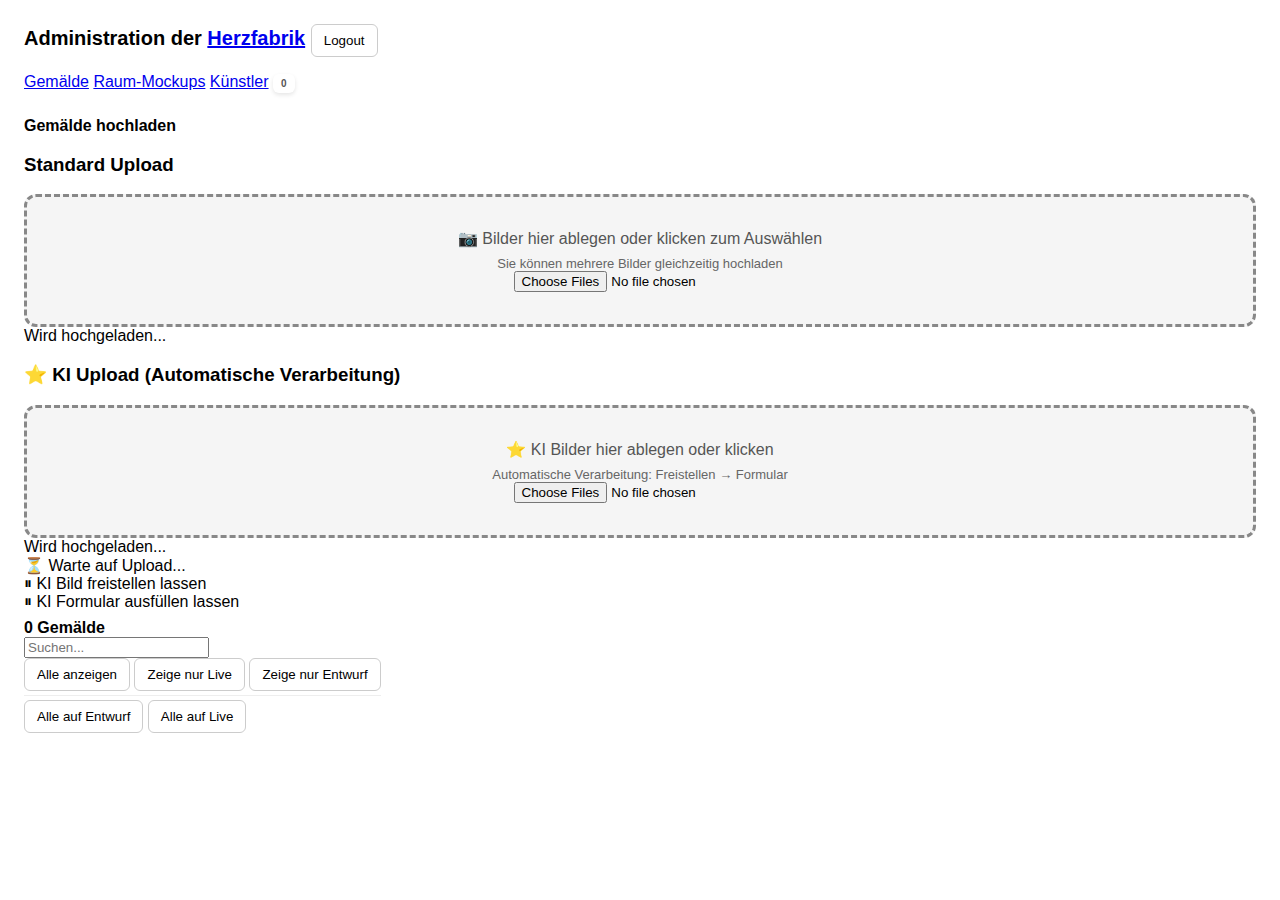
<file: admin/index.html>
<!DOCTYPE html>
<html lang="en">
<head>
  <meta charset="UTF-8">
  <meta name="viewport" content="width=device-width, initial-scale=1.0">
  <meta name="color-scheme" content="light">
  <title>Administration der Herzfabrik</title>
  <style>
    html { color-scheme: light; background: #fff; }
    body { font-family: -apple-system, BlinkMacSystemFont, Segoe UI, Roboto, Helvetica, Arial, sans-serif; margin: 24px; background: #fff; color: #000; }
    h1 { font-size: 20px; margin: 0 0 16px; color: #000; }
    h2 { font-size: 16px; margin: 24px 0 12px; color: #000; }
    .upload-area { border: 3px dashed #888; border-radius: 12px; padding: 32px; background: #f5f5f5; text-align: center; transition: all 0.3s ease; cursor: pointer; }
    .upload-area:hover { background: #e8e8e8; border-color: #666; }
    .upload-area.dragover { background: #ddd; border-color: #666; border-style: solid; }
    .upload-area-text { color: #555; font-weight: 500; margin-bottom: 8px; }
    .upload-area-hint { color: #666; font-size: 13px; }
    .list { display: flex; flex-direction: column; gap: 12px; }
    .rowItem { display: grid; grid-template-columns: 300px 1fr; gap: 24px; border: 1px solid #eee; border-radius: 8px; padding: 16px; align-items: start; position: relative; background: #fff; }
    .rowItem.live { border-color: #28a745; background: #f6fffa; }
    .image-container { position: relative; width: 100%; max-width: 300px; }
    .main-image-wrapper { position: relative; width: 100%; max-width: 300px; }
    .admin-frame-preview { background: #f5f5f5; padding: 12px; border-radius: 2px; box-shadow: 0 4px 12px rgba(0, 0, 0, 0.15), 0 2px 4px rgba(0, 0, 0, 0.1), inset 0 1px 0 rgba(255, 255, 255, 0.5); border: none; transition: all 0.3s ease; }
    .admin-frame-preview.frame-white { background: #f8f8f8; border: none; box-shadow: 0 4px 12px rgba(0, 0, 0, 0.12), 0 2px 4px rgba(0, 0, 0, 0.08), inset 0 0 0 1px rgba(255, 255, 255, 0.8); }
    .admin-frame-preview.frame-black { background: #1a1a1a; border: none; box-shadow: 0 4px 12px rgba(0, 0, 0, 0.4), 0 2px 4px rgba(0, 0, 0, 0.3), inset 0 0 0 1px rgba(255, 255, 255, 0.05), inset 0 1px 0 rgba(255, 255, 255, 0.08); }
    .admin-frame-preview.frame-wood { background: #c19a6b; border: none; box-shadow: 0 4px 12px rgba(0, 0, 0, 0.25), 0 2px 4px rgba(0, 0, 0, 0.2), inset 0 1px 0 rgba(255, 255, 255, 0.15), inset 0 -1px 0 rgba(0, 0, 0, 0.25), inset 0 0 0 1px rgba(139, 111, 71, 0.3); position: relative; }
    .admin-frame-preview.frame-wood::before { content: ''; position: absolute; top: 0; left: 0; right: 0; bottom: 0; background: radial-gradient(ellipse at 20% 30%, rgba(139, 111, 71, 0.15) 0%, transparent 50%), radial-gradient(ellipse at 80% 70%, rgba(193, 154, 107, 0.2) 0%, transparent 50%), linear-gradient(90deg, transparent 0%, rgba(139, 111, 71, 0.08) 25%, transparent 50%, rgba(139, 111, 71, 0.08) 75%, transparent 100%); pointer-events: none; }
    .admin-frame-preview.frame-gold { background: radial-gradient(ellipse at top, rgba(255, 255, 255, 0.3) 0%, transparent 50%), linear-gradient(135deg, #f5d76e 0%, #d4af37 30%, #b8941f 60%, #d4af37 100%); border: none; box-shadow: 0 4px 12px rgba(184, 148, 31, 0.35), 0 2px 4px rgba(0, 0, 0, 0.2), inset 0 1px 0 rgba(255, 255, 255, 0.4), inset 0 -1px 0 rgba(0, 0, 0, 0.25), inset 0 0 15px rgba(212, 175, 55, 0.2); }
    .admin-frame-preview.frame-silver { background: linear-gradient(135deg, #f0f0f0 0%, #d0d0d0 25%, #b0b0b0 50%, #d0d0d0 75%, #f0f0f0 100%), linear-gradient(45deg, rgba(255, 255, 255, 0.3) 0%, transparent 50%); border: none; box-shadow: 0 4px 12px rgba(0, 0, 0, 0.25), 0 2px 4px rgba(0, 0, 0, 0.18), inset 0 1px 0 rgba(255, 255, 255, 0.7), inset 0 -1px 0 rgba(0, 0, 0, 0.2), inset 0 0 10px rgba(112, 112, 112, 0.1); }
    .admin-frame-preview.frame-walnut { background: #5c4033; border: none; box-shadow: 0 4px 12px rgba(0, 0, 0, 0.3), 0 2px 4px rgba(0, 0, 0, 0.25), inset 0 1px 0 rgba(255, 255, 255, 0.08), inset 0 -1px 0 rgba(0, 0, 0, 0.35), inset 0 0 0 1px rgba(61, 42, 34, 0.4); position: relative; }
    .admin-frame-preview.frame-walnut::before { content: ''; position: absolute; top: 0; left: 0; right: 0; bottom: 0; background: radial-gradient(ellipse at 25% 40%, rgba(61, 42, 34, 0.2) 0%, transparent 45%), radial-gradient(ellipse at 75% 60%, rgba(92, 64, 51, 0.15) 0%, transparent 45%), linear-gradient(90deg, transparent 0%, rgba(61, 42, 34, 0.1) 30%, transparent 60%, rgba(61, 42, 34, 0.1) 100%); pointer-events: none; }
    .admin-frame-preview.frame-oak { background: #d4a574; border: none; box-shadow: 0 4px 12px rgba(0, 0, 0, 0.22), 0 2px 4px rgba(0, 0, 0, 0.18), inset 0 1px 0 rgba(255, 255, 255, 0.2), inset 0 -1px 0 rgba(0, 0, 0, 0.2), inset 0 0 0 1px rgba(184, 150, 106, 0.25); position: relative; }
    .admin-frame-preview.frame-oak::before { content: ''; position: absolute; top: 0; left: 0; right: 0; bottom: 0; background: radial-gradient(ellipse at 30% 25%, rgba(184, 150, 106, 0.12) 0%, transparent 50%), radial-gradient(ellipse at 70% 75%, rgba(212, 165, 116, 0.15) 0%, transparent 50%), linear-gradient(90deg, transparent 0%, rgba(184, 150, 106, 0.06) 35%, transparent 65%, rgba(184, 150, 106, 0.06) 100%); pointer-events: none; }
    .admin-frame-preview.frame-ornate-gold { background: radial-gradient(ellipse at 30% 30%, rgba(255, 255, 255, 0.4) 0%, transparent 40%), radial-gradient(ellipse at 70% 70%, rgba(0, 0, 0, 0.1) 0%, transparent 40%), linear-gradient(135deg, #ffd700 0%, #ffed4e 20%, #d4af37 40%, #b8941f 60%, #d4af37 80%, #ffd700 100%); border: none; box-shadow: 0 4px 12px rgba(184, 148, 31, 0.4), 0 2px 4px rgba(0, 0, 0, 0.25), inset 0 2px 0 rgba(255, 255, 255, 0.5), inset 0 -2px 0 rgba(0, 0, 0, 0.3), inset 0 0 20px rgba(212, 175, 55, 0.25), 0 0 0 1px rgba(157, 122, 26, 0.3); }
    .admin-frame-preview.frame-natural { background: #f5f0e8; border: none; box-shadow: 0 4px 12px rgba(0, 0, 0, 0.1), 0 2px 4px rgba(0, 0, 0, 0.08), inset 0 0 0 1px rgba(255, 255, 255, 0.9), inset 0 1px 2px rgba(0, 0, 0, 0.05); }
    .admin-frame-preview.frame-none { background: transparent; padding: 0; border: none; box-shadow: 0 4px 12px rgba(0, 0, 0, 0.15), 0 2px 4px rgba(0, 0, 0, 0.1); }
    .admin-frame-preview .main-image { width: 100%; display: block; }
    .live-badge { position: absolute; top: 20px; left: 20px; background: #28a745; color: #fff; padding: 8px 16px; border-radius: 12px; font-size: 13px; font-weight: 600; text-transform: uppercase; letter-spacing: 0.5px; z-index: 100; }
    .live-badge.clickable { cursor: pointer; transition: all 0.2s ease; }
    .live-badge.clickable:hover { background: #218838; transform: scale(1.05); }
    .draft-badge { position: absolute; top: 20px; left: 20px; background: #ffc107; color: #000; padding: 8px 16px; border-radius: 12px; font-size: 13px; font-weight: 600; text-transform: uppercase; letter-spacing: 0.5px; z-index: 100; }
    .draft-badge.clickable { cursor: pointer; transition: all 0.2s ease; }
    .draft-badge.clickable:hover { background: #e0a800; transform: scale(1.05); }
    .ai-pending-badge { position: absolute; top: 8px; left: 8px; background: linear-gradient(135deg, #667eea 0%, #764ba2 100%); color: #fff; padding: 10px 16px; border-radius: 12px; font-size: 14px; font-weight: 600; z-index: 110; box-shadow: 0 4px 8px rgba(102, 126, 234, 0.4); display: flex; align-items: center; gap: 6px; letter-spacing: 0.3px; }
    .variant-pending-badge { background: linear-gradient(135deg, #667eea 0%, #764ba2 100%); color: #fff; padding: 6px 10px; border-radius: 8px; font-size: 11px; font-weight: 600; display: inline-flex; align-items: center; gap: 4px; box-shadow: 0 2px 4px rgba(102, 126, 234, 0.3); }
    .main-image { width: 100%; max-width: 300px; border-radius: 0; background: #fafafa; position: relative; }
    .main-image.clickable { cursor: pointer; transition: opacity 0.2s ease; }
    .main-image.clickable:hover { opacity: 0.9; }
    .delete-icon { width: 32px; height: 32px; border-radius: 50%; background: #dc3545; color: #fff; border: 2px solid #dc3545; cursor: pointer; display: flex; align-items: center; justify-content: center; font-size: 20px; font-weight: bold; line-height: 1; padding: 0; transition: all 0.2s ease; box-shadow: 0 2px 4px rgba(220, 53, 69, 0.3); z-index: 130; }
    .delete-icon:hover { background: #c82333; border-color: #c82333; transform: scale(1.1); box-shadow: 0 4px 8px rgba(220, 53, 69, 0.5); }
    .form-container { position: relative;  }
    .ai-fill-button { background: linear-gradient(135deg, #667eea 0%, #764ba2 100%); color: #fff; border: none; padding: 10px 16px; border-radius: 6px; cursor: pointer; font-size: 13px; font-weight: 600; display: inline-flex; align-items: center; gap: 8px; transition: all 0.3s ease; box-shadow: 0 2px 4px rgba(102, 126, 234, 0.3); margin-bottom: 16px; white-space: nowrap; overflow: hidden; position: relative; }
    .ai-fill-button:hover { transform: translateY(-1px); box-shadow: 0 4px 8px rgba(102, 126, 234, 0.4); }
    .ai-fill-button:active { transform: translateY(0); }
    .ai-fill-button.pending { opacity: 0.7; cursor: wait; }
    .ai-fill-button.pending::after { content: ' ⏳'; }
    .ai-fill-button .star-icon { font-size: 16px; flex-shrink: 0; }
    .ai-fill-button .short-text { display: inline-block; }
    .ai-fill-button .full-text { display: inline-block; max-width: 0; opacity: 0; overflow: hidden; transition: max-width 0.3s ease, opacity 0.3s ease; }
    .ai-fill-button:hover .short-text { display: none; }
    .ai-fill-button:hover .full-text { max-width: 300px; opacity: 1; }
    @media (hover: none) {
      .ai-fill-button .short-text { display: none; }
      .ai-fill-button .full-text { max-width: 300px; opacity: 1; }
    }
    .main-image-wrapper .segmented-button { display: flex; width: calc(100% - 24px); border: 1px solid #ccc; border-radius: 6px; overflow: hidden; background: #fff; position: absolute; bottom: 12px; left: 12px; right: 12px; box-shadow: 0 2px 8px rgba(0,0,0,0.25); z-index: 50; opacity: 0; visibility: hidden; transition: opacity 0.2s ease, visibility 0.2s ease; }
    .main-image-wrapper.show-segmented-button:hover .segmented-button { opacity: 1; visibility: visible; }
    @media (hover: none) {
      .main-image-wrapper.show-segmented-button .segmented-button { opacity: 1; visibility: visible; }
    }
    .image-controls { position: absolute; top: 20px; right: 20px; display: flex; border: 1px solid #ccc; border-radius: 12px; overflow: hidden; background: #fff; box-shadow: 0 2px 8px rgba(0,0,0,0.25); z-index: 60; opacity: 0; visibility: hidden; transition: opacity 0.2s ease, visibility 0.2s ease; }
    .main-image-wrapper.show-segmented-button:hover .image-controls { opacity: 1; visibility: visible; }
    @media (hover: none) {
      .main-image-wrapper.show-segmented-button .image-controls { opacity: 1; visibility: visible; }
    }
    .image-control-btn { background: #fff; color: #000; padding: 8px 16px; font-size: 13px; font-weight: 600; text-transform: uppercase; letter-spacing: 0.5px; cursor: pointer; display: flex; align-items: center; justify-content: center; transition: all 0.2s ease; border: none; border-right: 1px solid #ccc; min-width: 40px; height: 32px; }
    .image-control-btn:last-child { border-right: none; }
    .image-control-btn:hover { background: #f5f5f5; }
    .image-control-btn:active { background: #e8e8e8; }
    .image-control-btn.rotate { font-size: 16px; }
    .image-control-btn.open-original { font-size: 14px; }
    .image-control-btn.open-final { font-size: 14px; }
    .segmented-button-section { flex: 1; padding: 10px 12px; text-align: center; border-right: 1px solid #ccc; cursor: pointer; transition: all 0.2s ease; font-size: 13px; background: #fff; color: #000; }
    .segmented-button-section:last-child { border-right: none; }
    .segmented-button-section:hover { background: #f5f5f5; }
    .segmented-button-section:active { background: #e8e8e8; }
    .segmented-button-section.loading { opacity: 0.6; cursor: wait; pointer-events: none; }
    .segmented-button-section.ai-style { background: linear-gradient(135deg, #667eea 0%, #764ba2 100%); color: #fff; font-weight: 600; border-right-color: rgba(255, 255, 255, 0.3); }
    .segmented-button-section.ai-style:hover { background: linear-gradient(135deg, #5568d3 0%, #653a8f 100%); }
    .segmented-button-section.ai-style .star-icon { font-size: 14px; margin-right: 4px; display: inline-block; }
    .selectable-variants-title { font-size: 12px; color: #ffffff !important; margin-bottom: 8px; font-weight: 600; padding: 6px 10px; background: linear-gradient(135deg, #667eea 0%, #764ba2 100%); border-radius: 4px; display: inline-flex; align-items: center; gap: 6px; }
    .selectable-variants-title .star-icon { font-size: 14px; color: #ffffff; }
    .selectable-variant-thumb { width: 60px; height: 60px; object-fit: cover; border-radius: 4px; background: #fafafa; cursor: pointer; border: 2px solid #667eea; transition: all 0.2s; }
    .selectable-variant-thumb:hover { border-color: #764ba2; transform: scale(1.05); box-shadow: 0 2px 8px rgba(102, 126, 234, 0.4); }
    .selectable-variant-thumb.recommended-variant { border: 3px solid #28a745; box-shadow: 0 0 0 2px rgba(40, 167, 69, 0.3); }
    .selectable-variant-thumb.recommended-variant:hover { border-color: #218838; transform: scale(1.05); box-shadow: 0 0 0 2px rgba(40, 167, 69, 0.5), 0 2px 8px rgba(40, 167, 69, 0.4); }
    
    /* Responsive design */
    @media (max-width: 1024px) {
      body { margin: 12px; }
      .rowItem { grid-template-columns: 1fr; gap: 16px; }
      .main-image { max-width: 100%; }
      .btns { width: 100%; flex-direction: column; }
      .btns button { width: 100%; }
      .upload-area { padding: 24px 16px; }
      .toolbar { flex-direction: column; align-items: stretch; }
      .toolbar button { width: 100%; }
      /* Make upload sections stack vertically on smaller screens */
      .upload-sections { grid-template-columns: 1fr !important; }
    }
    
    @media (max-width: 768px) {
      body { margin: 8px; }
      h1 { font-size: 18px; }
      h2 { font-size: 14px; }
      .rowItem { padding: 12px; }
      .live-badge, .draft-badge { font-size: 10px; padding: 3px 8px; }
    }
    .variant-thumbs { display: flex; flex-wrap: nowrap; gap: 8px; margin-top: 12px; overflow-x: auto; padding-bottom: 4px; }
    .variant-thumb-wrapper { position: relative; flex-shrink: 0; }
    .variant-thumb { width: 80px; height: 80px; object-fit: cover; border-radius: 6px; background: #fafafa; cursor: pointer; border: 2px solid transparent; display: block; }
    .variant-thumb:hover { border-color: #888; }
    .variant-thumb.active { border-color: #666; }
    .variant-thumb.recommended-variant { border: 3px solid #28a745; box-shadow: 0 0 0 2px rgba(40, 167, 69, 0.3); }
    .variant-thumb.recommended-variant:hover { border-color: #218838; box-shadow: 0 0 0 2px rgba(40, 167, 69, 0.5); }
    .variant-thumb-delete { position: absolute; top: 4px; right: 4px; width: 18px; height: 18px; border-radius: 50%; background: #dc3545; color: #fff; border: 1px solid #fff; cursor: pointer; display: flex; align-items: center; justify-content: center; font-size: 10px; font-weight: bold; line-height: 1; padding: 0; z-index: 10; box-shadow: 0 2px 4px rgba(0,0,0,0.2); }
    .variant-thumb-delete:hover { background: #c82333; }
    .selectable-variants { margin-top: 16px; padding-top: 16px; border-top: 1px solid #eee; display: none; }
    .selectable-variants.visible { display: block; }
    .selectable-variants-grid { display: flex; flex-wrap: wrap; gap: 6px; }
    .selectable-variant-group { display: flex; flex-direction: column; gap: 8px; margin-bottom: 20px; }
    .selectable-variant-group-title { font-size: 14px; font-weight: 600; color: #333; margin-bottom: 4px; }
    .selectable-variant-group-items { display: flex; flex-direction: row; gap: 6px; overflow-x: auto; padding-bottom: 4px; }
    .selectable-variant-thumb:active { transform: scale(0.95); }
    .add-variant-btn { width: 80px; height: 80px; border: 2px dashed #ccc; border-radius: 6px; background: #fafafa; cursor: pointer; display: flex; align-items: center; justify-content: center; font-size: 24px; color: #999; transition: all 0.2s; flex-shrink: 0; }
    .add-variant-btn:hover { border-color: #888; color: #666; background: #f0f0f0; }
    .thumb { width: 100%; aspect-ratio: 1 / 1; object-fit: cover; border-radius: 6px; background: #fafafa; }
    .row { display: flex; align-items: center; gap: 8px; }
    button { appearance: none; border: 1px solid #ccc; background: #fff; padding: 8px 12px; border-radius: 6px; cursor: pointer; }
    button.primary { background: #666; color: #fff; border-color: #666; }
    button.primary:hover { background: #555; border-color: #555; }
    .muted { color: #666; font-size: 12px; }
    .toolbar { display: flex; gap: 8px; align-items: center; justify-content: space-between; margin-top: 8px; }
    .hidden { display: none; }
    .flash { border: 1px solid #f2c6c6; background: #fff5f5; color: #8a1f1f; padding: 12px; border-radius: 8px; margin-bottom: 16px; }
    .flash.success { border-color: #bfe1c7; background: #f6fffa; color: #1f6b3a; }
    .field { display: flex; flex-direction: column; gap: 4px; margin-bottom: 8px; }
    .field label { font-size: 12px; color: #555; }
    .field input, .field textarea { width: 100%; padding: 6px 8px; border: 1px solid #ccc; border-radius: 6px; font: inherit; background: #fff; color: #000; }
    .field input:disabled, .field textarea:disabled { background: #f5f5f5; color: #999; cursor: not-allowed; opacity: 0.7; }
    .btns { display: flex; flex-wrap: wrap; gap: 8px; }
    .toast-container { position: fixed; top: 20px; right: 20px; z-index: 10000; display: flex; flex-direction: column; gap: 8px; }
    .toast { background: #fff; border: 1px solid #ddd; border-radius: 8px; padding: 12px 16px; box-shadow: 0 4px 12px rgba(0,0,0,0.15); min-width: 300px; max-width: 400px; animation: toastSlideIn 0.3s ease-out; }
    .toast.success { border-color: #28a745; background: #f6fffa; color: #1f6b3a; }
    .toast.error { border-color: #dc3545; background: #fff5f5; color: #8a1f1f; }
    .toast.info { border-color: #888; background: #f5f5f5; color: #333; }
    @keyframes toastSlideIn {
      from { transform: translateX(100%); opacity: 0; }
      to { transform: translateX(0); opacity: 1; }
    }
    @keyframes toastSlideOut {
      from { transform: translateX(0); opacity: 1; }
      to { transform: translateX(100%); opacity: 0; }
    }
    .toast.hiding { animation: toastSlideOut 0.3s ease-in forwards; }
  </style>
  <link rel="stylesheet" href="common.css">
  <script>
    // Set admin flag in localStorage when admin page loads successfully
    if (typeof Storage !== 'undefined') {
      localStorage.setItem('admin', 'true');
    }
    
    let availableVariants = [];

    async function fetchVariants() {
      try {
        const res = await fetch('variants.php?action=list');
        if (!res.ok) return [];
        const data = await res.json();
        return data.ok ? (data.variants || []) : [];
      } catch (error) {
        console.error('Error fetching variants:', error);
        return [];
      }
    }

    async function fetchImages() {
      const res = await fetch('list_images.php');
      if (!res.ok) return { images: [] };
      return res.json();
    }

    // Auto-save debounce timers for each painting
    const autoSaveTimers = new Map();
    
    function setupAutoSave(imageBaseName, imageOriginalName) {
      const row = document.getElementById(`painting-${imageBaseName}`);
      if (!row) return;
      
      const indicator = document.getElementById(`save-indicator-${imageBaseName}`);
      
      // Get all form fields
      const fields = [
        row.querySelector('input[name="title"]'),
        row.querySelector('textarea[name="description"]'),
        row.querySelector('input[name="width"]'),
        row.querySelector('input[name="height"]'),
        row.querySelector('input[name="tags"]'),
        row.querySelector('input[name="date"]'),
        row.querySelector('input[name="sold"]'),
        row.querySelector('select[name="frame_type"]')
      ].filter(f => f !== null);
      
      // Function to trigger auto-save with specific field
      const triggerAutoSave = (changedField) => {
        // Clear existing timer
        if (autoSaveTimers.has(imageBaseName)) {
          clearTimeout(autoSaveTimers.get(imageBaseName));
        }
        
        // Show "Wird gespeichert..." indicator
        if (indicator) {
          indicator.textContent = 'Wird gespeichert...';
          indicator.style.color = '#666';
          indicator.style.opacity = '1';
        }
        
        // Set new timer (1.5 second delay)
        const timer = setTimeout(async () => {
          try {
            await saveMetaAuto(imageOriginalName, row, indicator, changedField);
          } catch (error) {
            console.error('Auto-save error:', error);
            if (indicator) {
              indicator.textContent = 'Fehler beim Speichern';
              indicator.style.color = '#dc3545';
              indicator.style.opacity = '1';
              setTimeout(() => {
                if (indicator) indicator.style.opacity = '0';
              }, 3000);
            }
          }
          autoSaveTimers.delete(imageBaseName);
        }, 1500);
        
        autoSaveTimers.set(imageBaseName, timer);
      };
      
      // Attach event listeners to all fields
      fields.forEach(field => {
        // Update URL immediately when field changes
        const updateURL = () => {
          updatePaintingURL(imageBaseName);
        };
        
        // Focus event - update URL when clicking/focusing on input
        field.addEventListener('focus', updateURL);
        
        // Input/change events - pass the field that changed
        field.addEventListener('input', () => {
          updateURL();
          triggerAutoSave(field);
        });
        field.addEventListener('change', () => {
          updateURL();
          triggerAutoSave(field);
        });
        
        // Paste event (for text fields)
        if (field.tagName === 'INPUT' || field.tagName === 'TEXTAREA') {
          field.addEventListener('paste', () => {
            // Small delay to let paste complete
            setTimeout(() => {
              updateURL();
              triggerAutoSave(field);
            }, 100);
          });
        }
      });
      
      // Helper function to check if target is an interactive element
      const isInteractiveElement = (target) => {
        return target.closest('button, input, textarea, a, img.clickable, .variant-thumb, .selectable-variant-thumb, .segmented-button-section, .variant-thumb-delete, .delete-icon, .ai-fill-button, .live-badge, .draft-badge, .add-variant-btn, .selectable-variants-title, label, .field');
      };
      
      // Note: Global click handler handles URL updates for all interactions
    }

    /**
     * Convert image URL to thumbnail URL by inserting _thumb before extension
     * Example: images/painting_final.jpg -> images/painting_final_thumb.jpg
     */
    function getThumbnailUrl(imageUrl) {
      if (!imageUrl) return imageUrl;
      // Match the last dot before the extension
      return imageUrl.replace(/\.(jpg|jpeg|png|gif|webp)$/i, '_thumb.$1');
    }

    // Helper function to extract AI-generated corners from ai_corners data
    function extractAICorners(meta) {
      const aiCorners = meta.ai_corners || {};
      if (!aiCorners.replicate_response) {
        return null;
      }
      
      const replicateResponse = aiCorners.replicate_response;
      if (!replicateResponse.output || !Array.isArray(replicateResponse.output)) {
        return null;
      }
      
      // Join output array (may be split across multiple elements)
      const outputText = replicateResponse.output.join('');
      
      // Try to extract JSON from code blocks (```json ... ```)
      let jsonStr = null;
      if (outputText.includes('```json') || outputText.includes('```')) {
        const match = outputText.match(/```(?:json)?\s*(\{[\s\S]*?\})\s*```/);
        if (match) {
          jsonStr = match[1];
        }
      }
      
      // If no code block, try to find JSON object
      if (!jsonStr) {
        const jsonStart = outputText.indexOf('{');
        if (jsonStart !== -1) {
          // Find matching closing brace
          let braceCount = 0;
          let jsonEnd = jsonStart;
          let inString = false;
          let escapeNext = false;
          
          for (let i = jsonStart; i < outputText.length; i++) {
            const char = outputText[i];
            
            if (escapeNext) {
              escapeNext = false;
              continue;
            }
            
            if (char === '\\') {
              escapeNext = true;
              continue;
            }
            
            if (char === '"' && !escapeNext) {
              inString = !inString;
              continue;
            }
            
            if (!inString) {
              if (char === '{') {
                braceCount++;
              } else if (char === '}') {
                braceCount--;
                if (braceCount === 0) {
                  jsonEnd = i + 1;
                  break;
                }
              }
            }
          }
          
          if (braceCount === 0) {
            jsonStr = outputText.substring(jsonStart, jsonEnd);
          }
        }
      }
      
      if (!jsonStr) {
        return null;
      }
      
      // Clean up JSON string
      jsonStr = jsonStr.replace(/(\d+)\s+\.\s*(\d+)/g, '$1.$2');
      jsonStr = jsonStr.replace(/(\d+)\s*\.\s+(\d+)/g, '$1.$2');
      jsonStr = jsonStr.replace(/"\s+"([^"]+)"/g, '"$1"');
      
      try {
        const cornersData = JSON.parse(jsonStr);
        if (cornersData && cornersData.corners && Array.isArray(cornersData.corners) && cornersData.corners.length === 4) {
          return {
            corners: cornersData.corners,
            offset_percent: aiCorners.offset_percent || 1.0,
            timestamp: aiCorners.timestamp,
            status: aiCorners.prediction_status
          };
        }
      } catch (e) {
        console.error('Failed to parse AI corners JSON:', e);
      }
      
      return null;
    }

    function renderImageRow(g) {
      const row = document.createElement('div');
      row.className = g.in_gallery ? 'rowItem live' : 'rowItem';
      row.id = `painting-${g.base}`;
      const meta = g.meta || {};
      const originalVariant = (g.variants.find(v => v.variant === 'original') || g.variants[0]);
      
      // Determine recommended variant size based on width
      const widthCm = parseFloat(meta.width) || 0;
      const heightCm = parseFloat(meta.height) || 0;
      
      let recommendedSize = null; // 'klein', 'mittel', or 'gross'
      if (widthCm > 0 && heightCm > 0) {
        if (widthCm < 50 && heightCm < 50) {
          recommendedSize = 'klein';
        } else if (widthCm < 100 && heightCm < 100) {
          recommendedSize = 'mittel';
        } else {
          recommendedSize = 'gross';
        }
      }
      
      // Helper function to check if variant matches recommended size
      const isRecommendedVariant = (variantName) => {
        if (!recommendedSize || !variantName) return false;
        const nameLower = variantName.toLowerCase();
        return nameLower.includes(`_${recommendedSize}`);
      };
      
      // Extract AI-generated corners
      const aiCornersData = extractAICorners(meta);
      
      // Find final image
      const finalVariant = g.variants.find(v => v.variant === 'final');
      // Find variant images (those that start with "variant_")
      const imageVariants = g.variants.filter(v => v.variant && v.variant.startsWith('variant_'));
      // Extract variant names that are already added (remove "variant_" prefix)
      const addedVariantNames = new Set(
        imageVariants.map(v => {
          // Extract variant name: "variant_arbeitszimmer" -> "arbeitszimmer"
          return v.variant.replace(/^variant_/, '');
        })
      );
      // Filter available variants to exclude already added ones
      const selectableVariants = availableVariants.filter(v => {
        // Extract variant name from filename: "arbeitszimmer.jpg" -> "arbeitszimmer"
        const variantName = v.name.replace(/\.(jpg|jpeg)$/i, '');
        return !addedVariantNames.has(variantName);
      });
      
      // Group and sort selectable variants
      const groupedSelectableVariants = (() => {
        // Group variants by name prefix (everything before last underscore)
        const groups = {};
        selectableVariants.forEach(variant => {
          const nameWithoutExt = (variant.name || '').replace(/\.(jpg|jpeg)$/i, '');
          const lastUnderscoreIndex = nameWithoutExt.lastIndexOf('_');
          const groupName = lastUnderscoreIndex >= 0 
            ? nameWithoutExt.substring(0, lastUnderscoreIndex)
            : nameWithoutExt;
          
          if (!groups[groupName]) {
            groups[groupName] = [];
          }
          groups[groupName].push(variant);
        });
        
        // Sort groups alphabetically
        const sortedGroupNames = Object.keys(groups).sort((a, b) => {
          return a.toLowerCase().localeCompare(b.toLowerCase());
        });
        
        // Sort variants within each group: _klein, _mittel, _gross, then others alphabetically
        sortedGroupNames.forEach(groupName => {
          groups[groupName].sort((a, b) => {
            const nameA = (a.name || '').toLowerCase();
            const nameB = (b.name || '').toLowerCase();
            
            // Get suffix after last underscore
            const getSuffix = (name) => {
              const nameWithoutExt = name.replace(/\.(jpg|jpeg)$/i, '');
              const lastUnderscore = nameWithoutExt.lastIndexOf('_');
              return lastUnderscore >= 0 ? nameWithoutExt.substring(lastUnderscore + 1) : '';
            };
            
            const suffixA = getSuffix(nameA);
            const suffixB = getSuffix(nameB);
            
            // Define order: klein, mittel, gross
            const order = { 'klein': 1, 'mittel': 2, 'gross': 3 };
            const orderA = order[suffixA] || 999;
            const orderB = order[suffixB] || 999;
            
            // First sort by order
            if (orderA !== orderB) {
              return orderA - orderB;
            }
            
            // If same order (both 999 or same value), sort alphabetically
            return nameA.localeCompare(nameB);
          });
        });
        
        return sortedGroupNames.map(groupName => ({
          name: groupName,
          variants: groups[groupName]
        }));
      })();
      
      // Combine: final first, then variants
      const allVariants = [];
      if (finalVariant) {
        allVariants.push(finalVariant);
      }
      allVariants.push(...imageVariants);
      
      // Add cache-busting timestamp to image URLs to ensure fresh load
      const cacheBuster = '?t=' + Date.now();
      const imageClickable = g.in_gallery && g.gallery_filename;
      // Create click handler that includes variant index (1-based: final=1, first variant=2, etc.)
      const imageClickHandler = imageClickable ? `onclick="handleImageClick('${escapeHtml(g.base)}', '${encodeURIComponent(g.gallery_filename)}')"` : '';
      const imageClass = imageClickable ? 'main-image clickable' : 'main-image';
      const badgeClickHandler = `handleBadgeClick('${escapeHtml(originalVariant.name)}', ${g.in_gallery ? 'true' : 'false'})`;
      const showSegmentedButton = finalVariant ? 'show-segmented-button' : '';
      const frameType = meta.frame_type || 'white';
      
      // Check AI generation status (corners and form separately)
      const aiCorners = meta.ai_corners || {};
      const aiFillForm = meta.ai_fill_form || {};
      const aiPaintingVariants = meta.ai_painting_variants || {};
      const cornersStatus = aiCorners.status || null;
      const formStatus = aiFillForm.status || null;
      // Badge on _final image: 
      // - Always check cornersStatus (corners creates the _final image)
      // - Form status should NOT affect the _final image display
      const hasPendingAIForFinalImage = cornersStatus && ['wanted', 'in_progress'].includes(cornersStatus);
      // General pending AI check (for other UI elements)
      const hasPendingAI = (cornersStatus && ['wanted', 'in_progress'].includes(cornersStatus)) || 
                           (formStatus && ['wanted', 'in_progress'].includes(formStatus));
      
      const aiStatusBadge = hasPendingAI 
        ? `<div class="ai-pending-badge" title="KI-Verarbeitung ausstehend - wird im Hintergrund verarbeitet">
            <span class="text-2xl">⭐</span> KI ausstehend
          </div>`
        : '';
      
      row.innerHTML = `
        <div class="image-container">
          <div class="main-image-wrapper ${showSegmentedButton} pos-relative">
            ${g.in_gallery ? `<div class="live-badge clickable" onclick="event.stopPropagation(); event.preventDefault(); ${badgeClickHandler}" title="Zurück auf Entwurf">Live</div>` : `<div class="draft-badge clickable" onclick="event.stopPropagation(); event.preventDefault(); ${badgeClickHandler}" title="Live schalten">Entwurf</div>`}
            ${finalVariant ? `<div class="image-name-label">${escapeHtml(g.base)}</div>` : ''}
            <div class="admin-frame-preview frame-${frameType} pos-relative" id="frame-preview-${g.base}">
              ${hasPendingAIForFinalImage ? `<div class="ai-pending-overlay" title="${formStatus && ['wanted', 'in_progress'].includes(formStatus) ? 'KI Formular ausfüllen ausstehend' : 'KI Ecken-Erkennung ausstehend'} - wird im Hintergrund verarbeitet">
                <div class="ai-pending-badge-content">
                  <span class="text-3xl">⭐</span> KI ausstehend
                </div>
              </div>` : ''}
              ${finalVariant ? `
                <img class="${imageClass} ${hasPendingAIForFinalImage ? 'opacity-30' : ''}" id="main-img-${g.base}" loading="lazy" src="${getThumbnailUrl(finalVariant.url)}${cacheBuster}" alt="${finalVariant.name}" ${imageClickHandler} data-variant="final">
              ` : '<div class="main-image main-image-placeholder">Kein Final-Bild</div>'}
            </div>
            ${finalVariant ? `
            <div class="image-controls">
              <button class="image-control-btn rotate" onclick="event.stopPropagation(); rotateImage('${escapeHtml(finalVariant.name)}', '${escapeHtml(g.base)}', this)" title="Bild um 90° drehen">↻</button>
              <button class="image-control-btn open-original" onclick="event.stopPropagation(); openOriginalImage('${escapeHtml(originalVariant.name)}')" title="Originalbild öffnen">O</button>
              <button class="image-control-btn open-final" onclick="event.stopPropagation(); openFinalImage('${escapeHtml(finalVariant.name)}')" title="Final-Bild öffnen">F</button>
            </div>
            <div class="segmented-button">
              <div class="segmented-button-section" onclick='doAction("${escapeHtml(originalVariant.name)}", "restore", this)'>Originalbild verwenden</div>
              <div class="segmented-button-section ai-style" onclick='doCorners("${escapeHtml(originalVariant.name)}", this)'><span class="star-icon">⭐</span>KI Bild freistellen lassen</div>
              <div class="segmented-button-section" onclick='doManualFree("${escapeHtml(originalVariant.name)}", this)'>Bild von Hand freistellen</div>
            </div>
            ` : ''}
          </div>
          ${allVariants.length > 0 ? `
            <div class="variant-thumbs" id="thumbs-${g.base}">
              ${allVariants.map((v) => {
                // Check if variant is pending (no file yet)
                const isPending = v.pending === true;
                
                // Don't show pending variants as images, show as badge that fills the area
                if (isPending) {
                  // Extract variant name from variant type (e.g., "variant_kommode" -> "kommode")
                  const variantName = v.variant ? v.variant.replace(/^variant_/, '') : v.name.replace(/^.*_variant_/, '').replace(/\.jpg$/i, '');
                  return `
                  <div class="variant-thumb-wrapper pos-relative">
                    <div class="variant-pending-wrapper pos-relative">
                      <div class="variant-pending-content">
                        <span class="text-2xl text-white">⭐</span>
                        <span class="text-sm text-white font-semibold text-center leading-tight">${variantName}</span>
                      </div>
                    </div>
                    ${v.variant && v.variant.startsWith('variant_') ? `
                      <button class="variant-thumb-delete" 
                              onclick="event.stopPropagation(); deleteImageVariant('${escapeHtml(v.name)}', '${escapeHtml(g.base)}', this)"
                              title="Löschen">×</button>
                    ` : ''}
                  </div>
                `;
                }
                
                // Generate thumbnail URL implicitly from image URL
                const thumbUrl = getThumbnailUrl(v.url);
                const isRecommended = isRecommendedVariant(v.name);
                return `
                <div class="variant-thumb-wrapper">
                  <img class="variant-thumb ${v.variant === 'final' ? 'active' : ''} ${isRecommended ? 'recommended-variant' : ''}" 
                       loading="lazy" 
                       src="${thumbUrl}${cacheBuster}" 
                       alt="${v.name}"
                       data-variant="${v.variant || ''}"
                       onclick="selectVariantByValue('${escapeHtml(g.base)}', '${v.variant || ''}', '${v.url}')"
                       title="${v.name}">
                  ${v.variant && v.variant.startsWith('variant_') ? `
                    <button class="variant-thumb-delete" 
                            onclick="event.stopPropagation(); deleteImageVariant('${escapeHtml(v.name)}', '${escapeHtml(g.base)}', this)"
                            title="Löschen">×</button>
                  ` : ''}
                </div>
              `;
              }).join('')}
              <div class="add-variant-btn" onclick="toggleVariants('${escapeHtml(g.base)}')" title="KI Variante hinzufügen">+</div>
            </div>
          ` : `
            <div class="variant-thumbs" id="thumbs-${g.base}">
              <div class="add-variant-btn" onclick="toggleVariants('${escapeHtml(g.base)}')" title="KI Variante hinzufügen">+</div>
            </div>
          `}
          <div class="selectable-variants" id="selectable-variants-${g.base}">
            <div class="selectable-variants-title"><span class="star-icon">⭐</span>KI Varianten</div>
            <div id="variants-${g.base}">
              ${groupedSelectableVariants.length > 0 ? groupedSelectableVariants.map(group => `
                <div class="selectable-variant-group">
                  <div class="selectable-variant-group-title">${escapeHtml(group.name.charAt(0).toUpperCase() + group.name.slice(1))}</div>
                  <div class="selectable-variant-group-items">
                    ${group.variants.map(v => {
                      const isRecommended = isRecommendedVariant(v.name);
                      return `
                      <img class="selectable-variant-thumb ${isRecommended ? 'recommended-variant' : ''}" 
                           src="${escapeHtml(v.url)}" 
                           alt="${escapeHtml(v.name)}"
                           title="${escapeHtml(v.name)}"
                           onclick="copyVariantToImage('${escapeHtml(v.name)}', '${escapeHtml(g.base)}', ${g.in_gallery ? 'true' : 'false'}, '${escapeHtml(originalVariant.name)}', this)">
                    `;
                    }).join('')}
                  </div>
                </div>
              `).join('') : '<span class="muted muted-text-sm">Keine Varianten verfügbar</span>'}
            </div>
          </div>
        </div>
        <div class="form-container form-container-padded">
          <button class="delete-icon delete-icon-positioned" onclick="event.stopPropagation(); deleteCompletely('${escapeHtml(originalVariant.name)}', this)" title="Vollständig löschen">×</button>
          <div class="pos-relative">
            ${formStatus && ['wanted', 'in_progress'].includes(formStatus) ? `<div class="ai-pending-overlay bg-white-95" title="KI Formular ausfüllen ausstehend - wird im Hintergrund verarbeitet">
              <div class="ai-pending-badge-content-sm">
                <span class="text-3xl">⭐</span> 
                <span>KI Formular ausfüllen ausstehend</span>
              </div>
            </div>` : ''}
            <div class="${formStatus && ['wanted', 'in_progress'].includes(formStatus) ? 'form-disabled' : ''}">
              <div class="flex gap-8 mb-16 items-center">
                <button type="button" class="ai-fill-button ${formStatus && ['wanted', 'in_progress'].includes(formStatus) ? 'pending' : ''}" 
                        onclick='fillFormWithAI("${escapeHtml(originalVariant.name)}", this)' 
                        title="${formStatus && ['wanted', 'in_progress'].includes(formStatus) ? 'KI Formular ausfüllen ausstehend - wird im Hintergrund verarbeitet' : 'KI Formular ausfüllen lassen'}"
                        ${formStatus && ['wanted', 'in_progress'].includes(formStatus) ? 'disabled' : ''}>
                  <span class="star-icon">⭐</span>
                  <span class="short-text">${formStatus && ['wanted', 'in_progress'].includes(formStatus) ? 'KI ausstehend' : 'KI'}</span>
                  <span class="full-text">${formStatus && ['wanted', 'in_progress'].includes(formStatus) ? 'Formular ausfüllen ausstehend' : 'Formular ausfüllen lassen'}</span>
                </button>
              </div>
              <div class="field">
                <label>Titel</label>
                <input type="text" name="title" value="${escapeHtml(meta.title || '')}" data-ai-field="true">
              </div>
              <div class="field">
                <label>Beschreibung</label>
                <textarea name="description" rows="3" data-ai-field="true">${escapeHtml(meta.description || '')}</textarea>
              </div>
              <div class="field-grid">
                <div class="field field-max-w-100">
                  <label>Breite (cm)</label>
                  <input type="text" name="width" value="${escapeHtml(meta.width || '')}" data-ai-field="true">
                </div>
                <div class="field field-max-w-100">
                  <label>Höhe (cm)</label>
                  <div class="height-input-wrapper">
                    <input type="text" name="height" value="${escapeHtml(meta.height || '')}" data-ai-field="true">
                    <button type="button" class="calc-height-btn" onclick="calculateHeightFromRatio('${escapeHtml(g.base)}', this)" title="Höhe basierend auf Bildverhältnis berechnen">⚡</button>
                  </div>
                </div>
                <div class="field field-max-w-120">
                  <label>Datum (dd.mm.yyyy)</label>
                  <input type="text" name="date" value="${escapeHtml(meta.date || '')}" data-ai-field="true">
                </div>
                <div class="field">
                  <label class="checkbox-field checkbox-field-left">
                    <input type="checkbox" name="sold" ${meta.sold ? 'checked' : ''} class="checkbox-input">
                    Verkauft
                  </label>
                </div>
              </div>
              <div class="field">
                <label>Tags</label>
                <input type="text" name="tags" value="${escapeHtml(meta.tags || '')}" data-ai-field="true">
              </div>
              <div class="field">
                <label>Rahmen</label>
                <select name="frame_type" id="frame-type-${g.base}" onchange="updateFramePreview('${g.base}', this.value)" class="select-field">
                  <option value="white" ${frameType === 'white' ? 'selected' : ''}>Weiß</option>
                  <option value="black" ${frameType === 'black' ? 'selected' : ''}>Schwarz</option>
                  <option value="wood" ${frameType === 'wood' ? 'selected' : ''}>Holz (Mittel)</option>
                  <option value="oak" ${frameType === 'oak' ? 'selected' : ''}>Eiche (Hell)</option>
                  <option value="walnut" ${frameType === 'walnut' ? 'selected' : ''}>Walnuss (Dunkel)</option>
                  <option value="gold" ${frameType === 'gold' ? 'selected' : ''}>Gold (Einfach)</option>
                  <option value="ornate-gold" ${frameType === 'ornate-gold' ? 'selected' : ''}>Gold (Ornamental)</option>
                  <option value="silver" ${frameType === 'silver' ? 'selected' : ''}>Silber</option>
                  <option value="natural" ${frameType === 'natural' ? 'selected' : ''}>Natur (Beige)</option>
                  <option value="none" ${frameType === 'none' ? 'selected' : ''}>Kein Rahmen</option>
                </select>
                
              </div>
              <div class="${formStatus && ['wanted', 'in_progress'].includes(formStatus) ? 'hidden' : ''}">
                <button type="button" class="primary button-primary" onclick='saveMeta("${escapeHtml(originalVariant.name)}", this)'>
                  Speichern
                </button>
              </div>
            </div>
          </div>
          <div class="field field-divider">
            <button type="button" id="toggle-details-${g.base}" class="details-toggle" onclick="const content = document.getElementById('details-content-${g.base}'); const btn = this; content.classList.toggle('hidden'); btn.textContent = content.classList.contains('hidden') ? '▶ Weitere Informationen' : '▼ Weitere Informationen';">
              ▶ Weitere Informationen
            </button>
            <div id="details-content-${g.base}" class="details-content hidden">
              <div class="details-section">
                <label class="details-label">KI Status:</label>
                <div class="details-grid">
                  <div>
                    <label class="details-label-sm">KI Corners Status:</label>
                    <select id="ai-corners-status-${g.base}" onchange="updateAIStatus('${escapeHtml(originalVariant.name)}', 'ai_corners_status', this.value, '${g.base}')" class="select-field-sm">
                      <option value="" ${!cornersStatus ? 'selected' : ''}>-</option>
                      <option value="wanted" ${cornersStatus === 'wanted' ? 'selected' : ''}>wanted</option>
                      <option value="in_progress" ${cornersStatus === 'in_progress' ? 'selected' : ''}>in_progress</option>
                      <option value="completed" ${cornersStatus === 'completed' ? 'selected' : ''}>completed</option>
                      <option value="error" ${cornersStatus === 'error' ? 'selected' : ''}>error</option>
                    </select>
                    ${aiCorners.started_at ? `<small class="details-text-small">Gestartet: ${new Date(aiCorners.started_at).toLocaleString('de-DE')}</small>` : ''}
                    ${aiCorners.completed_at ? `<small class="details-text-small">Abgeschlossen: ${new Date(aiCorners.completed_at).toLocaleString('de-DE')}</small>` : ''}
                  </div>
                  <div>
                    <label class="details-label-sm">KI Form Status:</label>
                    <select id="ai-form-status-${g.base}" onchange="updateAIStatus('${escapeHtml(originalVariant.name)}', 'ai_form_status', this.value, '${g.base}')" class="select-field-sm">
                      <option value="" ${!formStatus ? 'selected' : ''}>-</option>
                      <option value="wanted" ${formStatus === 'wanted' ? 'selected' : ''}>wanted</option>
                      <option value="in_progress" ${formStatus === 'in_progress' ? 'selected' : ''}>in_progress</option>
                      <option value="completed" ${formStatus === 'completed' ? 'selected' : ''}>completed</option>
                      <option value="error" ${formStatus === 'error' ? 'selected' : ''}>error</option>
                    </select>
                    ${aiFillForm.started_at ? `<small class="details-text-small">Gestartet: ${new Date(aiFillForm.started_at).toLocaleString('de-DE')}</small>` : ''}
                    ${aiFillForm.completed_at ? `<small class="details-text-small">Abgeschlossen: ${new Date(aiFillForm.completed_at).toLocaleString('de-DE')}</small>` : ''}
                  </div>
                  <div>
                    <button type="button" onclick="activateAllAIProcesses('${escapeHtml(originalVariant.name)}', '${g.base}')" class="button-primary" style="font-size: 11px; padding: 6px 12px;">
                      Alle AI-Prozesse starten
                    </button>
                    <small class="details-text-small">Startet Corners, Form und eine zufällige Variante gleichzeitig</small>
                  </div>
                </div>
                ${aiPaintingVariants.variants && Object.keys(aiPaintingVariants.variants).length > 0 ? `
                <div class="details-section-divider">
                  <label class="details-section-label">KI Painting Variants:</label>
                  <div class="details-variants-list">
                    ${Object.entries(aiPaintingVariants.variants).map(([variantKey, variant]) => {
                      const variantStatus = variant.status || null;
                      const predictionStatus = variant.prediction_status || null;
                      return `
                        <div class="details-variant-item">
                          <div class="details-variant-header">
                            <label class="details-variant-label">${escapeHtml(variant.variant_name || variantKey)}:</label>
                            <select id="ai-painting-variant-status-${g.base}-${variantKey}" 
                                    onchange="updateAIPaintingVariantStatus('${escapeHtml(originalVariant.name)}', '${variantKey}', this.value, '${g.base}')" 
                                    class="select-field-sm">
                              <option value="" ${!variantStatus ? 'selected' : ''}>-</option>
                              <option value="wanted" ${variantStatus === 'wanted' ? 'selected' : ''}>wanted</option>
                              <option value="in_progress" ${variantStatus === 'in_progress' ? 'selected' : ''}>in_progress</option>
                              <option value="completed" ${variantStatus === 'completed' ? 'selected' : ''}>completed</option>
                              <option value="error" ${variantStatus === 'error' ? 'selected' : ''}>error</option>
                            </select>
                          </div>
                          ${predictionStatus ? `<small class="details-text-small-mb">Prediction Status: ${escapeHtml(predictionStatus)}</small>` : ''}
                          ${variant.started_at ? `<small class="details-text-small">Gestartet: ${new Date(variant.started_at).toLocaleString('de-DE')}</small>` : ''}
                          ${variant.completed_at ? `<small class="details-text-small">Abgeschlossen: ${new Date(variant.completed_at).toLocaleString('de-DE')}</small>` : ''}
                          ${variant.prediction_id ? `<small class="details-text-small">Prediction ID: ${escapeHtml(variant.prediction_id)}</small>` : ''}
                        </div>
                      `;
                    }).join('')}
                  </div>
                </div>
                ` : ''}
                <button type="button" onclick="showFullJSON('${escapeHtml(originalVariant.name)}', '${g.base}')" class="button-json">
                  JSON anzeigen
                </button>
              </div>
              ${(meta.manual_corners && Array.isArray(meta.manual_corners) && meta.manual_corners.length === 4) || aiCornersData ? `
              <div class="corners-grid">
                ${meta.manual_corners && Array.isArray(meta.manual_corners) && meta.manual_corners.length === 4 ? `
                <div>
                  <label class="corners-label">Manuelle Ecken-Positionen:</label>
                  <div class="corners-text">
                    ${meta.image_dimensions ? `
                      Oben links: (${meta.manual_corners[0][0]}, ${meta.manual_corners[0][1]}) px = (${(meta.manual_corners[0][0] / meta.image_dimensions.width * 100).toFixed(2)}%, ${(meta.manual_corners[0][1] / meta.image_dimensions.height * 100).toFixed(2)}%)<br>
                      Oben rechts: (${meta.manual_corners[1][0]}, ${meta.manual_corners[1][1]}) px = (${(meta.manual_corners[1][0] / meta.image_dimensions.width * 100).toFixed(2)}%, ${(meta.manual_corners[1][1] / meta.image_dimensions.height * 100).toFixed(2)}%)<br>
                      Unten rechts: (${meta.manual_corners[2][0]}, ${meta.manual_corners[2][1]}) px = (${(meta.manual_corners[2][0] / meta.image_dimensions.width * 100).toFixed(2)}%, ${(meta.manual_corners[2][1] / meta.image_dimensions.height * 100).toFixed(2)}%)<br>
                      Unten links: (${meta.manual_corners[3][0]}, ${meta.manual_corners[3][1]}) px = (${(meta.manual_corners[3][0] / meta.image_dimensions.width * 100).toFixed(2)}%, ${(meta.manual_corners[3][1] / meta.image_dimensions.height * 100).toFixed(2)}%)
                    ` : `
                      Oben links: (${meta.manual_corners[0][0]}, ${meta.manual_corners[0][1]})<br>
                      Oben rechts: (${meta.manual_corners[1][0]}, ${meta.manual_corners[1][1]})<br>
                      Unten rechts: (${meta.manual_corners[2][0]}, ${meta.manual_corners[2][1]})<br>
                      Unten links: (${meta.manual_corners[3][0]}, ${meta.manual_corners[3][1]})
                    `}
                  </div>
                </div>
                ` : ''}
                ${aiCornersData ? `
                <div>
                  <label class="corners-label">
                    <span class="star-icon star-icon-sm">⭐</span> KI-generierte Ecken:
                  </label>
                  <div class="corners-text">
                    ${meta.image_dimensions ? `
                      <div class="corners-divider">
                        <strong class="corners-label-strong">Raw (vor Offset):</strong><br>
                        Oben links: ${aiCornersData.corners[0].x.toFixed(2)}%, ${aiCornersData.corners[0].y.toFixed(2)}% = (${Math.round(aiCornersData.corners[0].x / 100 * meta.image_dimensions.width)}, ${Math.round(aiCornersData.corners[0].y / 100 * meta.image_dimensions.height)}) px<br>
                        Oben rechts: ${aiCornersData.corners[1].x.toFixed(2)}%, ${aiCornersData.corners[1].y.toFixed(2)}% = (${Math.round(aiCornersData.corners[1].x / 100 * meta.image_dimensions.width)}, ${Math.round(aiCornersData.corners[1].y / 100 * meta.image_dimensions.height)}) px<br>
                        Unten rechts: ${aiCornersData.corners[2].x.toFixed(2)}%, ${aiCornersData.corners[2].y.toFixed(2)}% = (${Math.round(aiCornersData.corners[2].x / 100 * meta.image_dimensions.width)}, ${Math.round(aiCornersData.corners[2].y / 100 * meta.image_dimensions.height)}) px<br>
                        Unten links: ${aiCornersData.corners[3].x.toFixed(2)}%, ${aiCornersData.corners[3].y.toFixed(2)}% = (${Math.round(aiCornersData.corners[3].x / 100 * meta.image_dimensions.width)}, ${Math.round(aiCornersData.corners[3].y / 100 * meta.image_dimensions.height)}) px
                      </div>
                      ${aiCorners && aiCorners.corners_used && Array.isArray(aiCorners.corners_used) && aiCorners.corners_used.length === 4 ? `
                      <div>
                        <strong class="corners-label-strong">Verwendet (nach Offset ${aiCornersData.offset_percent}%):</strong><br>
                        Oben links: (${aiCorners.corners_used[0][0]}, ${aiCorners.corners_used[0][1]}) px = (${(aiCorners.corners_used[0][0] / meta.image_dimensions.width * 100).toFixed(2)}%, ${(aiCorners.corners_used[0][1] / meta.image_dimensions.height * 100).toFixed(2)}%)<br>
                        Oben rechts: (${aiCorners.corners_used[1][0]}, ${aiCorners.corners_used[1][1]}) px = (${(aiCorners.corners_used[1][0] / meta.image_dimensions.width * 100).toFixed(2)}%, ${(aiCorners.corners_used[1][1] / meta.image_dimensions.height * 100).toFixed(2)}%)<br>
                        Unten rechts: (${aiCorners.corners_used[2][0]}, ${aiCorners.corners_used[2][1]}) px = (${(aiCorners.corners_used[2][0] / meta.image_dimensions.width * 100).toFixed(2)}%, ${(aiCorners.corners_used[2][1] / meta.image_dimensions.height * 100).toFixed(2)}%)<br>
                        Unten links: (${aiCorners.corners_used[3][0]}, ${aiCorners.corners_used[3][1]}) px = (${(aiCorners.corners_used[3][0] / meta.image_dimensions.width * 100).toFixed(2)}%, ${(aiCorners.corners_used[3][1] / meta.image_dimensions.height * 100).toFixed(2)}%)
                      </div>
                      ` : ''}
                    ` : `
                      Oben links: x=${aiCornersData.corners[0].x.toFixed(2)}%, y=${aiCornersData.corners[0].y.toFixed(2)}%<br>
                      Oben rechts: x=${aiCornersData.corners[1].x.toFixed(2)}%, y=${aiCornersData.corners[1].y.toFixed(2)}%<br>
                      Unten rechts: x=${aiCornersData.corners[2].x.toFixed(2)}%, y=${aiCornersData.corners[2].y.toFixed(2)}%<br>
                      Unten links: x=${aiCornersData.corners[3].x.toFixed(2)}%, y=${aiCornersData.corners[3].y.toFixed(2)}%
                    `}
                    <span class="corners-meta">
                      Offset: ${aiCornersData.offset_percent}% | Status: ${aiCornersData.status || 'unknown'}
                      ${aiCornersData.timestamp ? ' | ' + new Date(aiCornersData.timestamp).toLocaleString('de-DE') : ''}
                    </span>
                  </div>
                </div>
                ` : ''}
              </div>
              ` : ''}
            </div>
          </div>
        </div>
      `;
      
      // Store allVariants array on the row for later access (including URLs)
      row.dataset.variants = JSON.stringify(allVariants.map(v => ({ 
        variant: v.variant || '', 
        name: v.name,
        url: v.url
      })));
      
      // Store painting identifier for URL updates
      row.dataset.paintingBase = g.base;
      row.dataset.paintingGalleryFilename = g.gallery_filename || '';
      row.dataset.paintingInGallery = g.in_gallery ? 'true' : 'false';
      
      // Store form status to detect when form completes
      // formStatus is already declared above, so reuse it
      if (formStatus) {
        row.dataset.formStatus = formStatus;
      }
      
      return row;
    }

    function getVariantIndex(imageBaseName, variantValue) {
      const row = document.getElementById(`painting-${imageBaseName}`);
      if (!row || !row.dataset.variants) return 1; // Default to 1 (final)
      
      try {
        const variants = JSON.parse(row.dataset.variants);
        // Find index of variant (1-based: final=1, first variant=2, etc.)
        const index = variants.findIndex(v => v.variant === variantValue);
        return index >= 0 ? index + 1 : 1; // Return 1-based index, default to 1 if not found
      } catch (e) {
        return 1;
      }
    }

    function updatePaintingURL(imageBaseName) {
      const row = document.getElementById(`painting-${imageBaseName}`);
      if (!row) return;
      
      // Get painting identifier (prefer gallery_filename, fallback to base)
      const galleryFilename = row.dataset.paintingGalleryFilename;
      const base = row.dataset.paintingBase || imageBaseName;
      const paintingId = galleryFilename || base;
      
      // Get current variant
      const mainImg = document.getElementById(`main-img-${imageBaseName}`);
      if (!mainImg) return;
      
      const currentVariant = mainImg.getAttribute('data-variant') || 'final';
      const variantIndex = getVariantIndex(imageBaseName, currentVariant);
      
      // Update URL without reloading
      const newUrl = new URL(window.location);
      newUrl.searchParams.set('painting', paintingId);
      newUrl.searchParams.set('variant', variantIndex.toString());
      
      // Use replaceState to avoid adding to history
      window.history.replaceState({}, '', newUrl);
    }

    function handleImageClick(imageBaseName, galleryFilename) {
      const mainImg = document.getElementById(`main-img-${imageBaseName}`);
      if (!mainImg) return;
      
      const currentVariant = mainImg.getAttribute('data-variant') || 'final';
      const variantIndex = getVariantIndex(imageBaseName, currentVariant);
      
      // Navigate with variant parameter (1-based index)
      const url = `/index.html?painting=${encodeURIComponent(galleryFilename)}&variant=${variantIndex}`;
      window.location.href = url;
    }

    function updateFramePreview(imageBaseName, frameType) {
      const framePreview = document.getElementById(`frame-preview-${imageBaseName}`);
      if (!framePreview) return;
      
      // Remove all frame classes
      framePreview.classList.remove('frame-white', 'frame-wood', 'frame-black', 'frame-gold', 'frame-silver', 'frame-walnut', 'frame-oak', 'frame-ornate-gold', 'frame-natural', 'frame-none');
      // Add the new frame class
      framePreview.classList.add(`frame-${frameType}`);
    }

    function selectVariantByValue(imageBaseName, variantValue, variantUrl) {
      const mainImg = document.getElementById(`main-img-${imageBaseName}`);
      const thumbs = document.getElementById(`thumbs-${imageBaseName}`);
      const wrapper = mainImg ? mainImg.closest('.main-image-wrapper') : null;
      
      if (!mainImg || !thumbs) return;
      
      // Update main image (use thumbnail version)
      const thumbUrl = getThumbnailUrl(variantUrl.split('?')[0]) + '?t=' + Date.now();
      mainImg.src = thumbUrl;
      mainImg.setAttribute('data-variant', variantValue || '');
      
      // Update active state on thumbs
      const thumbElements = thumbs.querySelectorAll('.variant-thumb');
      thumbElements.forEach(thumb => {
        if (thumb.getAttribute('data-variant') === variantValue) {
          thumb.classList.add('active');
        } else {
          thumb.classList.remove('active');
        }
      });
      
      // Update segmented button visibility
      if (wrapper) {
        if (variantValue === 'final') {
          wrapper.classList.add('show-segmented-button');
        } else {
          wrapper.classList.remove('show-segmented-button');
        }
      }
      
      // Update URL
      updatePaintingURL(imageBaseName);
    }

    function selectVariant(imageBaseName, variantIndex) {
      const row = document.getElementById(`painting-${imageBaseName}`);
      if (!row || !row.dataset.variants) return;
      
      try {
        const variants = JSON.parse(row.dataset.variants);
        // variantIndex is 1-based, convert to 0-based
        const index = variantIndex - 1;
        if (index < 0 || index >= variants.length) return;
        
        const variant = variants[index];
        const mainImg = document.getElementById(`main-img-${imageBaseName}`);
        const thumbs = document.getElementById(`thumbs-${imageBaseName}`);
        const wrapper = mainImg ? mainImg.closest('.main-image-wrapper') : null;
        
        if (!mainImg || !thumbs || !variant) return;
        
        // Update main image with the variant URL (use thumbnail version)
        const variantUrl = variant.url.split('?')[0];
        const thumbUrl = getThumbnailUrl(variantUrl) + '?t=' + Date.now();
        mainImg.src = thumbUrl;
        mainImg.setAttribute('data-variant', variant.variant || '');
        
        // Update active state on thumbs
        const thumbElements = thumbs.querySelectorAll('.variant-thumb');
        thumbElements.forEach((thumb, idx) => {
          if (idx === index) {
            thumb.classList.add('active');
          } else {
            thumb.classList.remove('active');
          }
        });
        
        // Update segmented button visibility
        if (wrapper) {
          if (variant.variant === 'final') {
            wrapper.classList.add('show-segmented-button');
          } else {
            wrapper.classList.remove('show-segmented-button');
          }
        }
        
        // Update URL
        updatePaintingURL(imageBaseName);
      } catch (e) {
        console.error('Error selecting variant:', e);
      }
    }

    // Filter paintings based on current filter state
    function filterPaintings(groups) {
      const urlParams = new URLSearchParams(window.location.search);
      const statusFilter = urlParams.get('filter') || 'all';
      const textFilter = urlParams.get('search') || '';
      
      let filtered = groups;
      
      // Apply status filter
      if (statusFilter === 'live') {
        filtered = filtered.filter(g => g.in_gallery);
      } else if (statusFilter === 'draft') {
        filtered = filtered.filter(g => !g.in_gallery);
      }
      
      // Apply text filter
      if (textFilter.trim()) {
        const searchLower = textFilter.toLowerCase().trim();
        filtered = filtered.filter(g => {
          const meta = g.meta || {};
          const title = (meta.title || '').toLowerCase();
          const description = (meta.description || '').toLowerCase();
          const tags = (meta.tags || '').toLowerCase();
          const base = (g.base || '').toLowerCase();
          
          return title.includes(searchLower) ||
                 description.includes(searchLower) ||
                 tags.includes(searchLower) ||
                 base.includes(searchLower);
        });
      }
      
      return filtered;
    }

    function renderImages(groups) {
      const container = document.getElementById('images');
      container.innerHTML = '';
      
      // Apply filters
      const filteredGroups = filterPaintings(groups);
      
      // Update painting count (show filtered count and total)
      const countElement = document.getElementById('painting-count');
      if (countElement) {
        const totalCount = groups.length;
        const filteredCount = filteredGroups.length;
        if (filteredCount === totalCount) {
          countElement.textContent = `${totalCount} ${totalCount === 1 ? 'Gemälde' : 'Gemälde'}`;
        } else {
          countElement.textContent = `${filteredCount} von ${totalCount} Gemälden`;
        }
      }
      
      if (!filteredGroups.length) {
        container.innerHTML = '<p class="muted">Keine Gemälde gefunden.</p>';
        return;
      }

      for (const g of filteredGroups) {
        const row = renderImageRow(g);
        container.appendChild(row);
      }
    }

    /**
     * Check for duplicate titles and display warnings
     */
    async function checkDuplicateTitles() {
      try {
        const { groups } = await fetchImages();
        if (!groups || !Array.isArray(groups)) {
          return;
        }
        
        // Map to store title -> array of paintings with that title
        const titleMap = new Map();
        
        // Collect all titles
        for (const group of groups) {
          const title = group.meta?.title;
          if (title && title.trim()) {
            const trimmedTitle = title.trim();
            if (!titleMap.has(trimmedTitle)) {
              titleMap.set(trimmedTitle, []);
            }
            titleMap.get(trimmedTitle).push({
              base: group.base,
              galleryFilename: group.gallery_filename || null
            });
          }
        }
        
        // Find duplicates (titles that appear more than once)
        const duplicates = [];
        for (const [title, paintings] of titleMap.entries()) {
          if (paintings.length > 1) {
            duplicates.push({ title, paintings });
          }
        }
        
        // Display warnings if duplicates found
        if (duplicates.length > 0) {
          // Create a formatted HTML message
          let htmlMessage = `<div style="font-weight: 600; margin-bottom: 8px;">Achtung: ${duplicates.length} doppelte Titel gefunden:</div>`;
          
          duplicates.forEach((dup, index) => {
            htmlMessage += `<div style="margin: 8px 0; padding-left: 8px; border-left: 2px solid #dc3545;">`;
            htmlMessage += `<div style="font-weight: 500; margin-bottom: 4px;">"${escapeHtml(dup.title)}" (${dup.paintings.length}x):</div>`;
            dup.paintings.forEach((p) => {
              const identifier = escapeHtml(p.galleryFilename || p.base);
              htmlMessage += `<div style="padding-left: 12px; color: #666; font-size: 0.9em;">• ${identifier}</div>`;
            });
            htmlMessage += `</div>`;
          });
          
          htmlMessage += `<div style="margin-top: 8px; font-weight: 500; color: #dc3545;">Jeder Titel darf nur einmal vorkommen.</div>`;
          
          // Show as error toast with HTML content
          showToastHTML(htmlMessage, 'error', 15000);
        }
      } catch (error) {
        console.error('Error checking for duplicate titles:', error);
      }
    }
    
    /**
     * Show toast notification with HTML content
     */
    function showToastHTML(htmlContent, type = 'info', duration = 3000) {
      let container = document.getElementById('toastContainer');
      if (!container) {
        container = document.createElement('div');
        container.id = 'toastContainer';
        container.className = 'toast-container';
        document.body.appendChild(container);
      }

      const toast = document.createElement('div');
      toast.className = `toast ${type}`;
      toast.innerHTML = htmlContent;
      
      // Apply styles based on type
      toast.style.cssText = 'background: #fff; border: 1px solid #ddd; border-radius: 8px; padding: 12px 16px; box-shadow: 0 4px 12px rgba(0,0,0,0.15); min-width: 300px; max-width: 500px; animation: toastSlideIn 0.3s ease-out; white-space: normal;';
      
      if (type === 'error') {
        toast.style.borderColor = '#dc3545';
        toast.style.background = '#fff5f5';
      } else if (type === 'success') {
        toast.style.borderColor = '#28a745';
        toast.style.background = '#f6fffa';
      }
      
      container.appendChild(toast);

      // Limit duration to maximum 20 seconds
      const maxDuration = 20000;
      const actualDuration = Math.min(duration, maxDuration);

      setTimeout(() => {
        toast.classList.add('hiding');
        setTimeout(() => {
          if (toast.parentNode) {
            toast.parentNode.removeChild(toast);
          }
        }, 300);
      }, actualDuration);
    }

    async function refresh() {
      // Fetch variants first
      availableVariants = await fetchVariants();
      
      const { groups } = await fetchImages();
      renderImages(groups);
      
      // Update filter button states
      updateFilterButtonStates();
      
      // Check for painting parameter in URL and scroll to it
      const urlParams = new URLSearchParams(window.location.search);
      const paintingParam = urlParams.get('painting');
      const variantParam = urlParams.get('variant');
      if (paintingParam) {
        // Try to find by gallery_filename first, then fallback to base
        // Use filtered groups for finding the painting
        const filteredGroups = filterPaintings(groups);
        let targetElement = null;
        let targetBase = null;
        for (const g of filteredGroups) {
          if (g.gallery_filename && g.gallery_filename.toLowerCase() === paintingParam.toLowerCase()) {
            targetElement = document.getElementById(`painting-${g.base}`);
            targetBase = g.base;
            break;
          }
          if (g.base.toLowerCase() === paintingParam.toLowerCase()) {
            targetElement = document.getElementById(`painting-${g.base}`);
            targetBase = g.base;
            break;
          }
        }
        if (targetElement) {
          setTimeout(() => {
            targetElement.scrollIntoView({ behavior: 'smooth', block: 'start' });
            // Highlight the element briefly
            targetElement.style.transition = 'box-shadow 0.3s ease';
            targetElement.style.boxShadow = '0 0 0 4px rgba(11, 95, 255, 0.5)';
            setTimeout(() => {
              targetElement.style.boxShadow = '';
            }, 2000);
            
            // Select variant if parameter is present
            if (variantParam && targetBase) {
              const variantIndex = parseInt(variantParam, 10);
              if (!isNaN(variantIndex) && variantIndex > 0) {
                // Small delay to ensure DOM is ready
                setTimeout(() => {
                  selectVariant(targetBase, variantIndex);
                }, 200);
              }
            }
          }, 100);
        }
      }
      
      // Check for duplicate titles after page load
      setTimeout(() => {
        checkDuplicateTitles();
      }, 500);
    }

    async function deleteImageVariant(filename, imageBaseName, btn) {
      // Update URL when interacting with variant deletion
      updatePaintingURL(imageBaseName);
      
      if (!confirm('Möchten Sie diese Variante wirklich löschen?')) {
        return;
      }

      const prev = btn.textContent;
      btn.disabled = true;
      btn.style.opacity = '0.5';

      try {
        const body = new FormData();
        body.set('filename', filename);

        const res = await fetch('delete_image_variant.php', { method: 'POST', body });
        if (!res.ok) {
          const msg = await res.text();
          showToast('Löschen fehlgeschlagen: ' + msg, 'error');
          return;
        }

        const data = await res.json();
        if (!data.ok) {
          showToast('Löschen fehlgeschlagen: ' + (data.error || 'Unknown'), 'error');
          return;
        }

        showToast('Variante erfolgreich gelöscht', 'success');
        refresh();
      } catch (error) {
        showToast('Fehler: ' + error.message, 'error');
      } finally {
        btn.disabled = false;
        btn.style.opacity = '';
      }
    }

    async function copyVariantToImage(variantFilename, imageBaseName, isLive, originalImageName, thumbElement) {
      // Update URL when interacting with variant generation
      updatePaintingURL(imageBaseName);
      
      const prevOpacity = thumbElement.style.opacity;
      thumbElement.style.opacity = '0.5';
      thumbElement.style.cursor = 'wait';
      
      // Extract variant name from filename (remove .jpg extension)
      const variantName = variantFilename.replace(/\.(jpg|jpeg)$/i, '');
      
      try {
        // Set to draft if currently live (variant changes require review)
        await setToDraftIfLive(imageBaseName, originalImageName);
        
        // Add variant to queue (only updates JSON, doesn't create file yet)
        const body = new FormData();
        body.set('image_base_name', imageBaseName);
        body.set('variant_name', variantName);

        const res = await fetch('/admin/add_variant_to_queue.php', { method: 'POST', body });
        if (!res.ok) {
          const msg = await res.text();
          showToast('Fehler beim Hinzufügen: ' + msg, 'error');
          return;
        }

        const data = await res.json();
        if (!data.ok) {
          showToast('Fehler beim Hinzufügen: ' + (data.error || 'Unknown'), 'error');
          return;
        }

        if (data.already_exists) {
          showToast('Variante bereits in Warteschlange oder vorhanden', 'info');
        } else {
          showToast('Variante zur Warteschlange hinzugefügt. Wird im Hintergrund generiert...', 'success');
        }

        // Update only the affected image row to show the variant in the list
        await updateImageRow(imageBaseName);
        
        // Trigger background tasks after 3 seconds to start processing
        setTimeout(() => {
          if (typeof window.triggerBackgroundTasks === 'function') {
            window.triggerBackgroundTasks();
          }
        }, 3000);
      } catch (error) {
        showToast('Fehler: ' + error.message, 'error');
      } finally {
        thumbElement.style.opacity = prevOpacity || '';
        thumbElement.style.cursor = '';
      }
    }

    async function updateImageRow(imageBaseName, options = {}) {
      // Fetch updated image data
      const { groups } = await fetchImages();
      const updatedGroup = groups.find(g => g.base === imageBaseName);
      
      if (!updatedGroup) {
        // If image not found, do full refresh as fallback
        refresh();
        return;
      }

      // Find the existing row element
      const existingRow = document.getElementById(`painting-${imageBaseName}`);
      if (!existingRow) {
        // If row not found, do full refresh as fallback
        refresh();
        return;
      }

      // Preserve form values to avoid losing user input
      const formContainer = existingRow.querySelector('.form-container');
      const formFields = formContainer ? formContainer.querySelectorAll('input[data-ai-field="true"], textarea[data-ai-field="true"]') : [];
      let preservedFormValues = null;
      if (formFields.length > 0) {
        preservedFormValues = {};
        formFields.forEach(field => {
          if (field.type === 'checkbox') {
            preservedFormValues[field.name] = field.checked;
          } else {
            preservedFormValues[field.name] = field.value;
          }
        });
        // Also preserve frame type
        const frameSelect = formContainer.querySelector('select[name="frame_type"]');
        if (frameSelect) {
          preservedFormValues.frame_type = frameSelect.value;
        }
        // Also preserve sold checkbox
        const soldCheckbox = formContainer.querySelector('input[name="sold"]');
        if (soldCheckbox) {
          preservedFormValues.sold = soldCheckbox.checked;
        }
      }

      // Fetch variants first to ensure they're available
      availableVariants = await fetchVariants();

      // Render the new row
      const newRow = renderImageRow(updatedGroup);
      
      // Restore preserved form values
      if (preservedFormValues) {
        const newFormContainer = newRow.querySelector('.form-container');
        if (newFormContainer) {
          Object.keys(preservedFormValues).forEach(name => {
            const field = newFormContainer.querySelector(`[name="${name}"]`);
            if (field) {
              if (field.type === 'checkbox') {
                field.checked = preservedFormValues[name];
              } else {
                field.value = preservedFormValues[name];
              }
            }
          });
        }
      }
      
      // Replace the old row with the new one
      existingRow.replaceWith(newRow);
      
    }

    function escapeHtml(s) {
      return String(s).replace(/[&<>"']/g, c => ({'&':'&amp;','<':'&lt;','>':'&gt;','"':'&quot;', "'":'&#39;'}[c]));
    }

    function toggleVariants(imageBaseName) {
      const variantsSection = document.getElementById(`selectable-variants-${imageBaseName}`);
      if (variantsSection) {
        variantsSection.classList.toggle('visible');
        // Update URL when interacting with variants
        updatePaintingURL(imageBaseName);
      }
    }

    async function handleBadgeClick(imageOriginalName, isLive) {
      // Extract imageBaseName and update URL
      const base = imageOriginalName.replace(/_variant_[^_]+\.(jpg|jpeg|png)$/i, '').replace(/_(original|color|final)\.(jpg|jpeg|png)$/i, '').replace(/\.(jpg|jpeg|png)$/i, '');
      updatePaintingURL(base);
      
      if (isLive) {
        await removeFromGallery(imageOriginalName, {});
      } else {
        await copyToGallery(imageOriginalName, {});
      }
    }

    /**
     * Set image to draft (remove from gallery) if it's currently live
     * @param {string} imageBaseName The base name of the image (e.g., "IMG_2111_2")
     * @param {string} originalImageName The original image filename (e.g., "IMG_2111_2_original.jpg")
     * @returns {Promise<boolean>} True if image was live and was set to draft, false otherwise
     */
    async function setToDraftIfLive(imageBaseName, originalImageName) {
      try {
        // Fetch current image data to check if it's live
        const { groups } = await fetchImages();
        const group = groups.find(g => g.base === imageBaseName);
        
        if (group && group.in_gallery) {
          // Image is live, set to draft
          await removeFromGallery(originalImageName, {});
          return true;
        }
        return false;
      } catch (error) {
        console.error('Error checking/setting draft status:', error);
        return false;
      }
    }

    function showToast(message, type = 'info', duration = 3000) {
      const container = document.getElementById('toastContainer');
      const toast = document.createElement('div');
      toast.className = `toast ${type}`;
      toast.textContent = message;
      container.appendChild(toast);
      
      // Limit duration to maximum 20 seconds
      const maxDuration = 20000;
      const actualDuration = Math.min(duration, maxDuration);
      
      setTimeout(() => {
        toast.classList.add('hiding');
        setTimeout(() => {
          if (toast.parentNode) {
            toast.parentNode.removeChild(toast);
          }
        }, 300);
      }, actualDuration);
    }

    // Image resizing function
    async function resizeImage(file, maxWidth = 2048) {
      return new Promise((resolve, reject) => {
        const reader = new FileReader();
        reader.onload = (e) => {
          const img = new Image();
          img.onload = () => {
            // Check if resizing is needed
            if (img.width <= maxWidth) {
              resolve(file);
              return;
            }
            
            // Calculate new dimensions
            const ratio = maxWidth / img.width;
            const newWidth = maxWidth;
            const newHeight = Math.round(img.height * ratio);
            
            // Create canvas and resize
            const canvas = document.createElement('canvas');
            canvas.width = newWidth;
            canvas.height = newHeight;
            const ctx = canvas.getContext('2d');
            ctx.drawImage(img, 0, 0, newWidth, newHeight);
            
            // Convert to blob
            canvas.toBlob((blob) => {
              if (!blob) {
                reject(new Error('Failed to resize image'));
                return;
              }
              // Create a new File object with the same name
              const resizedFile = new File([blob], file.name, {
                type: file.type,
                lastModified: Date.now()
              });
              resolve(resizedFile);
            }, file.type, 0.92); // Use 0.92 quality for JPEG
          };
          img.onerror = () => reject(new Error('Failed to load image'));
          img.src = e.target.result;
        };
        reader.onerror = () => reject(new Error('Failed to read file'));
        reader.readAsDataURL(file);
      });
    }

    // Format time duration
    function formatDuration(seconds) {
      if (seconds < 60) {
        return `${Math.round(seconds)}s`;
      }
      const mins = Math.floor(seconds / 60);
      const secs = Math.round(seconds % 60);
      return `${mins}m ${secs}s`;
    }

    // Update URL params for filtering
    function updateFilterParams(statusFilter, textFilter) {
      const url = new URL(window.location);
      if (statusFilter && statusFilter !== 'all') {
        url.searchParams.set('filter', statusFilter);
      } else {
        url.searchParams.delete('filter');
      }
      if (textFilter && textFilter.trim()) {
        url.searchParams.set('search', textFilter.trim());
      } else {
        url.searchParams.delete('search');
      }
      window.history.replaceState({}, '', url);
    }

    // Apply filter and refresh display
    function applyFilter(statusFilter, textFilter) {
      updateFilterParams(statusFilter, textFilter);
      refresh();
    }

    // Update filter button states
    function updateFilterButtonStates() {
      const urlParams = new URLSearchParams(window.location.search);
      const currentFilter = urlParams.get('filter') || 'all';
      
      const allBtn = document.getElementById('filter-all-btn');
      const liveBtn = document.getElementById('filter-live-btn');
      const draftBtn = document.getElementById('filter-draft-btn');
      
      [allBtn, liveBtn, draftBtn].forEach(btn => {
        if (btn) {
          btn.style.background = '#fff';
          btn.style.fontWeight = 'normal';
        }
      });
      
      if (currentFilter === 'all' && allBtn) {
        allBtn.style.background = '#f0f0f0';
        allBtn.style.fontWeight = '600';
      } else if (currentFilter === 'live' && liveBtn) {
        liveBtn.style.background = '#f0f0f0';
        liveBtn.style.fontWeight = '600';
      } else if (currentFilter === 'draft' && draftBtn) {
        draftBtn.style.background = '#f0f0f0';
        draftBtn.style.fontWeight = '600';
      }
    }

    // Burger menu toggle
    function setupBurgerMenu() {
      const paintingCount = document.getElementById('painting-count');
      const burgerMenu = document.getElementById('burger-menu');
      const burgerMenuContainer = document.querySelector('.burger-menu-container');
      
      if (!paintingCount || !burgerMenu || !burgerMenuContainer) return;
      
      let menuClickHandled = false;
      
      paintingCount.addEventListener('click', (e) => {
        e.stopPropagation();
        menuClickHandled = true;
        const isVisible = burgerMenu.style.display === 'block';
        if (isVisible) {
          burgerMenu.style.display = 'none';
        } else {
          burgerMenu.style.display = 'block';
          updateFilterButtonStates();
        }
        // Reset flag after a short delay
        setTimeout(() => {
          menuClickHandled = false;
        }, 100);
      });
      
      // Close menu when clicking outside
      document.addEventListener('click', (e) => {
        if (menuClickHandled) return;
        if (!burgerMenuContainer.contains(e.target)) {
          burgerMenu.style.display = 'none';
        }
      });
      
      // Setup filter buttons
      const filterAllBtn = document.getElementById('filter-all-btn');
      const filterLiveBtn = document.getElementById('filter-live-btn');
      const filterDraftBtn = document.getElementById('filter-draft-btn');
      
      if (filterAllBtn) {
        filterAllBtn.addEventListener('click', () => {
          const urlParams = new URLSearchParams(window.location.search);
          const textFilter = urlParams.get('search') || '';
          applyFilter('all', textFilter);
        });
      }
      
      if (filterLiveBtn) {
        filterLiveBtn.addEventListener('click', () => {
          const urlParams = new URLSearchParams(window.location.search);
          const textFilter = urlParams.get('search') || '';
          applyFilter('live', textFilter);
        });
      }
      
      if (filterDraftBtn) {
        filterDraftBtn.addEventListener('click', () => {
          const urlParams = new URLSearchParams(window.location.search);
          const textFilter = urlParams.get('search') || '';
          applyFilter('draft', textFilter);
        });
      }
      
      // Setup text filter input
      const filterTextInput = document.getElementById('filter-text-input');
      if (filterTextInput) {
        // Load current search value from URL
        const urlParams = new URLSearchParams(window.location.search);
        const currentSearch = urlParams.get('search') || '';
        filterTextInput.value = currentSearch;
        
        // Debounce input
        let inputTimeout = null;
        filterTextInput.addEventListener('input', (e) => {
          clearTimeout(inputTimeout);
          inputTimeout = setTimeout(() => {
            const urlParams = new URLSearchParams(window.location.search);
            const statusFilter = urlParams.get('filter') || 'all';
            applyFilter(statusFilter, e.target.value);
          }, 300);
        });
        
        // Allow Enter key to apply immediately
        filterTextInput.addEventListener('keydown', (e) => {
          if (e.key === 'Enter') {
            clearTimeout(inputTimeout);
            const urlParams = new URLSearchParams(window.location.search);
            const statusFilter = urlParams.get('filter') || 'all';
            applyFilter(statusFilter, e.target.value);
          }
        });
      }
    }

    // Set all paintings to draft
    async function setAllPaintingsToDraft() {
      const { groups } = await fetchImages();
      const livePaintings = groups.filter(g => g.in_gallery);
      
      if (livePaintings.length === 0) {
        showToast('Keine live Gemälde vorhanden', 'info');
        return;
      }
      
      const burgerMenu = document.getElementById('burger-menu');
      if (burgerMenu) burgerMenu.style.display = 'none';
      
      showToast(`${livePaintings.length} Gemälde werden auf Entwurf gesetzt...`, 'info');
      
      let successCount = 0;
      let errorCount = 0;
      let skippedCount = 0;
      const skippedPaintings = [];
      
      for (const g of livePaintings) {
        const originalVariant = (g.variants.find(v => v.variant === 'original') || g.variants[0]);
        if (!originalVariant) {
          skippedCount++;
          skippedPaintings.push({
            base: g.base,
            galleryFilename: g.gallery_filename || null
          });
          continue;
        }
        
        try {
          // Call remove_from_gallery.php directly without refresh to avoid updating the list during processing
          const body = new FormData();
          body.set('image', originalVariant.name);
          const res = await fetch('remove_from_gallery.php', { method: 'POST', body });
          if (!res.ok) {
            const msg = await res.text();
            console.error(`Error setting ${g.base} to draft:`, msg);
            errorCount++;
            continue;
          }
          const data = await res.json().catch(() => ({}));
          if (!data.ok) {
            console.error(`Error setting ${g.base} to draft:`, data.error || 'Unknown');
            errorCount++;
            continue;
          }
          successCount++;
        } catch (error) {
          console.error(`Error setting ${g.base} to draft:`, error);
          errorCount++;
        }
      }
      
      // Refresh once at the end
      await refresh();
      
      // Show summary message
      if (skippedCount > 0) {
        // Show detailed message with skipped paintings using HTML toast
        let htmlMessage = `<div style="font-weight: 600; margin-bottom: 8px;">${successCount} erfolgreich, ${skippedCount} übersprungen (kein Originalbild):</div>`;
        
        skippedPaintings.forEach((p) => {
          const identifier = escapeHtml(p.galleryFilename || p.base);
          htmlMessage += `<div style="padding-left: 12px; color: #666; font-size: 0.9em; margin: 4px 0;">• ${identifier}</div>`;
        });
        
        if (errorCount > 0) {
          htmlMessage += `<div style="margin-top: 8px; color: #dc3545;">${errorCount} Fehler</div>`;
        }
        
        showToastHTML(htmlMessage, 'error', 15000);
      } else {
        // Show simple message if no skipped paintings
        let message = '';
        if (successCount > 0) {
          message = `${successCount} Gemälde erfolgreich auf Entwurf gesetzt`;
        }
        if (errorCount > 0) {
          message += (message ? ', ' : '') + `${errorCount} Fehler`;
        }
        
        if (errorCount === 0) {
          showToast(message || `Alle ${successCount} Gemälde erfolgreich auf Entwurf gesetzt`, 'success');
        } else {
          showToast(message || `${successCount} erfolgreich, ${errorCount} Fehler`, 'error');
        }
      }
    }

    // Set all paintings to live
    async function setAllPaintingsToLive() {
      const { groups } = await fetchImages();
      const draftPaintings = groups.filter(g => !g.in_gallery);
      
      if (draftPaintings.length === 0) {
        showToast('Keine Entwurf-Gemälde vorhanden', 'info');
        return;
      }
      
      const burgerMenu = document.getElementById('burger-menu');
      if (burgerMenu) burgerMenu.style.display = 'none';
      
      showToast(`${draftPaintings.length} Gemälde werden auf Live gesetzt...`, 'info');
      
      let successCount = 0;
      let errorCount = 0;
      
      for (const g of draftPaintings) {
        // Determine image name: use original variant if available, otherwise first variant, otherwise construct from base
        let imageName = null;
        if (g.variants && Array.isArray(g.variants) && g.variants.length > 0) {
          const originalVariant = (g.variants.find(v => v.variant === 'original') || g.variants[0]);
          if (originalVariant && originalVariant.name) {
            imageName = originalVariant.name;
          }
        }
        
        // Fallback: construct image name from base if no variants available
        if (!imageName) {
          imageName = g.base + '_original.' + (g.ext || 'jpg');
        }
        
        try {
          // Call copyToGallery without refresh to avoid updating the list during processing
          const body = new FormData();
          body.set('image', imageName);
          const res = await fetch('copy_to_gallery.php', { method: 'POST', body });
          if (!res.ok) {
            const msg = await res.text();
            console.error(`Error setting ${g.base} to live:`, msg);
            errorCount++;
            continue;
          }
          const data = await res.json().catch(() => ({}));
          if (!data.ok) {
            console.error(`Error setting ${g.base} to live:`, data.error || 'Unknown');
            errorCount++;
            continue;
          }
          successCount++;
        } catch (error) {
          console.error(`Error setting ${g.base} to live:`, error);
          errorCount++;
        }
      }
      
      // Refresh once at the end
      await refresh();
      
      // Check if there's a discrepancy (more draft paintings than successful + errors)
      const totalProcessed = successCount + errorCount;
      const discrepancy = draftPaintings.length - totalProcessed;
      
      // Debug logging
      console.log('Zusammenfassung:', {
        totalDraftPaintings: draftPaintings.length,
        successCount,
        errorCount,
        totalProcessed,
        discrepancy
      });
      
      // Show summary message
      let message = '';
      if (successCount > 0) {
        message = `${successCount} Gemälde erfolgreich auf Live gesetzt`;
      }
      if (errorCount > 0) {
        message += (message ? ', ' : '') + `${errorCount} Fehler`;
      }
      if (discrepancy > 0) {
        message += (message ? ', ' : '') + `${discrepancy} nicht verarbeitet`;
      }
      
      if (errorCount === 0 && discrepancy === 0) {
        showToast(message || `Alle ${successCount} Gemälde erfolgreich auf Live gesetzt`, 'success');
      } else {
        showToast(message || `${successCount} erfolgreich, ${errorCount} Fehler`, 'error');
      }
    }

    window.addEventListener('DOMContentLoaded', () => {
      // showFlashFromQuery(); // Function not defined, commented out
      
      // Setup burger menu (before refresh so filter buttons are ready)
      setupBurgerMenu();
      
      // Global click handler to update painting URL parameter on any interaction
      document.addEventListener('click', (e) => {
        // Find the closest painting row (rowItem)
        const rowItem = e.target.closest('.rowItem');
        if (rowItem) {
          const imageBaseName = rowItem.dataset.paintingBase;
          if (imageBaseName) {
            updatePaintingURL(imageBaseName);
          }
        }
      }, true); // Use capture phase to catch events before stopPropagation
      
      refresh();
      
      // Setup burger menu buttons
      const setAllDraftBtn = document.getElementById('set-all-draft-btn');
      const setAllLiveBtn = document.getElementById('set-all-live-btn');
      
      if (setAllDraftBtn) {
        setAllDraftBtn.addEventListener('click', () => {
          setAllPaintingsToDraft();
        });
      }
      
      if (setAllLiveBtn) {
        setAllLiveBtn.addEventListener('click', () => {
          setAllPaintingsToLive();
        });
      }
      
      const fileInput = document.getElementById('fileInput');
      const uploadArea = document.getElementById('uploadArea');
      const uploadForm = document.getElementById('uploadForm');
      
      const aiFileInput = document.getElementById('aiFileInput');
      const aiUploadArea = document.getElementById('aiUploadArea');
      const aiUploadForm = document.getElementById('aiUploadForm');
      
      // Function to remove painting parameter from URL
      function removePaintingFromUrl() {
        const url = new URL(window.location);
        url.searchParams.delete('painting');
        url.searchParams.delete('variant');
        window.history.replaceState({}, '', url);
      }
      
      // Regular upload area click handler
      uploadArea.addEventListener('click', () => {
        removePaintingFromUrl();
        fileInput.click();
      });
      
      // AI upload area click handler
      aiUploadArea.addEventListener('click', () => {
        removePaintingFromUrl();
        aiFileInput.click();
      });
      
      // Regular file input change handler
      fileInput.addEventListener('change', async (e) => {
        if (!fileInput.files || fileInput.files.length === 0) return;
        removePaintingFromUrl();
        await uploadFiles(fileInput.files, false);
      }, { passive: true });
      
      // AI file input change handler
      aiFileInput.addEventListener('change', async (e) => {
        if (!aiFileInput.files || aiFileInput.files.length === 0) return;
        removePaintingFromUrl();
        await uploadFiles(aiFileInput.files, true);
      }, { passive: true });
      
      // Regular drag and drop handlers
      uploadArea.addEventListener('dragover', (e) => {
        e.preventDefault();
        e.stopPropagation();
        uploadArea.classList.add('dragover');
      });
      
      uploadArea.addEventListener('dragleave', (e) => {
        e.preventDefault();
        e.stopPropagation();
        uploadArea.classList.remove('dragover');
      });
      
      uploadArea.addEventListener('drop', async (e) => {
        e.preventDefault();
        e.stopPropagation();
        uploadArea.classList.remove('dragover');
        
        const files = e.dataTransfer.files;
        if (files.length > 0) {
          removePaintingFromUrl();
          await uploadFiles(files, false);
        }
      });
      
      // AI drag and drop handlers
      aiUploadArea.addEventListener('dragover', (e) => {
        e.preventDefault();
        e.stopPropagation();
        aiUploadArea.classList.add('dragover');
      });
      
      aiUploadArea.addEventListener('dragleave', (e) => {
        e.preventDefault();
        e.stopPropagation();
        aiUploadArea.classList.remove('dragover');
      });
      
      aiUploadArea.addEventListener('drop', async (e) => {
        e.preventDefault();
        e.stopPropagation();
        aiUploadArea.classList.remove('dragover');
        
        const files = e.dataTransfer.files;
        if (files.length > 0) {
          removePaintingFromUrl();
          await uploadFiles(files, true);
        }
      });
      
      async function uploadFiles(files, isAIUpload) {
        const startTime = Date.now();
        const progressContainer = isAIUpload ? document.getElementById('aiUploadProgress') : document.getElementById('regularUploadProgress');
        const progressBar = isAIUpload ? document.getElementById('aiUploadProgressBar') : document.getElementById('regularUploadProgressBar');
        const statusText = isAIUpload ? document.getElementById('aiUploadStatus') : document.getElementById('regularUploadStatus');
        const timeText = isAIUpload ? document.getElementById('aiUploadTime') : document.getElementById('regularUploadTime');
        const fileInputElement = isAIUpload ? aiFileInput : fileInput;
        
        // Show progress container
        progressContainer.style.display = 'block';
        progressBar.style.width = '0%';
        statusText.textContent = isAIUpload ? 'Bilder werden vorbereitet...' : 'Bilder werden vorbereitet...';
        
        try {
          // For standard uploads, keep original resolution (no client-side resizing)
          // For AI uploads, resize to avoid server limits
          const filesToUpload = [];
          if (isAIUpload) {
            // Resize images for AI uploads to avoid server limits
            const resizedFiles = [];
            for (let i = 0; i < files.length; i++) {
              statusText.textContent = `Bild ${i + 1}/${files.length} wird vorbereitet...`;
              try {
                const resized = await resizeImage(files[i]);
                resizedFiles.push(resized);
              } catch (error) {
                console.error('Error resizing image:', error);
                // Use original file if resize fails
                resizedFiles.push(files[i]);
              }
            }
            filesToUpload.push(...resizedFiles);
          } else {
            // Standard upload: use original files without resizing
            filesToUpload.push(...files);
          }
          
          // Create FormData
          const fd = new FormData();
          for (let i = 0; i < filesToUpload.length; i++) {
            fd.append('images[]', filesToUpload[i]);
          }
          
          // Add AI upload flag
          if (isAIUpload) {
            fd.append('ai_upload', '1');
          }
          
          // Upload with progress tracking
          statusText.textContent = isAIUpload ? 'Bilder werden hochgeladen...' : 'Bilder werden hochgeladen...';
          progressBar.style.width = '30%';
          
          const xhr = new XMLHttpRequest();
          
          // Track upload progress
          xhr.upload.addEventListener('progress', (e) => {
            if (e.lengthComputable) {
              const percentComplete = 30 + (e.loaded / e.total) * 70; // 30% for prep, 70% for upload
              progressBar.style.width = percentComplete + '%';
            }
          });
          
          // Update time display
          const timeInterval = setInterval(() => {
            const elapsed = (Date.now() - startTime) / 1000;
            timeText.textContent = `Dauer: ${formatDuration(elapsed)}`;
          }, 100);
          
          const uploadPromise = new Promise((resolve, reject) => {
            xhr.onload = () => {
              clearInterval(timeInterval);
              if (xhr.status >= 200 && xhr.status < 300) {
                progressBar.style.width = '100%';
                // Check if response is JSON (AI upload) or redirect (regular upload)
                const contentType = xhr.getResponseHeader('Content-Type') || '';
                if (contentType.includes('application/json') || isAIUpload) {
                  try {
                    // Try to extract JSON from response (in case PHP errors were output first)
                    let responseText = xhr.responseText.trim();
                    // Find JSON object in response (handle PHP warnings before JSON)
                    const jsonMatch = responseText.match(/\{[\s\S]*\}/);
                    if (jsonMatch) {
                      const data = JSON.parse(jsonMatch[0]);
                      resolve(data);
                    } else {
                      // No JSON found, might be an error
                      reject(new Error('Invalid JSON response: ' + responseText.substring(0, 200)));
                    }
                  } catch (e) {
                    reject(new Error('JSON parse error: ' + e.message + '. Response: ' + xhr.responseText.substring(0, 200)));
                  }
                } else {
                  // Regular upload - redirect response
                  // Extract error info from redirect URL if available
                  let uploaded = 0;
                  let errors = 0;
                  let errorMessages = [];
                  
                  try {
                    const redirectUrl = xhr.responseURL || '';
                    if (redirectUrl) {
                      const urlObj = new URL(redirectUrl, window.location.origin);
                      uploaded = parseInt(urlObj.searchParams.get('uploaded') || '0', 10);
                      errors = parseInt(urlObj.searchParams.get('errors') || '0', 10);
                      const errorsDetailRaw = urlObj.searchParams.get('errors_detail');
                      
                      if (errorsDetailRaw) {
                        try {
                          const details = JSON.parse(decodeURIComponent(errorsDetailRaw));
                          if (Array.isArray(details)) {
                            errorMessages = details;
                          }
                        } catch (e) {
                          // Ignore parse errors
                        }
                      }
                    }
                  } catch (e) {
                    // If we can't parse the redirect URL, assume success for now
                    // The page refresh will show the flash message from URL params
                    console.warn('Could not parse redirect URL:', e);
                  }
                  
                  resolve({ 
                    ok: errors === 0, 
                    redirect: true,
                    uploaded: uploaded,
                    errors: errors,
                    errorMessages: errorMessages
                  });
                }
              } else {
                // Try to parse error response as JSON
                try {
                  const jsonMatch = xhr.responseText.match(/\{[\s\S]*\}/);
                  if (jsonMatch) {
                    const errorData = JSON.parse(jsonMatch[0]);
                    // For AI uploads with errors array, include all errors
                    if (isAIUpload && errorData.errors && Array.isArray(errorData.errors)) {
                      reject(new Error(errorData.errors.join('; ')));
                    } else {
                      reject(new Error(errorData.error || `Upload failed: ${xhr.status}`));
                    }
                  } else {
                    reject(new Error(`Upload failed: ${xhr.status}. Response: ${xhr.responseText.substring(0, 200)}`));
                  }
                } catch (e) {
                  reject(new Error(`Upload failed: ${xhr.status}`));
                }
              }
            };
            xhr.onerror = () => {
              clearInterval(timeInterval);
              reject(new Error('Upload failed - network error'));
            };
            xhr.open('POST', 'upload.php');
            xhr.send(fd);
          });
          
          const response = await uploadPromise;
          const elapsed = (Date.now() - startTime) / 1000;
          timeText.textContent = `Abgeschlossen in ${formatDuration(elapsed)}`;
          
          if (isAIUpload) {
            // Check for errors first
            if (!response.ok || (response.errors && response.errors.length > 0)) {
              const errorMessages = response.errors || [response.error || 'Unbekannter Fehler'];
              errorMessages.forEach(err => {
                showToast(err, 'error', 8000);
              });
              progressContainer.style.display = 'none';
              refresh();
              return;
            }
            
            // Parse response to get uploaded image names
            if (response.ok && response.uploaded_images && response.uploaded_images.length > 0) {
              // Show warning if images were resized
              if (response.resized_images && response.resized_images.length > 0) {
                const resizedCount = response.resized_images.length;
                showToast(`⚠️ Warnung: ${resizedCount} Bild(er) wurden vom Server automatisch verkleinert, da die Originalgröße zu groß war.`, 'error', 8000);
              }
              // Process each uploaded image with AI
              await processAIImageWorkflow(response.uploaded_images, startTime);
            } else {
              showToast('Upload erfolgreich, aber AI-Verarbeitung konnte nicht gestartet werden', 'error');
              refresh();
            }
          } else {
            // Regular upload - check for errors from redirect URL
            if (response.errorMessages && response.errorMessages.length > 0) {
              // Show error messages
              response.errorMessages.forEach(err => {
                showToast(err, 'error', 8000);
              });
              if (response.uploaded > 0) {
                showToast(`${response.uploaded} Bild(er) erfolgreich hochgeladen, ${response.errors} fehlgeschlagen`, 'info', 5000);
              } else {
                showToast(`Upload fehlgeschlagen: ${response.errors} Bild(er) konnten nicht hochgeladen werden`, 'error', 8000);
              }
            } else if (response.uploaded > 0) {
              showToast(`${response.uploaded} Bild(er) erfolgreich hochgeladen`, 'success');
            } else {
              showToast('Upload abgeschlossen', 'info');
            }
            fileInputElement.value = '';
            setTimeout(() => {
              progressContainer.style.display = 'none';
            }, 2000);
            refresh();
          }
          } catch (error) {
            console.error('Upload error:', error);
            showToast('Fehler beim Hochladen: ' + error.message, 'error');
            progressContainer.style.display = 'none';
            // Still refresh to show uploaded images even if workflow failed
            if (isAIUpload) {
              refresh();
            }
          }
      }
      
      async function processAIImageWorkflow(uploadedImages, startTime) {
        const step1 = document.getElementById('aiStep1');
        const step2 = document.getElementById('aiStep2');
        const step3 = document.getElementById('aiStep3');
        const progressBar = document.getElementById('aiUploadProgressBar');
        const statusText = document.getElementById('aiUploadStatus');
        const timeText = document.getElementById('aiUploadTime');
        
        // Update time display continuously
        const timeInterval = setInterval(() => {
          const elapsed = (Date.now() - startTime) / 1000;
          timeText.textContent = `Dauer: ${formatDuration(elapsed)}`;
        }, 100);
        
        // Process each image sequentially
        for (let i = 0; i < uploadedImages.length; i++) {
          const imageName = uploadedImages[i];
          const imageBase = imageName.replace(/_original\.(jpg|jpeg|png)$/i, '');
          
          // Calculate progress: upload is 25%, each image processing is 75% / (images * steps)
          const baseProgress = 25;
          const progressPerImage = 75 / uploadedImages.length;
          const progressPerStep = progressPerImage / 3; // 3 steps per image
          
          try {
            // Step 1: Upload complete
            step1.textContent = `✅ Upload abgeschlossen (${i + 1}/${uploadedImages.length})`;
            step1.style.opacity = '1';
            step2.style.opacity = '0.5';
            step3.style.opacity = '0.5';
            const imageProgress = baseProgress + (i * progressPerImage);
            progressBar.style.width = imageProgress + '%';
            statusText.textContent = `Bild ${i + 1}/${uploadedImages.length}: Flags werden gesetzt...`;
            
            // Step 2: AI corners flag set by upload.php
            step2.textContent = `✅ Flag 1 gesetzt: KI Bild freistellen (${i + 1}/${uploadedImages.length})`;
            step2.style.opacity = '1';
            progressBar.style.width = (imageProgress + progressPerStep * 1) + '%';
            
            // Step 3: AI form fill flag set by upload.php
            step3.textContent = `✅ Flag 2 gesetzt: KI Formular ausfüllen (${i + 1}/${uploadedImages.length})`;
            step3.style.opacity = '1';
            statusText.textContent = `Bild ${i + 1}/${uploadedImages.length}: Alle 2 Flags gesetzt`;
            progressBar.style.width = (imageProgress + progressPerImage) + '%';
            
          } catch (error) {
            console.error('Error processing image:', error);
            showToast(`Fehler bei Bild ${i + 1}: ${error.message}`, 'error');
            // Continue with next image
          }
        }
        
        clearInterval(timeInterval);
        
        // Trigger background tasks after 3 seconds to start processing all queued variants
        setTimeout(() => {
          if (typeof window.triggerBackgroundTasks === 'function') {
            window.triggerBackgroundTasks();
          }
        }, 3000);
        
        // All done
        progressBar.style.width = '100%';
        const elapsed = (Date.now() - startTime) / 1000;
        timeText.textContent = `Abgeschlossen in ${formatDuration(elapsed)}`;
        statusText.textContent = `Alle ${uploadedImages.length} Bild(er) erfolgreich verarbeitet`;
        showToast(`${uploadedImages.length} Bild(er) erfolgreich hochgeladen und verarbeitet`, 'success');
        
        aiFileInput.value = '';
        setTimeout(() => {
          document.getElementById('aiUploadProgress').style.display = 'none';
        }, 5000);
        refresh();
      }
    });
  </script>
  <noscript>Please enable JavaScript to view and select images.</noscript>
  <meta name="robots" content="noindex, nofollow">
  <meta http-equiv="Cache-Control" content="no-store" />
  <meta http-equiv="Pragma" content="no-cache" />
  <meta http-equiv="Expires" content="0" />
  <link rel="icon" href="data:,">
  <title>Administration der Herzfabrik</title>
  </head>
<body>
  <div id="toastContainer" class="toast-container"></div>
  <div class="header-container">
    <h1 class="header-title">Administration der <a href="/index.html" id="site-domain-link" class="site-domain-link">Herzfabrik</a> <button onclick="logout()" class="logout-btn" title="Abmelden">Logout</button></h1>
    <div class="nav-container">
      <a href="index.html" class="nav-link active">Gemälde</a>
      <a href="variants.html" class="nav-link">Raum-Mockups</a>
      <a href="artist.html" class="nav-link">Künstler</a>
      <button id="bgTasksBtn" title="Background Tasks">0</button>
    </div>
  </div>
  <div id="flash" class="flash hidden"></div>

  <div class="">
    <h2>Gemälde hochladen</h2>
    <div class="upload-sections upload-sections-grid">
      <!-- Regular Upload Section -->
      <div>
        <h3 class="upload-section-title">Standard Upload</h3>
        <form id="uploadForm" action="/admin/upload.php" method="post" enctype="multipart/form-data">
          <div id="uploadArea" class="upload-area">
            <div class="upload-area-text">📷 Bilder hier ablegen oder klicken zum Auswählen</div>
            <div class="upload-area-hint">Sie können mehrere Bilder gleichzeitig hochladen</div>
            <input type="file" name="images[]" accept="image/*" multiple required class="file-input-hidden" id="fileInput">
          </div>
        </form>
        <div id="regularUploadProgress" class="progress-container">
          <div class="progress-status">
            <span id="regularUploadStatus">Wird hochgeladen...</span>
            <span id="regularUploadTime" class="progress-status-time"></span>
          </div>
          <div class="progress-bar-container">
            <div id="regularUploadProgressBar" class="progress-bar"></div>
          </div>
        </div>
      </div>
      
      <!-- AI Upload Section -->
      <div>
        <h3 class="upload-section-title">
          <span class="star-icon">⭐</span> KI Upload (Automatische Verarbeitung)
        </h3>
        <form id="aiUploadForm" action="/admin/upload.php" method="post" enctype="multipart/form-data">
          <div id="aiUploadArea" class="upload-area upload-area-ai">
            <div class="upload-area-text">⭐ KI Bilder hier ablegen oder klicken</div>
            <div class="upload-area-hint">Automatische Verarbeitung: Freistellen → Formular</div>
            <input type="file" name="images[]" accept="image/*" multiple required class="file-input-hidden" id="aiFileInput">
          </div>
        </form>
        <div id="aiUploadProgress" class="progress-container">
          <div class="progress-status">
            <div id="aiUploadStatus">Wird hochgeladen...</div>
            <div id="aiUploadTime" class="progress-status-time-mt"></div>
          </div>
          <div class="progress-bar-container-mb">
            <div id="aiUploadProgressBar" class="progress-bar-ai"></div>
          </div>
          <div id="aiStepsProgress" class="ai-steps-progress">
            <div id="aiStep1" class="ai-step">⏳ Warte auf Upload...</div>
            <div id="aiStep2" class="ai-step ai-step-opacity">⏸ KI Bild freistellen lassen</div>
            <div id="aiStep3" class="ai-step-last">⏸ KI Formular ausfüllen lassen</div>
          </div>
        </div>
      </div>
    </div>
  </div>

  <div class="">
    <div class="toolbar">
      <div class="painting-toolbar">
        <div class="burger-menu-container">
          <h2 id="painting-count" class="painting-count clickable" style="margin: 0; cursor: pointer;">0 Gemälde</h2>
          <div id="burger-menu" class="burger-menu">
            <div class="burger-menu-search-container">
              <input type="text" id="filter-text-input" class="burger-menu-search-input" placeholder="Suchen...">
            </div>
            <button id="filter-all-btn" class="burger-menu-item">
              Alle anzeigen
            </button>
            <button id="filter-live-btn" class="burger-menu-item">
              Zeige nur Live
            </button>
            <button id="filter-draft-btn" class="burger-menu-item">
              Zeige nur Entwurf
            </button>
            <div style="border-top: 1px solid #eee; margin-top: 4px; padding-top: 4px;">
              <button id="set-all-draft-btn" class="burger-menu-item">
                Alle auf Entwurf
              </button>
              <button id="set-all-live-btn" class="burger-menu-item">
                Alle auf Live
              </button>
            </div>
          </div>
        </div>
      </div>
    </div>
    <div id="images" class="list"></div>
  </div>

  <script>
    function showFlashFromQuery() {
      const url = new URL(window.location.href);
      const uploaded = url.searchParams.get('uploaded');
      const errors = url.searchParams.get('errors');
      const resized = url.searchParams.get('resized');
      const errorsDetailRaw = url.searchParams.get('errors_detail');
      
      if (!uploaded && !errors && !resized) return;
      
      const box = document.getElementById('flash');
      box.classList.remove('hidden');
      const u = parseInt(uploaded || '0', 10);
      const e = parseInt(errors || '0', 10);
      const r = parseInt(resized || '0', 10);
      let html = '';
      
      if (e > 0) {
        box.classList.remove('success');
        if (u > 0) {
          html += `<strong>Upload beendet:</strong> ${u} erfolgreich, ${e} fehlgeschlagen.`;
        } else {
          html += `<strong>Upload fehlgeschlagen:</strong> ${e} Bild(er) konnten nicht hochgeladen werden.`;
        }
        if (errorsDetailRaw) {
          try {
            const details = JSON.parse(errorsDetailRaw);
            if (Array.isArray(details) && details.length) {
              html += '<div class="flash-error-list"><strong>Fehler:</strong><ul>' +
                details.map(d => `<li>${String(d)}</li>`).join('') + '</ul></div>';
            }
          } catch {}
        }
      } else if (u > 0) {
        box.classList.add('success');
        html += `<strong>Success:</strong> ${u} Bild(er) erfolgreich hochgeladen.`;
        
        // Show warning if images were resized
        if (r > 0) {
          html += `<div class="flash-warning">
            <strong>⚠️ Warnung:</strong> ${r} Bild(er) wurden vom Server automatisch verkleinert, da die Originalgröße zu groß war. 
            Die _original Version entspricht nicht mehr dem hochgeladenen Bild.
          </div>`;
        }
      }
      
      box.innerHTML = html;
      // Clean params from URL without reloading
      window.history.replaceState({}, '', url.pathname);
    }

    async function calculateHeightFromRatio(baseName, btn) {
      // Update URL when interacting with form calculation
      updatePaintingURL(baseName);
      
      try {
        btn.disabled = true;
        btn.textContent = '...';
        
        // Find the form container
        const row = document.getElementById(`painting-${baseName}`);
        if (!row) {
          return;
        }
        
        // Get width value from form
        const widthInput = row.querySelector('input[name="width"]');
        const heightInput = row.querySelector('input[name="height"]');
        
        if (!widthInput || !heightInput) {
          return;
        }
        
        const widthCm = parseFloat(widthInput.value);
        if (!widthCm || widthCm <= 0) {
          return;
        }
        
        // Try to get final image URL from stored variants data
        let finalImageUrl = null;
        try {
          const variantsData = row.dataset.variants;
          if (variantsData) {
            const variants = JSON.parse(variantsData);
            const finalVariant = variants.find(v => v.variant === 'final' || (v.name && v.name.includes('_final')));
            if (finalVariant && finalVariant.url) {
              finalImageUrl = finalVariant.url;
              // Remove _thumb suffix if present to get full-size image
              finalImageUrl = finalImageUrl.replace(/_thumb\.(jpg|jpeg|png)$/i, '.$1');
            }
          }
        } catch (e) {
          console.warn('Could not parse variants data:', e);
        }
        
        // Build list of possible image URLs to try
        const possibleUrls = [];
        if (finalImageUrl) {
          // If URL doesn't start with admin/ or /, add admin/ prefix
          if (!finalImageUrl.startsWith('admin/') && !finalImageUrl.startsWith('/')) {
            possibleUrls.push(`admin/${finalImageUrl}`);
          } else {
            possibleUrls.push(finalImageUrl);
          }
        }
        // Fallback: try standard paths
        possibleUrls.push(`admin/images/${baseName}_final.jpg`);
        possibleUrls.push(`admin/images/${baseName}_final.jpeg`);
        possibleUrls.push(`images/${baseName}_final.jpg`);
        
        // Load image to get dimensions - try each URL until one works
        const img = new Image();
        let imageLoaded = false;
        
        for (const url of possibleUrls) {
          try {
            await new Promise((resolve, reject) => {
              img.onload = () => {
                imageLoaded = true;
                resolve();
              };
              img.onerror = reject;
              img.src = url;
            });
            break; // Success, exit loop
          } catch (e) {
            // Try next URL
            continue;
          }
        }
        
        if (!imageLoaded) {
          throw new Error('Final-Bild konnte nicht geladen werden. Stellen Sie sicher, dass ein _final Bild existiert.');
        }
        
        // Calculate height based on ratio
        const imageWidth = img.naturalWidth;
        const imageHeight = img.naturalHeight;
        
        if (!imageWidth || !imageHeight) {
          return;
        }
        
        const ratio = imageHeight / imageWidth;
        const calculatedHeight = widthCm * ratio;
        
        // Set height value (rounded to nearest integer)
        heightInput.value = Math.round(calculatedHeight);
      } catch (error) {
        console.error('Error calculating height:', error);
      } finally {
        btn.disabled = false;
        btn.textContent = '⚡';
      }
    }

    async function saveMeta(image, btn) {
      const item = btn.closest('.rowItem');
      const imageBaseName = item ? item.dataset.paintingBase : null;
      
      // Update URL when interacting with form save
      if (imageBaseName) {
        updatePaintingURL(imageBaseName);
      }
      
      const titleInput = item.querySelector('input[name=\"title\"]');
      let newTitle = titleInput ? titleInput.value.trim() : '';
      
      // Check for duplicate titles before saving
      if (newTitle) {
        try {
          const { groups } = await fetchImages();
          if (groups && Array.isArray(groups)) {
            for (const group of groups) {
              // Skip the current painting
              if (group.base === imageBaseName) {
                continue;
              }
              
              // Check if this painting has the same title
              const existingTitle = group.meta?.title;
              if (existingTitle && existingTitle.trim() === newTitle) {
                // Append #1 to the title to make it unique
                newTitle = newTitle + ' #1';
                // Update the input field
                if (titleInput) {
                  titleInput.value = newTitle;
                }
                showToast('Achtung: Titel ist bereits bei einem anderen Gemälde vergeben. Titel wurde automatisch zu "' + newTitle + '" geändert.', 'error');
                break; // Found duplicate, no need to check further
              }
            }
          }
        } catch (error) {
          console.error('Error checking for duplicate titles:', error);
          // Continue with save even if check fails
        }
      }
      
      const body = new FormData();
      body.set('image', image);
      body.set('title', newTitle);
      body.set('description', item.querySelector('textarea[name=\"description\"]').value);
      body.set('width', item.querySelector('input[name=\"width\"]').value);
      body.set('height', item.querySelector('input[name=\"height\"]').value);
      body.set('tags', item.querySelector('input[name=\"tags\"]').value);
      body.set('date', item.querySelector('input[name=\"date\"]').value);
      const soldCheckbox = item.querySelector('input[name=\"sold\"]');
      body.set('sold', soldCheckbox && soldCheckbox.checked ? '1' : '0');
      const frameTypeSelect = item.querySelector('select[name=\"frame_type\"]');
      if (frameTypeSelect) {
        body.set('frame_type', frameTypeSelect.value);
      }
      btn.disabled = true;
      const res = await fetch('meta.php', { method: 'POST', body });
      btn.disabled = false;
      if (!res.ok) {
        showToast('Fehler beim Speichern der Metadaten', 'error');
        return;
      }
      const data = await res.json().catch(() => ({}));
      if (data.in_gallery) {
        showToast('Metadaten gespeichert und Live-Version aktualisiert', 'success');
        // Refresh to update button state
        refresh();
      } else {
        showToast('Metadaten gespeichert', 'success');
      }
    }

    async function doAction(image, action, btn) {
      // Extract imageBaseName and update URL
      const row = btn.closest ? btn.closest('.rowItem') : null;
      const imageBaseName = row ? row.dataset.paintingBase : null;
      if (imageBaseName) {
        updatePaintingURL(imageBaseName);
      }
      
      if (btn.disabled !== undefined) {
        btn.disabled = true;
      } else {
        btn.classList.add('loading');
      }
      const prevText = btn.textContent;
      if (action === 'restore' && btn.textContent !== undefined) {
        btn.textContent = 'Wird kopiert…';
      }
      
      try {
        // Set to draft if currently live (image changes require review)
        if (action === 'restore') {
          await setToDraftIfLive(imageBaseName, image);
        }
        
        const body = new FormData();
        body.set('image', image);
        body.set('action', action);
        
        const res = await fetch('action.php', { method: 'POST', body });
        if (!res.ok) {
          const msg = await res.text();
          showToast('Fehler: ' + msg, 'error');
          return;
        }
        const data = await res.json().catch(() => ({}));
        if (!data.ok) {
          showToast('Fehler: ' + (data.error || 'Unknown'), 'error');
          return;
        }
        
        if (action === 'restore') {
          showToast('Originalbild wird geladen…', 'info');
          
          // Extract base name: remove _original, _color, _final, or _variant_* suffix and extension
          const base = image.replace(/_variant_[^_]+\.(jpg|jpeg|png)$/i, '').replace(/_(original|color|final)\.(jpg|jpeg|png)$/i, '').replace(/\.(jpg|jpeg|png)$/i, '');
          
          // Wait a bit for the file copy operation to complete on the server
          await new Promise(resolve => setTimeout(resolve, 300));
          
          // Update only the affected image row instead of full page reload
          await updateImageRow(base);
          
          // Wait for the DOM to be updated
          await new Promise(resolve => setTimeout(resolve, 50));
          
          // Find the main image and wait for it to load
          const mainImg = document.getElementById(`main-img-${base}`);
          if (mainImg) {
            // Show loading state
            mainImg.style.opacity = '0.5';
            mainImg.style.transition = 'opacity 0.3s ease';
            
            // Get the base URL without query string
            const baseUrl = mainImg.src.split('?')[0];
            const freshUrl = baseUrl + '?t=' + Date.now();
            
            // Preload the image to ensure it's ready before showing it
            await new Promise((resolve) => {
              // Check if image is already complete
              if (mainImg.complete && mainImg.naturalWidth > 0) {
                // Image is already loaded, just update src and show
                mainImg.src = freshUrl;
                mainImg.style.opacity = '1';
                showToast('Originalbild erfolgreich verwendet', 'success');
                resolve();
                return;
              }
              
              // Preload the image
              const img = new Image();
              img.onload = () => {
                // Image is loaded, now update the displayed image
                mainImg.src = freshUrl;
                mainImg.style.opacity = '1';
                showToast('Originalbild erfolgreich verwendet', 'success');
                resolve();
              };
              img.onerror = () => {
                // Retry once after a short delay
                setTimeout(() => {
                  const retryImg = new Image();
                  retryImg.onload = () => {
                    mainImg.src = freshUrl;
                    mainImg.style.opacity = '1';
                    showToast('Originalbild erfolgreich verwendet', 'success');
                    resolve();
                  };
                  retryImg.onerror = () => {
                    mainImg.style.opacity = '1';
                    showToast('Originalbild verwendet, aber Bild konnte nicht geladen werden. Bitte Seite aktualisieren.', 'error');
                    resolve(); // Still resolve to not block
                  };
                  retryImg.src = freshUrl;
                }, 500);
              };
              img.src = freshUrl;
            });
          } else {
            // Fallback: full refresh if image element not found
            await refresh();
            showToast('Originalbild erfolgreich verwendet', 'success');
          }
        } else {
          await refresh();
        }
      } finally {
        if (btn.disabled !== undefined) {
          btn.disabled = false;
        } else {
          btn.classList.remove('loading');
        }
        if (btn.textContent !== undefined) btn.textContent = prevText;
      }
    }

    async function doCorners(imageOriginalName, btn) {
      // Extract imageBaseName and update URL
      const row = btn.closest ? btn.closest('.rowItem') : null;
      const imageBaseName = row ? row.dataset.paintingBase : null;
      if (imageBaseName) {
        updatePaintingURL(imageBaseName);
      }
      
      const prev = btn.textContent;
      if (btn.disabled !== undefined) {
        btn.disabled = true;
      } else {
        btn.classList.add('loading');
      }
      if (btn.textContent !== undefined) btn.textContent = 'KI…';
      try {
        // Set to draft if currently live (image changes require review)
        await setToDraftIfLive(imageBaseName, imageOriginalName);
        
        const body = new FormData();
        body.set('image_path', 'admin/images/' + imageOriginalName);
        // Optional: allow offset to be passed (defaults to 1.0 in the PHP script)
        if (row) {
          const offsetInput = row.querySelector('#offsetInput');
          if (offsetInput && offsetInput.value) {
            body.set('offset', offsetInput.value);
          }
        }
        
        // Increase timeout for long-running requests (10 minutes)
        const controller = new AbortController();
        const timeoutId = setTimeout(() => controller.abort(), 600000); // 10 minutes
        
        const res = await fetch('ai_image_by_corners.php', { 
          method: 'POST', 
          body,
          signal: controller.signal
        });
        
        clearTimeout(timeoutId);
        
        if (!res.ok) {
          const msg = await res.text();
          showToast('KI-Verarbeitung fehlgeschlagen: ' + msg, 'error');
          return;
        }
        const data = await res.json().catch(() => ({}));
        if (!data.ok) {
          showToast('KI-Verarbeitung fehlgeschlagen: ' + (data.error || 'Unknown'), 'error');
          return;
        }
        // Extract base name: remove _original, _color, _final, or _variant_* suffix and extension
        const base = imageOriginalName.replace(/_variant_[^_]+\.(jpg|jpeg|png)$/i, '').replace(/_(original|color|final)\.(jpg|jpeg|png)$/i, '').replace(/\.(jpg|jpeg|png)$/i, '');
        await refresh();
        // Force reload the main image after refresh with a small delay to ensure DOM is ready
        setTimeout(() => {
          const mainImg = document.getElementById(`main-img-${base}`);
          if (mainImg) {
            // Force reload by adding/updating cache-busting parameter
            const currentSrc = mainImg.src;
            const separator = currentSrc.includes('?') ? '&' : '?';
            mainImg.src = currentSrc.split('?')[0] + separator + 't=' + Date.now();
          }
        }, 100);
        
        // Trigger background tasks after 3 seconds to process any pending work
        setTimeout(() => {
          if (typeof window.triggerBackgroundTasks === 'function') {
            window.triggerBackgroundTasks();
          }
        }, 3000);
      } catch (error) {
        if (error.name === 'AbortError') {
          showToast('Anfrage wurde abgebrochen oder dauerte zu lange. Der Prozess läuft möglicherweise im Hintergrund weiter.', 'error');
        } else {
          showToast('Fehler bei KI-Verarbeitung: ' + (error.message || 'Unknown error'), 'error');
        }
      } finally {
        if (btn.disabled !== undefined) {
          btn.disabled = false;
        } else {
          btn.classList.remove('loading');
        }
        if (btn.textContent !== undefined) btn.textContent = prev;
      }
    }

    async function doManualFree(imageOriginalName, btn) {
      // Extract base name: remove _original, _color, _final, or _variant_* suffix and extension
      const base = imageOriginalName.replace(/_variant_[^_]+\.(jpg|jpeg|png)$/i, '').replace(/_(original|color|final)\.(jpg|jpeg|png)$/i, '').replace(/\.(jpg|jpeg|png)$/i, '');
      
      // Set to draft if currently live (image changes require review)
      await setToDraftIfLive(base, imageOriginalName);
      
      window.location.href = `free.html?painting=${encodeURIComponent(base)}`;
    }

    async function fillFormWithAI(imageOriginalName, btn) {
      const prev = btn.textContent;
      btn.disabled = true;
      btn.textContent = 'KI…';
      
      // Disable button and show loading state
      const originalText = btn.innerHTML;
      btn.innerHTML = '<span class="star-icon">✨</span><span class="short-text">KI arbeitet...</span><span class="full-text">KI analysiert Bild (kann einige Minuten dauern)...</span>';
      
      try {
        const item = btn.closest('.rowItem');
        const imageBaseName = item ? item.dataset.paintingBase : null;
        if (imageBaseName) {
          updatePaintingURL(imageBaseName);
        }
        
        // Find the final image URL to log
        const mainImg = item.querySelector('.main-image');
        const imageUrl = mainImg ? mainImg.src : 'images/' + imageOriginalName;
        console.log('KI Formular ausfüllen: Verwende Bild:', imageUrl);
        
        const body = new FormData();
        body.set('image', imageOriginalName);
        
        // Just set the flag - don't wait for AI processing
        const res = await fetch('/admin/set_ai_form_flag.php', { 
          method: 'POST', 
          body
        });
        
        if (!res.ok) {
          const msg = await res.text();
          showToast('Flag setzen fehlgeschlagen: ' + msg, 'error');
          return;
        }
        const data = await res.json().catch(() => ({}));
        if (!data.ok) {
          showToast('Flag setzen fehlgeschlagen: ' + (data.error || 'Unknown'), 'error');
          return;
        }
      
        showToast('KI-Formularausfüllung wurde zur Warteschlange hinzugefügt. Wird im Hintergrund verarbeitet.', 'success');
        
        // Immediately update the row to show the overlay
        if (imageBaseName && typeof window.updateImageRow === 'function') {
          await window.updateImageRow(imageBaseName);
        }
        
        // Trigger background tasks after 3 seconds to start processing
        setTimeout(() => {
          if (typeof window.triggerBackgroundTasks === 'function') {
            window.triggerBackgroundTasks();
          }
        }, 3000);
      } catch (error) {
        console.error('Error in fillFormWithAI:', error);
        if (error.name === 'AbortError') {
          showToast('Anfrage wurde abgebrochen oder dauerte zu lange. Der Prozess läuft möglicherweise im Hintergrund weiter.', 'error');
        } else {
          showToast('Fehler bei KI-Formularausfüllung: ' + (error.message || 'Unknown error'), 'error');
        }
      } finally {
        btn.disabled = false;
        btn.innerHTML = originalText;
      }
    }

    async function copyToGallery(imageOriginalName, btn) {
      const prev = btn.textContent;
      if (btn.disabled !== undefined) btn.disabled = true;
      if (btn.textContent !== undefined) btn.textContent = 'Schalte live…';
      try {
        const body = new FormData();
        body.set('image', imageOriginalName);
        const res = await fetch('copy_to_gallery.php', { method: 'POST', body });
        if (!res.ok) {
          const msg = await res.text();
          showToast('Live schalten fehlgeschlagen: ' + msg, 'error');
          return;
        }
        const data = await res.json().catch(() => ({}));
        if (!data.ok) {
          showToast('Live schalten fehlgeschlagen: ' + (data.error || 'Unknown'), 'error');
          return;
        }
        showToast('Erfolgreich live geschaltet', 'success');
        refresh();
      } finally {
        if (btn.disabled !== undefined) btn.disabled = false;
        if (btn.textContent !== undefined) btn.textContent = prev;
      }
    }

    async function removeFromGallery(imageOriginalName, btn) {
      const prev = btn.textContent;
      if (btn.disabled !== undefined) btn.disabled = true;
      if (btn.textContent !== undefined) btn.textContent = 'Entferne live…';
      try {
        const body = new FormData();
        body.set('image', imageOriginalName);
        const res = await fetch('remove_from_gallery.php', { method: 'POST', body });
        if (!res.ok) {
          const msg = await res.text();
          showToast('Live entfernen fehlgeschlagen: ' + msg, 'error');
          return;
        }
        const data = await res.json().catch(() => ({}));
        if (!data.ok) {
          showToast('Live entfernen fehlgeschlagen: ' + (data.error || 'Unknown'), 'error');
          return;
        }
        showToast('Erfolgreich live entfernt', 'success');
        refresh();
      } finally {
        if (btn.disabled !== undefined) btn.disabled = false;
        if (btn.textContent !== undefined) btn.textContent = prev;
      }
    }

    async function deleteCompletely(imageOriginalName, btn) {
      // Extract imageBaseName and update URL
      const row = btn.closest ? btn.closest('.rowItem') : null;
      const imageBaseName = row ? row.dataset.paintingBase : null;
      
      // Update URL when interacting with deletion
      if (imageBaseName) {
        updatePaintingURL(imageBaseName);
      }
      
      if (!confirm('Möchten Sie wirklich alle Dateien dieses Gemäldes löschen? Dies kann nicht rückgängig gemacht werden.')) {
        return;
      }
      const prev = btn.textContent;
      btn.disabled = true;
      btn.textContent = 'Lösche…';
      try {
        const body = new FormData();
        body.set('image', imageOriginalName);
        const res = await fetch('delete_completely.php', { method: 'POST', body });
        if (!res.ok) {
          const msg = await res.text();
          showToast('Löschen fehlgeschlagen: ' + msg, 'error');
          return;
        }
        const data = await res.json().catch(() => ({}));
        if (!data.ok) {
          showToast('Löschen fehlgeschlagen: ' + (data.error || 'Unknown'), 'error');
          return;
        }
        showToast('Alle Dateien erfolgreich gelöscht', 'success');
        refresh();
      } finally {
        btn.disabled = false;
        btn.textContent = prev;
      }
    }

    async function rotateImage(finalImageName, imageBaseName, btn) {
      // Extract imageBaseName and update URL
      updatePaintingURL(imageBaseName);
      
      const prevOpacity = btn.style.opacity;
      btn.style.opacity = '0.5';
      btn.style.cursor = 'wait';
      showToast('Bild wird gedreht...', 'info');

      try {
        // Get the row to check if image is live and get original image name
        const row = document.getElementById(`painting-${imageBaseName}`);
        const isLive = row && row.dataset.paintingInGallery === 'true';
        let originalImageName = null;
        
        if (row && row.dataset.variants) {
          try {
            const variants = JSON.parse(row.dataset.variants);
            const originalVariant = variants.find(v => v.variant === 'original');
            if (originalVariant) {
              originalImageName = originalVariant.name;
            }
          } catch (e) {
            console.error('Error parsing variants:', e);
          }
        }

        const body = new FormData();
        body.set('image', finalImageName);

        const res = await fetch('rotate_image.php', { method: 'POST', body });
        if (!res.ok) {
          const msg = await res.text();
          showToast('Drehen fehlgeschlagen: ' + msg, 'error');
          return;
        }

        const data = await res.json().catch(() => ({}));
        if (!data.ok) {
          showToast('Drehen fehlgeschlagen: ' + (data.error || 'Unknown'), 'error');
          return;
        }

        // If image is live, update the gallery
        if (isLive && originalImageName) {
          showToast('Bild gedreht. Aktualisiere Live-Version...', 'info');
          try {
            const copyBody = new FormData();
            copyBody.set('image', originalImageName);
            const copyRes = await fetch('copy_to_gallery.php', { method: 'POST', body: copyBody });
            if (!copyRes.ok) {
              const copyMsg = await copyRes.text();
              showToast('Bild gedreht, aber Live-Aktualisierung fehlgeschlagen: ' + copyMsg, 'error');
              // Still update the UI even if copy failed
              await updateImageRow(imageBaseName);
              return;
            }
            const copyData = await copyRes.json().catch(() => ({}));
            if (!copyData.ok) {
              showToast('Bild gedreht, aber Live-Aktualisierung fehlgeschlagen: ' + (copyData.error || 'Unknown'), 'error');
              // Still update the UI even if copy failed
              await updateImageRow(imageBaseName);
              return;
            }
            showToast('Bild erfolgreich gedreht und Live-Version aktualisiert', 'success');
          } catch (copyError) {
            showToast('Bild gedreht, aber Live-Aktualisierung fehlgeschlagen: ' + copyError.message, 'error');
            // Still update the UI even if copy failed
            await updateImageRow(imageBaseName);
            return;
          }
        } else {
          showToast('Bild erfolgreich gedreht und Thumbnails aktualisiert', 'success');
        }
        
        // Update only the affected image row instead of full page reload
        await updateImageRow(imageBaseName);
      } catch (error) {
        showToast('Fehler: ' + error.message, 'error');
      } finally {
        btn.style.opacity = prevOpacity || '';
        btn.style.cursor = '';
      }
    }

    function openOriginalImage(originalImageName) {
      // Find the button that was clicked to get the row
      const btn = event.target.closest('.image-control-btn');
      const row = btn ? btn.closest('.rowItem') : null;
      const imageBaseName = row ? row.dataset.paintingBase : null;
      
      if (imageBaseName) {
        updatePaintingURL(imageBaseName);
      }
      
      // Open original image in new tab (not thumbnail)
      const originalUrl = 'images/' + encodeURIComponent(originalImageName);
      window.open(originalUrl, '_blank');
    }

    function openFinalImage(finalImageName) {
      // Find the button that was clicked to get the row
      const btn = event.target.closest('.image-control-btn');
      const row = btn ? btn.closest('.rowItem') : null;
      const imageBaseName = row ? row.dataset.paintingBase : null;
      
      if (imageBaseName) {
        updatePaintingURL(imageBaseName);
      }
      
      // Open final image in new tab (not thumbnail)
      const finalUrl = 'images/' + encodeURIComponent(finalImageName);
      window.open(finalUrl, '_blank');
    }
    
    // Update site domain link in header
    async function updateSiteDomainLink() {
      try {
        const res = await fetch('get_artist_content.php');
        if (!res.ok) return;
        const data = await res.json();
        if (data.ok && data.domain) {
          const domainLink = document.getElementById('site-domain-link');
          if (domainLink) {
            // Capitalize first letter
            const domainText = data.domain.charAt(0).toUpperCase() + data.domain.slice(1);
            domainLink.textContent = domainText;
          }
        }
      } catch (error) {
        // Silently fail - keep default "Herzfabrik"
      }
    }
    
    // Update domain link on page load
    if (document.readyState === 'loading') {
      document.addEventListener('DOMContentLoaded', updateSiteDomainLink);
    } else {
      updateSiteDomainLink();
    }
    async function updateAIStatus(imageOriginalName, statusKey, statusValue, imageBaseName) {
      const body = new FormData();
      body.set('image', imageOriginalName);
      body.set(statusKey, statusValue || '');
      
      try {
        const res = await fetch('meta.php', { method: 'POST', body });
        if (!res.ok) {
          showToast('Fehler beim Aktualisieren des Status', 'error');
          // Reload to restore previous value
          await updateImageRow(imageBaseName);
          return;
        }
        
        showToast('Status aktualisiert', 'success');
        // Reload to show updated status
        await updateImageRow(imageBaseName);
      } catch (error) {
        console.error('Error updating AI status:', error);
        showToast('Fehler beim Aktualisieren des Status', 'error');
        // Reload to restore previous value
        await updateImageRow(imageBaseName);
      }
    }
    
    async function activateAllAIProcesses(imageOriginalName, imageBaseName) {
      // Update URL when interacting with AI processes
      updatePaintingURL(imageBaseName);
      
      const body = new FormData();
      body.set('image', imageOriginalName);
      
      // Activate corners and form
      body.set('ai_corners_status', 'wanted');
      body.set('ai_form_status', 'wanted');
      
      // For variants: randomly select one variant and set it to wanted
      const standardVariants = ['wohnzimmer', 'schlafzimmer', 'arbeitszimmer', 'kommode', 'couch', 'flur'];
      const randomVariant = standardVariants[Math.floor(Math.random() * standardVariants.length)];
      body.set('ai_painting_variant_key', randomVariant);
      body.set('ai_painting_variant_status', 'wanted');
      
      try {
        const res = await fetch('meta.php', { method: 'POST', body });
        if (!res.ok) {
          showToast('Fehler beim Aktivieren der AI-Prozesse', 'error');
          await updateImageRow(imageBaseName);
          return;
        }
        
        showToast('Alle AI-Prozesse gestartet (Corners, Form, Variante: ' + randomVariant + ')', 'success');
        await updateImageRow(imageBaseName);
      } catch (error) {
        console.error('Error activating AI processes:', error);
        showToast('Fehler beim Aktivieren der AI-Prozesse', 'error');
        await updateImageRow(imageBaseName);
      }
    }

    async function updateAIPaintingVariantStatus(imageOriginalName, variantKey, statusValue, imageBaseName) {
      const body = new FormData();
      body.set('image', imageOriginalName);
      body.set('ai_painting_variant_key', variantKey);
      body.set('ai_painting_variant_status', statusValue || '');
      
      try {
        const res = await fetch('meta.php', { method: 'POST', body });
        if (!res.ok) {
          showToast('Fehler beim Aktualisieren des Variant-Status', 'error');
          // Reload to restore previous value
          await updateImageRow(imageBaseName);
          return;
        }
        
        showToast('Variant-Status aktualisiert', 'success');
        // Reload to show updated status
        await updateImageRow(imageBaseName);
      } catch (error) {
        console.error('Error updating AI painting variant status:', error);
        showToast('Fehler beim Aktualisieren des Variant-Status', 'error');
        // Reload to restore previous value
        await updateImageRow(imageBaseName);
      }
    }
    
    async function showFullJSON(imageOriginalName, imageBaseName) {
      // Update URL when interacting with JSON view
      updatePaintingURL(imageBaseName);
      
      try {
        const res = await fetch(`/admin/images/${imageOriginalName}.json`);
        if (!res.ok) {
          showToast('Fehler beim Laden des JSON', 'error');
          return;
        }
        
        const json = await res.json();
        const jsonString = JSON.stringify(json, null, 2);
        
        // Create modal
        const modal = document.createElement('div');
        modal.style.cssText = 'position: fixed; top: 0; left: 0; right: 0; bottom: 0; background: rgba(0,0,0,0.7); z-index: 10000; display: flex; align-items: center; justify-content: center; padding: 20px;';
        
        const content = document.createElement('div');
        content.style.cssText = 'background: #fff; border-radius: 8px; padding: 20px; max-width: 90%; max-height: 90%; display: flex; flex-direction: column; position: relative; box-shadow: 0 4px 20px rgba(0,0,0,0.3);';
        
        const closeBtn = document.createElement('button');
        closeBtn.textContent = '×';
        closeBtn.style.cssText = 'position: absolute; top: 10px; right: 10px; background: #dc3545; color: #fff; border: none; border-radius: 50%; width: 30px; height: 30px; font-size: 20px; cursor: pointer; line-height: 1; z-index: 1;';
        closeBtn.onclick = () => modal.remove();
        
        const textarea = document.createElement('textarea');
        textarea.style.cssText = 'font-family: monospace; font-size: 12px; width: 100%; min-width: 600px; min-height: 400px; padding: 12px; border: 1px solid #ccc; border-radius: 4px; resize: both; margin-bottom: 12px; box-sizing: border-box;';
        textarea.value = jsonString;
        
        const buttonContainer = document.createElement('div');
        buttonContainer.style.cssText = 'display: flex; justify-content: flex-end; gap: 8px;';
        
        const saveBtn = document.createElement('button');
        saveBtn.textContent = 'Speichern';
        saveBtn.style.cssText = 'padding: 8px 16px; background: #28a745; color: #fff; border: none; border-radius: 4px; font-size: 14px; cursor: pointer; font-weight: 600;';
        
        saveBtn.onclick = async () => {
          try {
            const jsonContent = textarea.value;
            // Validate JSON before saving
            JSON.parse(jsonContent);
            
            saveBtn.disabled = true;
            saveBtn.textContent = 'Speichere...';
            
            const formData = new FormData();
            formData.set('filename', imageOriginalName + '.json');
            formData.set('content', jsonContent);
            
            const saveRes = await fetch('save_json.php', {
              method: 'POST',
              body: formData
            });
            
            if (!saveRes.ok) {
              const errorData = await saveRes.json().catch(() => ({ error: 'Unknown error' }));
              throw new Error(errorData.error || 'Failed to save');
            }
            
            const result = await saveRes.json();
            if (result.ok) {
              showToast('JSON erfolgreich gespeichert', 'success');
              // Reload the page data to reflect changes
              if (typeof window.refresh === 'function') {
                setTimeout(() => window.refresh(), 500);
              }
            } else {
              throw new Error(result.error || 'Failed to save');
            }
          } catch (error) {
            if (error instanceof SyntaxError) {
              showToast('Ungültiges JSON Format', 'error');
            } else {
              showToast('Fehler beim Speichern: ' + error.message, 'error');
            }
          } finally {
            saveBtn.disabled = false;
            saveBtn.textContent = 'Speichern';
          }
        };
        
        const cancelBtn = document.createElement('button');
        cancelBtn.textContent = 'Abbrechen';
        cancelBtn.style.cssText = 'padding: 8px 16px; background: #6c757d; color: #fff; border: none; border-radius: 4px; font-size: 14px; cursor: pointer; font-weight: 600;';
        cancelBtn.onclick = () => modal.remove();
        
        buttonContainer.appendChild(cancelBtn);
        buttonContainer.appendChild(saveBtn);
        
        content.appendChild(closeBtn);
        content.appendChild(textarea);
        content.appendChild(buttonContainer);
        modal.appendChild(content);
        document.body.appendChild(modal);
        
        // Close on click outside
        modal.onclick = (e) => {
          if (e.target === modal) modal.remove();
        };
        
        // Focus textarea
        textarea.focus();
      } catch (error) {
        console.error('Error showing JSON:', error);
        showToast('Fehler beim Laden des JSON', 'error');
      }
    }
    
  </script>
  <script src="common.js"></script>
</body>
</html>
</file>
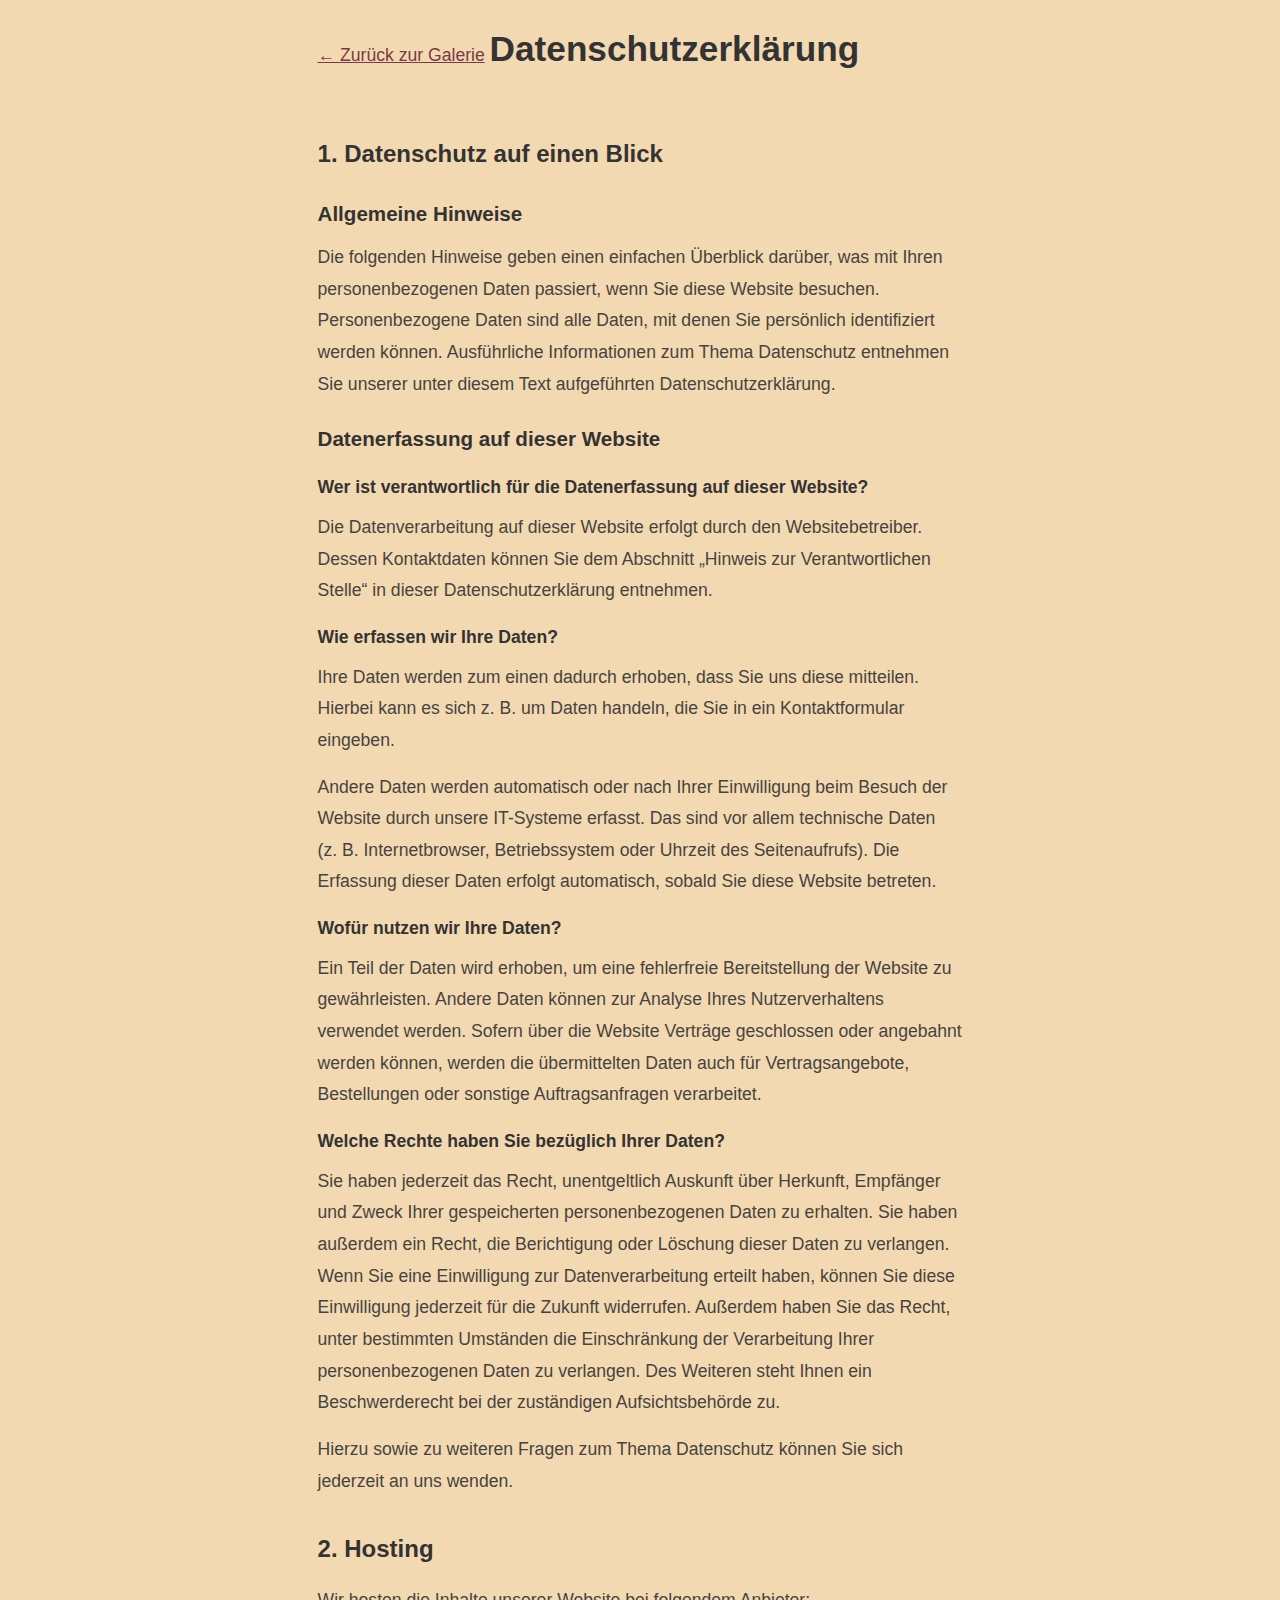
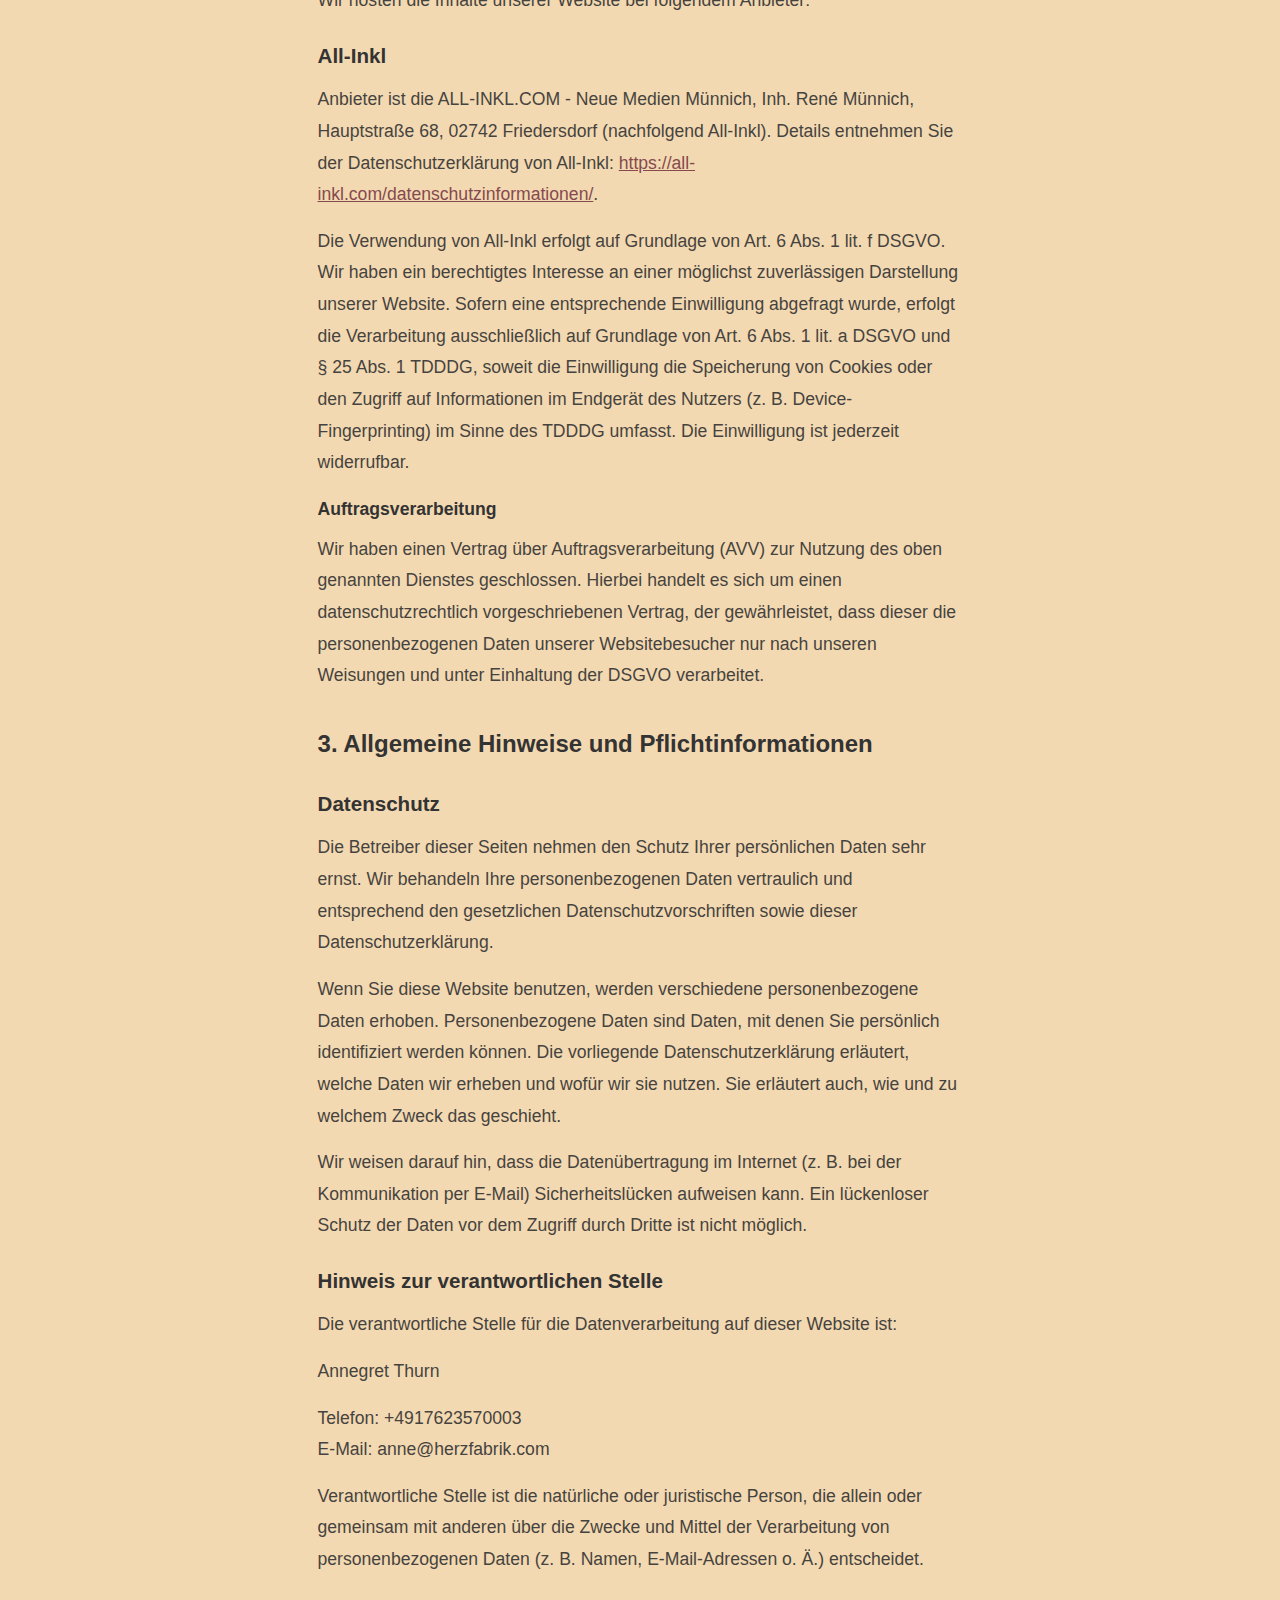
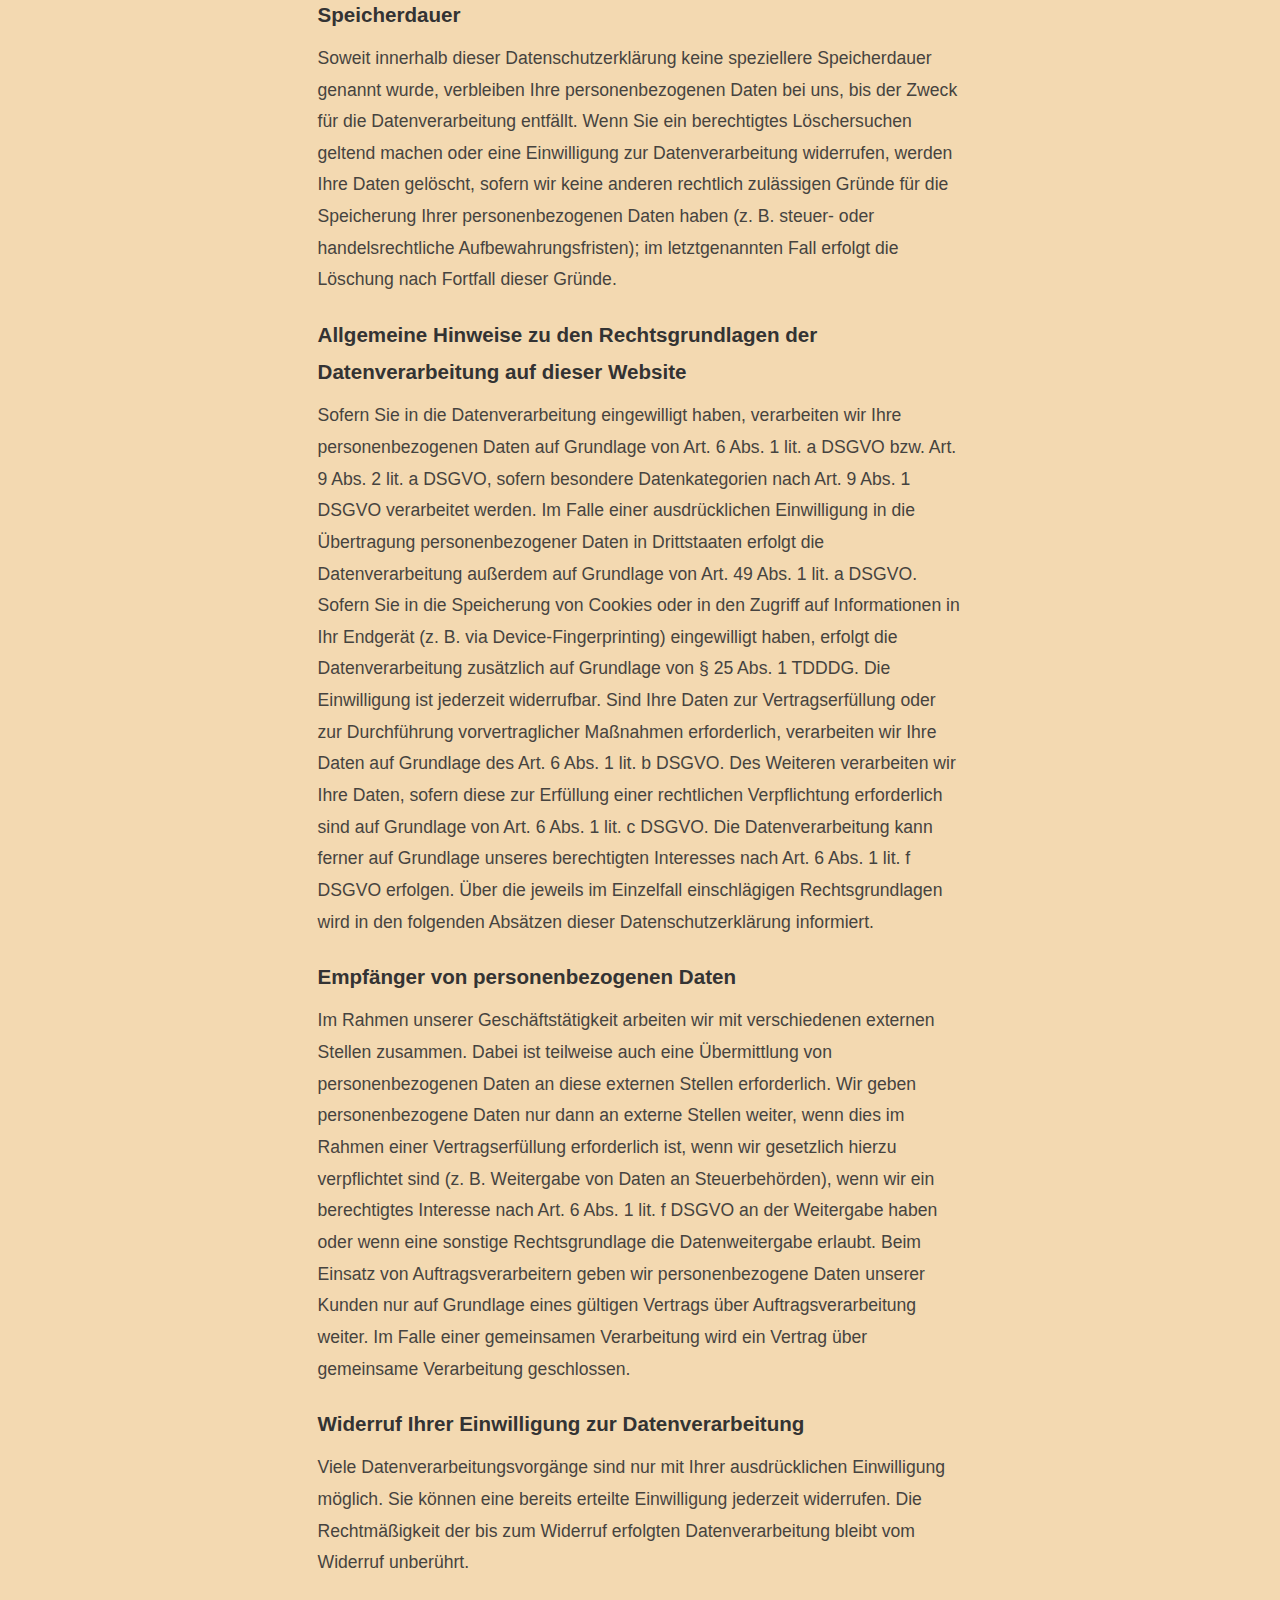
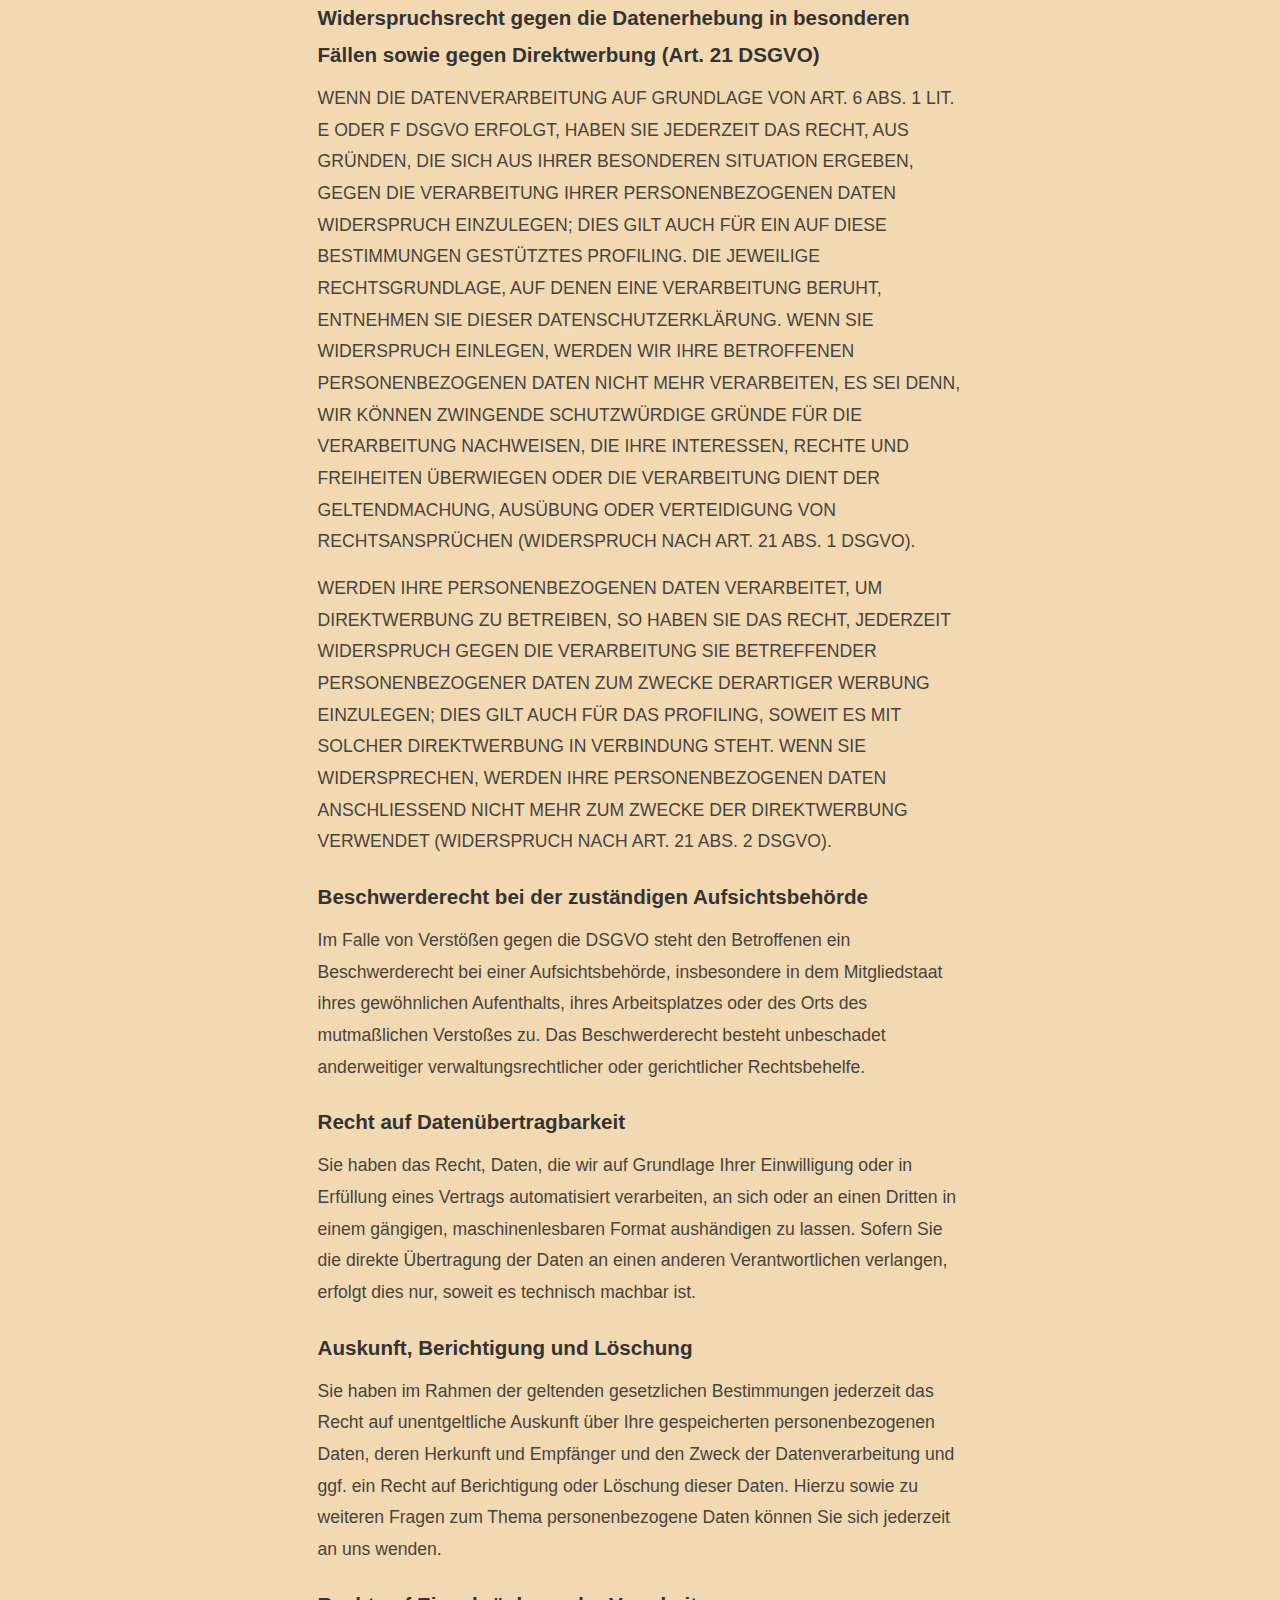
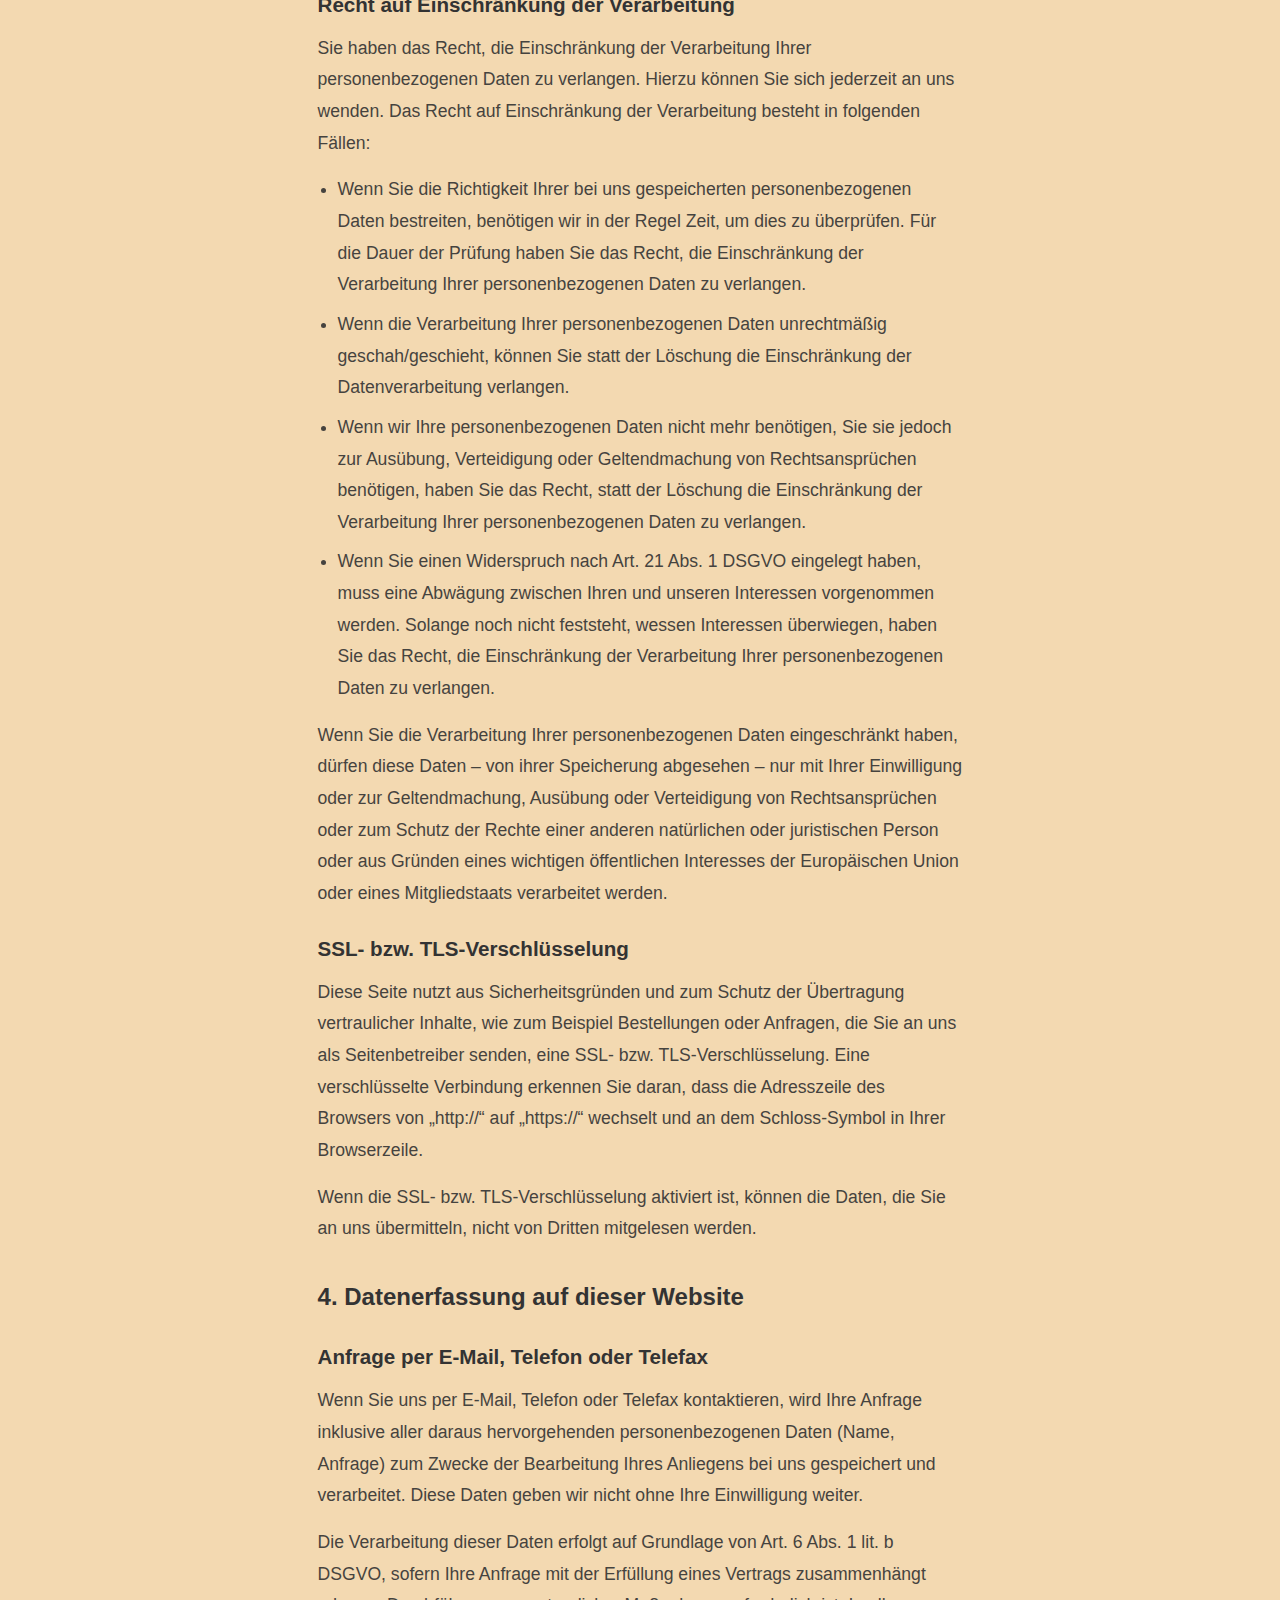
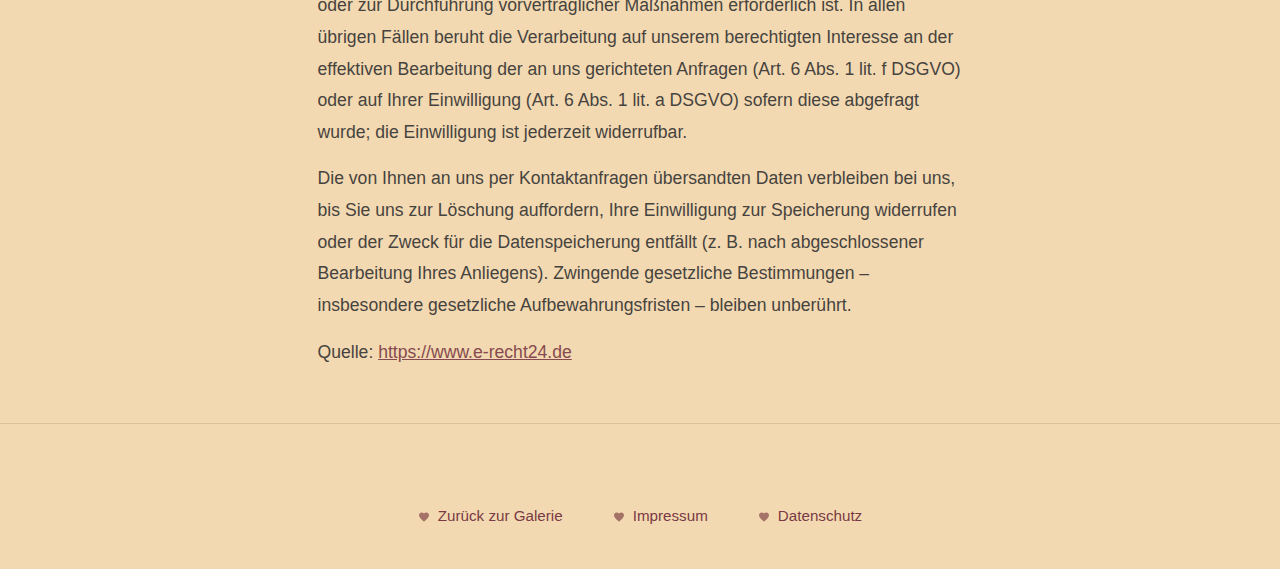
<file: dataprivacy.html>
<!DOCTYPE html>
<html lang="de">
<head>
  <meta charset="UTF-8">
  <meta name="viewport" content="width=device-width, initial-scale=1.0">
  <meta name="artist-email" content="anne@herzfabrik.com">
  <meta name="artist-name" content="Annegret Thurn">
  <meta name="site-domain" content="herzfabrik.com">
  <meta name="imprint-address" content="Gerhardstr. 16">
  <meta name="imprint-postal-code" content="53229">
  <meta name="imprint-city" content="Bonn">
  <meta name="imprint-phone" content="+4917623570003">
  <title>Datenschutz - Herzfabrik</title>
  <link rel="stylesheet" href="styles.css">
  <script src="script.js"></script>
  <style>
    .legal-page {
      max-width: 70ch;
      margin: 0 auto;
      padding: 40px 20px;
      background: var(--color-contrast);
      color: #333;
      font-size: 1.1rem;
      line-height: 1.8;
    }
    .legal-page h1 {
      margin-bottom: 30px;
      color: #333;
    }
    .legal-page h2 {
      font-size: 1.5rem;
      margin-top: 30px;
      margin-bottom: 15px;
      color: #333;
    }
    .legal-page h3 {
      color: #333;
      margin-top: 20px;
      margin-bottom: 10px;
    }
    .legal-page h4 {
      color: #333;
      margin-top: 15px;
      margin-bottom: 8px;
      font-size: 1.1rem;
      font-weight: 600;
    }
    .legal-page ul {
      margin-bottom: 15px;
      padding-left: 20px;
    }
    .legal-page li {
      margin-bottom: 8px;
      line-height: 1.8;
      color: #333;
      opacity: 0.9;
    }
    .legal-page a {
      color: var(--color-primary);
      text-decoration: underline;
    }
    .legal-page a:hover {
      color: var(--color-primary-hover);
    }
    .legal-page p {
      margin-bottom: 15px;
      line-height: 1.8;
      color: #333;
      opacity: 0.9;
    }
    .back-link {
      display: inline-block;
      margin-bottom: 30px;
      color: var(--color-primary);
      text-decoration: none;
      transition: color 0.3s;
    }
    .back-link:hover {
      color: var(--color-primary-hover);
      text-decoration: underline;
    }
  </style>
</head>
<body>
  <div class="legal-page">
    <a href="index.html" class="back-link">← Zurück zur Galerie</a>
    
    <h1>Datenschutz&shy;erkl&auml;rung</h1>

    <h2>1. Datenschutz auf einen Blick</h2>

    <h3>Allgemeine Hinweise</h3>
    <p>Die folgenden Hinweise geben einen einfachen &Uuml;berblick dar&uuml;ber, was mit Ihren personenbezogenen Daten passiert, wenn Sie diese Website besuchen. Personenbezogene Daten sind alle Daten, mit denen Sie pers&ouml;nlich identifiziert werden k&ouml;nnen. Ausf&uuml;hrliche Informationen zum Thema Datenschutz entnehmen Sie unserer unter diesem Text aufgef&uuml;hrten Datenschutzerkl&auml;rung.</p>

    <h3>Datenerfassung auf dieser Website</h3>
    <h4>Wer ist verantwortlich f&uuml;r die Datenerfassung auf dieser Website?</h4>
    <p>Die Datenverarbeitung auf dieser Website erfolgt durch den Websitebetreiber. Dessen Kontaktdaten k&ouml;nnen Sie dem Abschnitt &bdquo;Hinweis zur Verantwortlichen Stelle&ldquo; in dieser Datenschutzerkl&auml;rung entnehmen.</p>
    <h4>Wie erfassen wir Ihre Daten?</h4>
    <p>Ihre Daten werden zum einen dadurch erhoben, dass Sie uns diese mitteilen. Hierbei kann es sich z.&nbsp;B. um Daten handeln, die Sie in ein Kontaktformular eingeben.</p>
    <p>Andere Daten werden automatisch oder nach Ihrer Einwilligung beim Besuch der Website durch unsere IT-Systeme erfasst. Das sind vor allem technische Daten (z.&nbsp;B. Internetbrowser, Betriebssystem oder Uhrzeit des Seitenaufrufs). Die Erfassung dieser Daten erfolgt automatisch, sobald Sie diese Website betreten.</p>
    <h4>Wof&uuml;r nutzen wir Ihre Daten?</h4>
    <p>Ein Teil der Daten wird erhoben, um eine fehlerfreie Bereitstellung der Website zu gew&auml;hrleisten. Andere Daten k&ouml;nnen zur Analyse Ihres Nutzerverhaltens verwendet werden. Sofern &uuml;ber die Website Vertr&auml;ge geschlossen oder angebahnt werden k&ouml;nnen, werden die &uuml;bermittelten Daten auch f&uuml;r Vertragsangebote, Bestellungen oder sonstige Auftragsanfragen verarbeitet.</p>
    <h4>Welche Rechte haben Sie bez&uuml;glich Ihrer Daten?</h4>
    <p>Sie haben jederzeit das Recht, unentgeltlich Auskunft &uuml;ber Herkunft, Empf&auml;nger und Zweck Ihrer gespeicherten personenbezogenen Daten zu erhalten. Sie haben au&szlig;erdem ein Recht, die Berichtigung oder L&ouml;schung dieser Daten zu verlangen. Wenn Sie eine Einwilligung zur Datenverarbeitung erteilt haben, k&ouml;nnen Sie diese Einwilligung jederzeit f&uuml;r die Zukunft widerrufen. Au&szlig;erdem haben Sie das Recht, unter bestimmten Umst&auml;nden die Einschr&auml;nkung der Verarbeitung Ihrer personenbezogenen Daten zu verlangen. Des Weiteren steht Ihnen ein Beschwerderecht bei der zust&auml;ndigen Aufsichtsbeh&ouml;rde zu.</p>
    <p>Hierzu sowie zu weiteren Fragen zum Thema Datenschutz k&ouml;nnen Sie sich jederzeit an uns wenden.</p>

    <h2>2. Hosting</h2>

    <p>Wir hosten die Inhalte unserer Website bei folgendem Anbieter:</p>

    <h3>All-Inkl</h3>
    <p>Anbieter ist die ALL-INKL.COM - Neue Medien M&uuml;nnich, Inh. Ren&eacute; M&uuml;nnich, Hauptstra&szlig;e 68, 02742 Friedersdorf (nachfolgend All-Inkl). Details entnehmen Sie der Datenschutzerkl&auml;rung von All-Inkl: <a href="https://all-inkl.com/datenschutzinformationen/" target="_blank" rel="noopener noreferrer">https://all-inkl.com/datenschutzinformationen/</a>.</p>
    <p>Die Verwendung von All-Inkl erfolgt auf Grundlage von Art. 6 Abs. 1 lit. f DSGVO. Wir haben ein berechtigtes Interesse an einer m&ouml;glichst zuverl&auml;ssigen Darstellung unserer Website. Sofern eine entsprechende Einwilligung abgefragt wurde, erfolgt die Verarbeitung ausschlie&szlig;lich auf Grundlage von Art. 6 Abs. 1 lit. a DSGVO und &sect; 25 Abs. 1 TDDDG, soweit die Einwilligung die Speicherung von Cookies oder den Zugriff auf Informationen im Endger&auml;t des Nutzers (z.&nbsp;B. Device-Fingerprinting) im Sinne des TDDDG umfasst. Die Einwilligung ist jederzeit widerrufbar.</p>

    <h4>Auftragsverarbeitung</h4>
    <p>Wir haben einen Vertrag &uuml;ber Auftragsverarbeitung (AVV) zur Nutzung des oben genannten Dienstes geschlossen. Hierbei handelt es sich um einen datenschutzrechtlich vorgeschriebenen Vertrag, der gew&auml;hrleistet, dass dieser die personenbezogenen Daten unserer Websitebesucher nur nach unseren Weisungen und unter Einhaltung der DSGVO verarbeitet.</p>

    <h2>3. Allgemeine Hinweise und Pflicht&shy;informationen</h2>

    <h3>Datenschutz</h3>
    <p>Die Betreiber dieser Seiten nehmen den Schutz Ihrer pers&ouml;nlichen Daten sehr ernst. Wir behandeln Ihre personenbezogenen Daten vertraulich und entsprechend den gesetzlichen Datenschutzvorschriften sowie dieser Datenschutzerkl&auml;rung.</p>
    <p>Wenn Sie diese Website benutzen, werden verschiedene personenbezogene Daten erhoben. Personenbezogene Daten sind Daten, mit denen Sie pers&ouml;nlich identifiziert werden k&ouml;nnen. Die vorliegende Datenschutzerkl&auml;rung erl&auml;utert, welche Daten wir erheben und wof&uuml;r wir sie nutzen. Sie erl&auml;utert auch, wie und zu welchem Zweck das geschieht.</p>
    <p>Wir weisen darauf hin, dass die Daten&uuml;bertragung im Internet (z.&nbsp;B. bei der Kommunikation per E-Mail) Sicherheitsl&uuml;cken aufweisen kann. Ein l&uuml;ckenloser Schutz der Daten vor dem Zugriff durch Dritte ist nicht m&ouml;glich.</p>

    <h3>Hinweis zur verantwortlichen Stelle</h3>
    <p>Die verantwortliche Stelle f&uuml;r die Datenverarbeitung auf dieser Website ist:</p>
    <p><span id="imprint-name">Annegret Thurn</span></p>

    <p>Telefon: <span id="imprint-phone"></span><br />
    E-Mail: <span id="imprint-email"></span></p>

    <p>Verantwortliche Stelle ist die nat&uuml;rliche oder juristische Person, die allein oder gemeinsam mit anderen &uuml;ber die Zwecke und Mittel der Verarbeitung von personenbezogenen Daten (z.&nbsp;B. Namen, E-Mail-Adressen o. &Auml;.) entscheidet.</p>

    <h3>Speicherdauer</h3>
    <p>Soweit innerhalb dieser Datenschutzerkl&auml;rung keine speziellere Speicherdauer genannt wurde, verbleiben Ihre personenbezogenen Daten bei uns, bis der Zweck f&uuml;r die Datenverarbeitung entf&auml;llt. Wenn Sie ein berechtigtes L&ouml;schersuchen geltend machen oder eine Einwilligung zur Datenverarbeitung widerrufen, werden Ihre Daten gel&ouml;scht, sofern wir keine anderen rechtlich zul&auml;ssigen Gr&uuml;nde f&uuml;r die Speicherung Ihrer personenbezogenen Daten haben (z.&nbsp;B. steuer- oder handelsrechtliche Aufbewahrungsfristen); im letztgenannten Fall erfolgt die L&ouml;schung nach Fortfall dieser Gr&uuml;nde.</p>

    <h3>Allgemeine Hinweise zu den Rechtsgrundlagen der Datenverarbeitung auf dieser Website</h3>
    <p>Sofern Sie in die Datenverarbeitung eingewilligt haben, verarbeiten wir Ihre personenbezogenen Daten auf Grundlage von Art. 6 Abs. 1 lit. a DSGVO bzw. Art. 9 Abs. 2 lit. a DSGVO, sofern besondere Datenkategorien nach Art. 9 Abs. 1 DSGVO verarbeitet werden. Im Falle einer ausdr&uuml;cklichen Einwilligung in die &Uuml;bertragung personenbezogener Daten in Drittstaaten erfolgt die Datenverarbeitung au&szlig;erdem auf Grundlage von Art. 49 Abs. 1 lit. a DSGVO. Sofern Sie in die Speicherung von Cookies oder in den Zugriff auf Informationen in Ihr Endger&auml;t (z.&nbsp;B. via Device-Fingerprinting) eingewilligt haben, erfolgt die Datenverarbeitung zus&auml;tzlich auf Grundlage von &sect; 25 Abs. 1 TDDDG. Die Einwilligung ist jederzeit widerrufbar. Sind Ihre Daten zur Vertragserf&uuml;llung oder zur Durchf&uuml;hrung vorvertraglicher Ma&szlig;nahmen erforderlich, verarbeiten wir Ihre Daten auf Grundlage des Art. 6 Abs. 1 lit. b DSGVO. Des Weiteren verarbeiten wir Ihre Daten, sofern diese zur Erf&uuml;llung einer rechtlichen Verpflichtung erforderlich sind auf Grundlage von Art. 6 Abs. 1 lit. c DSGVO. Die Datenverarbeitung kann ferner auf Grundlage unseres berechtigten Interesses nach Art. 6 Abs. 1 lit. f DSGVO erfolgen. &Uuml;ber die jeweils im Einzelfall einschl&auml;gigen Rechtsgrundlagen wird in den folgenden Abs&auml;tzen dieser Datenschutzerkl&auml;rung informiert.</p>

    <h3>Empf&auml;nger von personenbezogenen Daten</h3>
    <p>Im Rahmen unserer Gesch&auml;ftst&auml;tigkeit arbeiten wir mit verschiedenen externen Stellen zusammen. Dabei ist teilweise auch eine &Uuml;bermittlung von personenbezogenen Daten an diese externen Stellen erforderlich. Wir geben personenbezogene Daten nur dann an externe Stellen weiter, wenn dies im Rahmen einer Vertragserf&uuml;llung erforderlich ist, wenn wir gesetzlich hierzu verpflichtet sind (z.&nbsp;B. Weitergabe von Daten an Steuerbeh&ouml;rden), wenn wir ein berechtigtes Interesse nach Art. 6 Abs. 1 lit. f DSGVO an der Weitergabe haben oder wenn eine sonstige Rechtsgrundlage die Datenweitergabe erlaubt. Beim Einsatz von Auftragsverarbeitern geben wir personenbezogene Daten unserer Kunden nur auf Grundlage eines g&uuml;ltigen Vertrags &uuml;ber Auftragsverarbeitung weiter. Im Falle einer gemeinsamen Verarbeitung wird ein Vertrag &uuml;ber gemeinsame Verarbeitung geschlossen.</p>

    <h3>Widerruf Ihrer Einwilligung zur Datenverarbeitung</h3>
    <p>Viele Datenverarbeitungsvorg&auml;nge sind nur mit Ihrer ausdr&uuml;cklichen Einwilligung m&ouml;glich. Sie k&ouml;nnen eine bereits erteilte Einwilligung jederzeit widerrufen. Die Rechtm&auml;&szlig;igkeit der bis zum Widerruf erfolgten Datenverarbeitung bleibt vom Widerruf unber&uuml;hrt.</p>

    <h3>Widerspruchsrecht gegen die Datenerhebung in besonderen F&auml;llen sowie gegen Direktwerbung (Art. 21 DSGVO)</h3>
    <p>WENN DIE DATENVERARBEITUNG AUF GRUNDLAGE VON ART. 6 ABS. 1 LIT. E ODER F DSGVO ERFOLGT, HABEN SIE JEDERZEIT DAS RECHT, AUS GR&Uuml;NDEN, DIE SICH AUS IHRER BESONDEREN SITUATION ERGEBEN, GEGEN DIE VERARBEITUNG IHRER PERSONENBEZOGENEN DATEN WIDERSPRUCH EINZULEGEN; DIES GILT AUCH F&Uuml;R EIN AUF DIESE BESTIMMUNGEN GEST&Uuml;TZTES PROFILING. DIE JEWEILIGE RECHTSGRUNDLAGE, AUF DENEN EINE VERARBEITUNG BERUHT, ENTNEHMEN SIE DIESER DATENSCHUTZERKL&Auml;RUNG. WENN SIE WIDERSPRUCH EINLEGEN, WERDEN WIR IHRE BETROFFENEN PERSONENBEZOGENEN DATEN NICHT MEHR VERARBEITEN, ES SEI DENN, WIR K&Ouml;NNEN ZWINGENDE SCHUTZW&Uuml;RDIGE GR&Uuml;NDE F&Uuml;R DIE VERARBEITUNG NACHWEISEN, DIE IHRE INTERESSEN, RECHTE UND FREIHEITEN &Uuml;BERWIEGEN ODER DIE VERARBEITUNG DIENT DER GELTENDMACHUNG, AUS&Uuml;BUNG ODER VERTEIDIGUNG VON RECHTSANSPR&Uuml;CHEN (WIDERSPRUCH NACH ART. 21 ABS. 1 DSGVO).</p>
    <p>WERDEN IHRE PERSONENBEZOGENEN DATEN VERARBEITET, UM DIREKTWERBUNG ZU BETREIBEN, SO HABEN SIE DAS RECHT, JEDERZEIT WIDERSPRUCH GEGEN DIE VERARBEITUNG SIE BETREFFENDER PERSONENBEZOGENER DATEN ZUM ZWECKE DERARTIGER WERBUNG EINZULEGEN; DIES GILT AUCH F&Uuml;R DAS PROFILING, SOWEIT ES MIT SOLCHER DIREKTWERBUNG IN VERBINDUNG STEHT. WENN SIE WIDERSPRECHEN, WERDEN IHRE PERSONENBEZOGENEN DATEN ANSCHLIESSEND NICHT MEHR ZUM ZWECKE DER DIREKTWERBUNG VERWENDET (WIDERSPRUCH NACH ART. 21 ABS. 2 DSGVO).</p>

    <h3>Beschwerde&shy;recht bei der zust&auml;ndigen Aufsichts&shy;beh&ouml;rde</h3>
    <p>Im Falle von Verst&ouml;&szlig;en gegen die DSGVO steht den Betroffenen ein Beschwerderecht bei einer Aufsichtsbeh&ouml;rde, insbesondere in dem Mitgliedstaat ihres gew&ouml;hnlichen Aufenthalts, ihres Arbeitsplatzes oder des Orts des mutma&szlig;lichen Versto&szlig;es zu. Das Beschwerderecht besteht unbeschadet anderweitiger verwaltungsrechtlicher oder gerichtlicher Rechtsbehelfe.</p>

    <h3>Recht auf Daten&shy;&uuml;bertrag&shy;barkeit</h3>
    <p>Sie haben das Recht, Daten, die wir auf Grundlage Ihrer Einwilligung oder in Erf&uuml;llung eines Vertrags automatisiert verarbeiten, an sich oder an einen Dritten in einem g&auml;ngigen, maschinenlesbaren Format aush&auml;ndigen zu lassen. Sofern Sie die direkte &Uuml;bertragung der Daten an einen anderen Verantwortlichen verlangen, erfolgt dies nur, soweit es technisch machbar ist.</p>

    <h3>Auskunft, Berichtigung und L&ouml;schung</h3>
    <p>Sie haben im Rahmen der geltenden gesetzlichen Bestimmungen jederzeit das Recht auf unentgeltliche Auskunft &uuml;ber Ihre gespeicherten personenbezogenen Daten, deren Herkunft und Empf&auml;nger und den Zweck der Datenverarbeitung und ggf. ein Recht auf Berichtigung oder L&ouml;schung dieser Daten. Hierzu sowie zu weiteren Fragen zum Thema personenbezogene Daten k&ouml;nnen Sie sich jederzeit an uns wenden.</p>

    <h3>Recht auf Einschr&auml;nkung der Verarbeitung</h3>
    <p>Sie haben das Recht, die Einschr&auml;nkung der Verarbeitung Ihrer personenbezogenen Daten zu verlangen. Hierzu k&ouml;nnen Sie sich jederzeit an uns wenden. Das Recht auf Einschr&auml;nkung der Verarbeitung besteht in folgenden F&auml;llen:</p>
    <ul>
      <li>Wenn Sie die Richtigkeit Ihrer bei uns gespeicherten personenbezogenen Daten bestreiten, ben&ouml;tigen wir in der Regel Zeit, um dies zu &uuml;berpr&uuml;fen. F&uuml;r die Dauer der Pr&uuml;fung haben Sie das Recht, die Einschr&auml;nkung der Verarbeitung Ihrer personenbezogenen Daten zu verlangen.</li>
      <li>Wenn die Verarbeitung Ihrer personenbezogenen Daten unrechtm&auml;&szlig;ig geschah/geschieht, k&ouml;nnen Sie statt der L&ouml;schung die Einschr&auml;nkung der Datenverarbeitung verlangen.</li>
      <li>Wenn wir Ihre personenbezogenen Daten nicht mehr ben&ouml;tigen, Sie sie jedoch zur Aus&uuml;bung, Verteidigung oder Geltendmachung von Rechtsanspr&uuml;chen ben&ouml;tigen, haben Sie das Recht, statt der L&ouml;schung die Einschr&auml;nkung der Verarbeitung Ihrer personenbezogenen Daten zu verlangen.</li>
      <li>Wenn Sie einen Widerspruch nach Art. 21 Abs. 1 DSGVO eingelegt haben, muss eine Abw&auml;gung zwischen Ihren und unseren Interessen vorgenommen werden. Solange noch nicht feststeht, wessen Interessen &uuml;berwiegen, haben Sie das Recht, die Einschr&auml;nkung der Verarbeitung Ihrer personenbezogenen Daten zu verlangen.</li>
    </ul>
    <p>Wenn Sie die Verarbeitung Ihrer personenbezogenen Daten eingeschr&auml;nkt haben, d&uuml;rfen diese Daten &ndash; von ihrer Speicherung abgesehen &ndash; nur mit Ihrer Einwilligung oder zur Geltendmachung, Aus&uuml;bung oder Verteidigung von Rechtsanspr&uuml;chen oder zum Schutz der Rechte einer anderen nat&uuml;rlichen oder juristischen Person oder aus Gr&uuml;nden eines wichtigen &ouml;ffentlichen Interesses der Europ&auml;ischen Union oder eines Mitgliedstaats verarbeitet werden.</p>

    <h3>SSL- bzw. TLS-Verschl&uuml;sselung</h3>
    <p>Diese Seite nutzt aus Sicherheitsgr&uuml;nden und zum Schutz der &Uuml;bertragung vertraulicher Inhalte, wie zum Beispiel Bestellungen oder Anfragen, die Sie an uns als Seitenbetreiber senden, eine SSL- bzw. TLS-Verschl&uuml;sselung. Eine verschl&uuml;sselte Verbindung erkennen Sie daran, dass die Adresszeile des Browsers von &bdquo;http://&ldquo; auf &bdquo;https://&ldquo; wechselt und an dem Schloss-Symbol in Ihrer Browserzeile.</p>
    <p>Wenn die SSL- bzw. TLS-Verschl&uuml;sselung aktiviert ist, k&ouml;nnen die Daten, die Sie an uns &uuml;bermitteln, nicht von Dritten mitgelesen werden.</p>

    <h2>4. Datenerfassung auf dieser Website</h2>

    <h3>Anfrage per E-Mail, Telefon oder Telefax</h3>
    <p>Wenn Sie uns per E-Mail, Telefon oder Telefax kontaktieren, wird Ihre Anfrage inklusive aller daraus hervorgehenden personenbezogenen Daten (Name, Anfrage) zum Zwecke der Bearbeitung Ihres Anliegens bei uns gespeichert und verarbeitet. Diese Daten geben wir nicht ohne Ihre Einwilligung weiter.</p>
    <p>Die Verarbeitung dieser Daten erfolgt auf Grundlage von Art. 6 Abs. 1 lit. b DSGVO, sofern Ihre Anfrage mit der Erf&uuml;llung eines Vertrags zusammenh&auml;ngt oder zur Durchf&uuml;hrung vorvertraglicher Ma&szlig;nahmen erforderlich ist. In allen &uuml;brigen F&auml;llen beruht die Verarbeitung auf unserem berechtigten Interesse an der effektiven Bearbeitung der an uns gerichteten Anfragen (Art. 6 Abs. 1 lit. f DSGVO) oder auf Ihrer Einwilligung (Art. 6 Abs. 1 lit. a DSGVO) sofern diese abgefragt wurde; die Einwilligung ist jederzeit widerrufbar.</p>
    <p>Die von Ihnen an uns per Kontaktanfragen &uuml;bersandten Daten verbleiben bei uns, bis Sie uns zur L&ouml;schung auffordern, Ihre Einwilligung zur Speicherung widerrufen oder der Zweck f&uuml;r die Datenspeicherung entf&auml;llt (z.&nbsp;B. nach abgeschlossener Bearbeitung Ihres Anliegens). Zwingende gesetzliche Bestimmungen &ndash; insbesondere gesetzliche Aufbewahrungsfristen &ndash; bleiben unber&uuml;hrt.</p>

    <p>Quelle: <a href="https://www.e-recht24.de">https://www.e-recht24.de</a></p>
  </div>
  
  <footer>
    <div class="footer-links">
      <a href="index.html">Zurück zur Galerie</a>
      <a href="imprint.html">Impressum</a>
      <a href="dataprivacy.html">Datenschutz</a>
    </div>
  </footer>
</body>
</html>
</file>
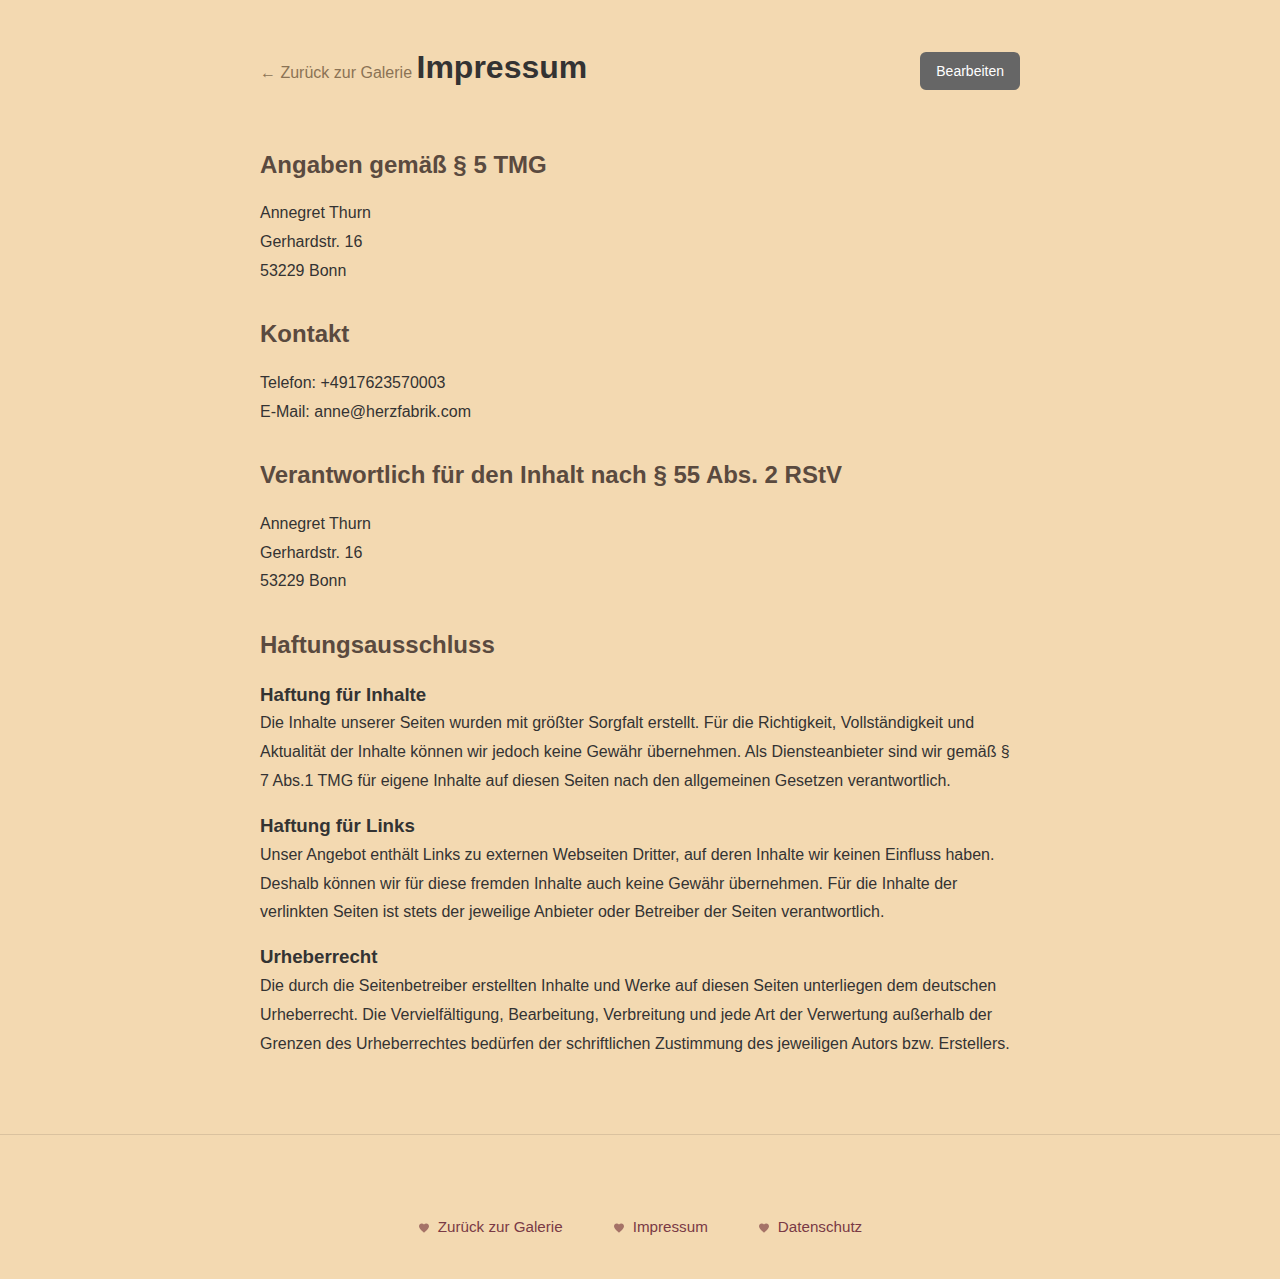
<file: imprint.html>
<!DOCTYPE html>
<html lang="de">
<head>
  <meta charset="UTF-8">
  <meta name="viewport" content="width=device-width, initial-scale=1.0">
  <meta name="artist-email" content="anne@herzfabrik.com">
  <meta name="artist-name" content="Annegret Thurn">
  <meta name="site-domain" content="herzfabrik.com">
  <meta name="imprint-address" content="Gerhardstr. 16">
  <meta name="imprint-postal-code" content="53229">
  <meta name="imprint-city" content="Bonn">
  <meta name="imprint-phone" content="+4917623570003">
  <title>Impressum - Herzfabrik</title>
  <link rel="stylesheet" href="styles.css">
  <script src="script.js"></script>
  <style>
    .legal-page {
      max-width: 800px;
      margin: 0 auto;
      padding: 60px 20px;
    }
    .legal-page h1 {
      margin-bottom: 30px;
    }
    .legal-page h2 {
      font-size: 1.5rem;
      margin-top: 30px;
      margin-bottom: 15px;
      color: #5a4a3f;
    }
    .legal-page p {
      margin-bottom: 15px;
      line-height: 1.8;
    }
    .back-link {
      display: inline-block;
      margin-bottom: 30px;
      color: #8b7355;
      text-decoration: none;
      transition: color 0.3s;
    }
    .back-link:hover {
      color: #5a4a3f;
      text-decoration: underline;
    }
    .admin-artist-btn {
      float: right;
      background: #666;
      color: #fff;
      padding: 8px 16px;
      border-radius: 6px;
      text-decoration: none;
      font-size: 14px;
      margin-top: -8px;
    }
    .admin-artist-btn:hover {
      background: #555;
      color: #fff;
    }
  </style>
</head>
<body>
  <div class="legal-page">
    <a href="index.html" class="back-link">← Zurück zur Galerie</a>
    <a id="admin-artist-btn" href="./admin/artist.html" class="admin-artist-btn" style="display: none;">Bearbeiten</a>
    
    <h1>Impressum</h1>
    
    <h2>Angaben gemäß § 5 TMG</h2>
    <p>
      <span id="imprint-name">Annegret Thurn</span><br>
      <span id="imprint-address"></span><br>
      <span id="imprint-postal-code"></span> <span id="imprint-city"></span>
    </p>
    
    <h2>Kontakt</h2>
    <p>
      Telefon: <span id="imprint-phone"></span><br>
      E-Mail: <span id="imprint-email"></span>
    </p>
    
    <h2>Verantwortlich für den Inhalt nach § 55 Abs. 2 RStV</h2>
    <p>
      <span id="imprint-name-2">Annegret Thurn</span><br>
      <span id="imprint-address-2"></span><br>
      <span id="imprint-postal-code-2"></span> <span id="imprint-city-2"></span>
    </p>
    
    <h2>Haftungsausschluss</h2>
    
    <h3>Haftung für Inhalte</h3>
    <p>
      Die Inhalte unserer Seiten wurden mit größter Sorgfalt erstellt. Für die Richtigkeit, Vollständigkeit und Aktualität der Inhalte können wir jedoch keine Gewähr übernehmen. Als Diensteanbieter sind wir gemäß § 7 Abs.1 TMG für eigene Inhalte auf diesen Seiten nach den allgemeinen Gesetzen verantwortlich.
    </p>
    
    <h3>Haftung für Links</h3>
    <p>
      Unser Angebot enthält Links zu externen Webseiten Dritter, auf deren Inhalte wir keinen Einfluss haben. Deshalb können wir für diese fremden Inhalte auch keine Gewähr übernehmen. Für die Inhalte der verlinkten Seiten ist stets der jeweilige Anbieter oder Betreiber der Seiten verantwortlich.
    </p>
    
    <h3>Urheberrecht</h3>
    <p>
      Die durch die Seitenbetreiber erstellten Inhalte und Werke auf diesen Seiten unterliegen dem deutschen Urheberrecht. Die Vervielfältigung, Bearbeitung, Verbreitung und jede Art der Verwertung außerhalb der Grenzen des Urheberrechtes bedürfen der schriftlichen Zustimmung des jeweiligen Autors bzw. Erstellers.
    </p>
  </div>
  
  <footer>
    <div class="footer-links">
      <a href="index.html">Zurück zur Galerie</a>
      <a href="imprint.html">Impressum</a>
      <a href="dataprivacy.html">Datenschutz</a>
    </div>
  </footer>
</body>
</html>
</file>
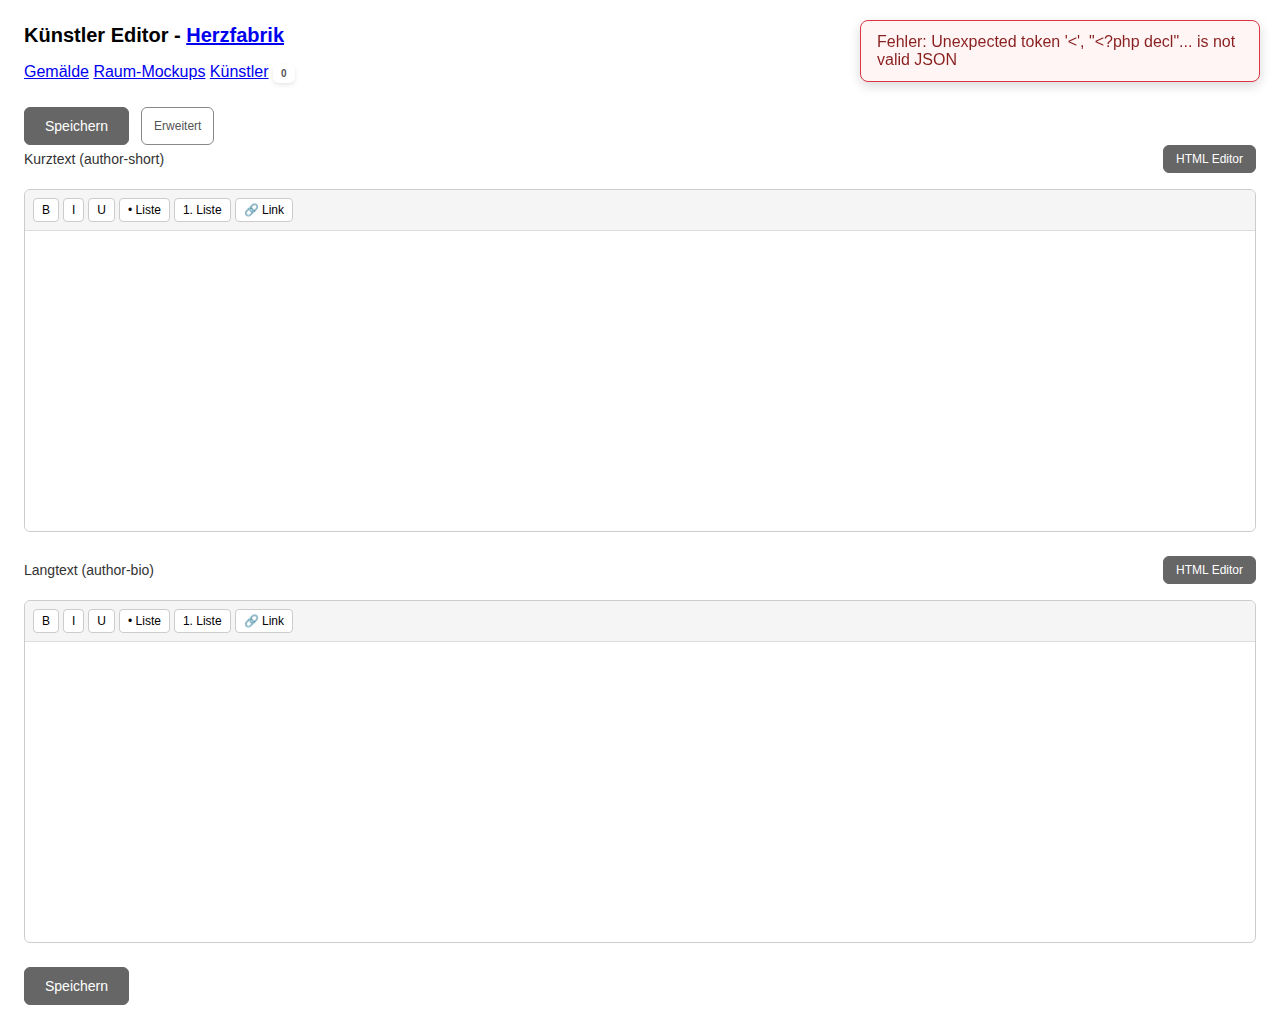
<file: admin/artist.html>
<!DOCTYPE html>
<html lang="de">
<head>
  <meta charset="UTF-8">
  <meta name="viewport" content="width=device-width, initial-scale=1.0">
  <meta name="color-scheme" content="light">
  <title>Künstler Editor - Administration</title>
  <style>
    html { color-scheme: light; background: #fff; box-sizing: border-box; }
    * { box-sizing: border-box; }
    body { font-family: -apple-system, BlinkMacSystemFont, Segoe UI, Roboto, Helvetica, Arial, sans-serif; margin: 0; padding: 24px; background: #fff; color: #000; width: 100%; overflow-x: hidden; }
    h1 { font-size: 20px; margin: 0 0 16px; color: #000; }
    h2 { font-size: 16px; margin: 24px 0 12px; color: #000; }
    .card { border: 1px solid #ddd; border-radius: 8px; padding: 16px; margin-bottom: 16px; background: #fff; }
    .field { display: flex; flex-direction: column; gap: 8px; margin-bottom: 24px; }
    .field label { font-size: 14px; font-weight: 500; color: #333; }
    textarea { width: 100%; min-height: 300px; padding: 12px; border: 1px solid #ccc; border-radius: 6px; font-family: 'Courier New', monospace; font-size: 14px; line-height: 1.5; resize: vertical; }
    button.primary { background: #666; color: #fff; border: 1px solid #666; padding: 10px 20px; border-radius: 6px; cursor: pointer; font-size: 14px; font-weight: 500; }
    button.primary:hover { background: #555; border-color: #555; }
    button.primary:disabled { opacity: 0.5; cursor: not-allowed; }
    a.primary { background: #666; color: #fff; border: 1px solid #666; padding: 10px 20px; border-radius: 6px; cursor: pointer; font-size: 14px; font-weight: 500; text-decoration: none; display: inline-block; text-align: center; }
    a.primary:hover { background: #555; border-color: #555; color: #fff; }
    button.secondary { appearance: none; border: 1px solid #ccc; background: #fff; padding: 10px 20px; border-radius: 6px; cursor: pointer; font-size: 14px; }
    button.secondary:hover { background: #f0f0f0; }
    .toast-container { position: fixed; top: 20px; right: 20px; z-index: 10000; display: flex; flex-direction: column; gap: 8px; }
    .toast { background: #fff; border: 1px solid #ddd; border-radius: 8px; padding: 12px 16px; box-shadow: 0 4px 12px rgba(0,0,0,0.15); min-width: 300px; max-width: 400px; animation: toastSlideIn 0.3s ease-out; }
    .toast.success { border-color: #28a745; background: #f6fffa; color: #1f6b3a; }
    .toast.error { border-color: #dc3545; background: #fff5f5; color: #8a1f1f; }
    .toast.info { border-color: #888; background: #f5f5f5; color: #333; }
    @keyframes toastSlideIn {
      from { transform: translateX(100%); opacity: 0; }
      to { transform: translateX(0); opacity: 1; }
    }
    @keyframes toastSlideOut {
      from { transform: translateX(0); opacity: 1; }
      to { transform: translateX(100%); opacity: 0; }
    }
    .toast.hiding { animation: toastSlideOut 0.3s ease-in forwards; }
    .backups-section { margin-top: 32px; }
    .backup-list { display: flex; flex-direction: column; gap: 8px; margin-top: 12px; }
    .backup-item { display: flex; justify-content: space-between; align-items: center; padding: 12px; border: 1px solid #ddd; border-radius: 6px; background: #fafafa; }
    .backup-item:hover { background: #f0f0f0; }
    .backup-info { flex: 1; }
    .backup-date { font-weight: 500; color: #333; }
    .backup-size { font-size: 12px; color: #666; margin-top: 4px; }
    .backup-actions { display: flex; gap: 8px; }
    .backup-actions button { appearance: none; border: 1px solid #ccc; background: #fff; padding: 6px 12px; border-radius: 6px; cursor: pointer; font-size: 12px; }
    .backup-actions button:hover { background: #f0f0f0; }
    .backup-actions button.restore { background: #28a745; color: #fff; border-color: #28a745; }
    .backup-actions button.restore:hover { background: #218838; }
    .backup-actions button.delete { background: #dc3545; color: #fff; border-color: #dc3545; }
    .backup-actions button.delete:hover { background: #c82333; }
    .loading { text-align: center; padding: 20px; color: #666; }
    .button-group { display: flex; gap: 12px; margin-top: 24px; }
    .upload-area { border: 3px dashed #888; border-radius: 12px; padding: 32px; background: #f5f5f5; text-align: center; transition: all 0.3s ease; cursor: pointer; margin-bottom: 16px; }
    .upload-area:hover { background: #e8e8e8; border-color: #666; }
    .upload-area.dragover { background: #ddd; border-color: #666; border-style: solid; }
    .upload-area-text { color: #555; font-weight: 500; margin-bottom: 8px; }
    .upload-area-hint { color: #666; font-size: 13px; }
    .file-list { display: grid; grid-template-columns: repeat(auto-fill, minmax(200px, 1fr)); gap: 16px; margin-top: 16px; }
    .file-item { border: 1px solid #ddd; border-radius: 8px; padding: 12px; background: #fff; display: flex; flex-direction: column; gap: 8px; }
    .file-item img { width: 100%; height: 150px; object-fit: cover; border-radius: 4px; background: #fafafa; }
    .file-item-pdf { width: 100%; height: 150px; display: flex; align-items: center; justify-content: center; background: #f0f0f0; border-radius: 4px; font-size: 48px; color: #dc3545; }
    .file-item-other { width: 100%; height: 150px; display: flex; align-items: center; justify-content: center; background: #f0f0f0; border-radius: 4px; font-size: 48px; color: #666; }
    .file-item-json { width: 100%; height: 150px; display: flex; align-items: center; justify-content: center; background: #f0f0f0; border-radius: 4px; font-size: 48px; color: #f59e0b; }
    .file-item-ico { width: 100%; height: 150px; display: flex; align-items: center; justify-content: center; background: #f0f0f0; border-radius: 4px; font-size: 48px; color: #3b82f6; }
    .file-name { font-size: 12px; color: #666; word-break: break-all; }
    .file-url { font-size: 11px; color: #555; word-break: break-all; cursor: pointer; padding: 4px; border-radius: 4px; background: #f5f5f5; }
    .file-url:hover { background: #e8e8e8; }
    .file-url.copied { background: #d4edda; color: #155724; }
    .file-actions { display: flex; flex-direction: column; gap: 8px; }
    .file-actions button { appearance: none; border: 1px solid #ccc; background: #fff; padding: 6px 12px; border-radius: 6px; cursor: pointer; font-size: 12px; width: 100%; }
    .file-actions button.copy { background: #666; color: #fff; border-color: #666; }
    .file-actions button.copy:hover { background: #555; }
    .file-actions button.copy-img { background: #28a745; color: #fff; border-color: #28a745; }
    .file-actions button.copy-img:hover { background: #218838; }
    .file-actions button.copy-link { background: #ffc107; color: #000; border-color: #ffc107; }
    .file-actions button.copy-link:hover { background: #e0a800; }
    .file-actions button.delete { background: #dc3545; color: #fff; border-color: #dc3545; }
    .file-actions button.delete:hover { background: #c82333; }
    input[type="file"] { display: none; }
    .editor-container { position: relative; }
    .editor-toolbar { display: flex; justify-content: space-between; align-items: center; margin-bottom: 8px; }
    .editor-toolbar .mode-toggle { appearance: none; border: 1px solid #888; background: #fff; padding: 6px 12px; border-radius: 6px; cursor: pointer; font-size: 12px; color: #555; }
    .editor-toolbar .mode-toggle:hover { background: #f0f0f0; }
    .editor-toolbar .mode-toggle.active { background: #666; color: #fff; border-color: #666; }
    .html-editor { width: 100%; min-height: 300px; padding: 12px; border: none; border-radius: 0 0 6px 6px; font-family: -apple-system, BlinkMacSystemFont, Segoe UI, Roboto, Helvetica, Arial, sans-serif; font-size: 14px; line-height: 1.5; resize: vertical; background: #fff; outline: none; }
    .html-editor-wrapper.active .html-editor:focus { outline: 2px solid #666; outline-offset: -2px; }
    .html-editor[contenteditable="true"] { background: #fff; }
    .html-editor-toolbar { display: flex; gap: 4px; padding: 8px; border-bottom: 1px solid #ddd; background: #f5f5f5; border-radius: 6px 6px 0 0; flex-wrap: wrap; }
    .html-editor-toolbar button { appearance: none; border: 1px solid #ccc; background: #fff; padding: 4px 8px; border-radius: 4px; cursor: pointer; font-size: 12px; }
    .html-editor-toolbar button:hover { background: #e8e8e8; }
    .html-editor-wrapper { border: 1px solid #ccc; border-radius: 6px; display: none; }
    .html-editor-wrapper.active { display: block; }
    textarea.editor-textarea { display: block; }
    textarea.editor-textarea.hidden { display: none; }
    .advanced-mode-hidden { display: none !important; }
    .advanced-toggle { appearance: none; border: 1px solid #888; background: #fff; padding: 6px 12px; border-radius: 6px; cursor: pointer; font-size: 12px; color: #555; }
    .advanced-toggle:hover { background: #f0f0f0; }
    .advanced-toggle.active { background: #666; color: #fff; border-color: #666; }
  </style>
  <link rel="stylesheet" href="common.css">
</head>
<body>
  <div id="toastContainer" class="toast-container"></div>
  
  <div class="header-container">
    <h1 class="header-title">Künstler Editor - <a href="/index.html" id="site-domain-link" class="site-domain-link">Herzfabrik</a></h1>
    <div class="nav-container">
      <a href="index.html" class="nav-link">Gemälde</a>
      <a href="variants.html" class="nav-link">Raum-Mockups</a>
      <a href="artist.html" class="nav-link active">Künstler</a>
      <button id="bgTasksBtn" title="Background Tasks">0</button>
    </div>
  </div>

  <div>
    <form id="artistForm">
      <div class="button-group mb-24">
        <button type="submit" class="primary">Speichern</button>
        <button type="button" id="advancedToggle" class="advanced-toggle" onclick="toggleAdvancedMode()">Erweitert</button>
        <button type="button" id="optimize-btn" class="primary advanced-mode-hidden" onclick="optimizeImages()">Bilder optimieren</button>
        <button type="button" id="force-optimize-btn" class="primary advanced-mode-hidden btn-warning" onclick="optimizeImages(true)">Bilder neu generieren</button>
      </div>
      <div id="optimize-log" class="advanced-mode-hidden hidden mb-24 p-16 bg-gray-50 border-radius-8 border-gray max-h-400 overflow-y-auto"></div>
      
      <div class="field advanced-mode-hidden">
        <label>Seitentitel</label>
        <input type="text" id="pageTitle" name="pageTitle" placeholder="z.B. Herzfabrik - Annegret Thurn" class="input-field">
        <small class="input-hint">Der Titel, der im Browser-Tab angezeigt wird</small>
      </div>
      
      <div class="field advanced-mode-hidden">
        <label>Künstlername</label>
        <input type="text" id="name" name="name" placeholder="z.B. Annegret Thurn" class="input-field">
      </div>
      
      <div class="field advanced-mode-hidden">
        <label>E-Mail-Adresse</label>
        <input type="email" id="email" name="email" placeholder="z.B. anne@herzfabrik.com" class="input-field">
      </div>
      
      <div class="field advanced-mode-hidden">
        <label>Domain</label>
        <input type="text" id="domain" name="domain" placeholder="z.B. herzfabrik.com" class="input-field">
        <small class="input-hint">Domain ohne https:// (z.B. herzfabrik.com)</small>
      </div>
      
      <div class="field advanced-mode-hidden">
        <label>Impressum - Adresse</label>
        <input type="text" id="imprintAddress" name="imprintAddress" placeholder="z.B. Musterstraße 123" class="input-field">
      </div>
      
      <div class="advanced-mode-hidden grid grid-cols-2 grid-gap-12">
        <div class="field">
          <label>PLZ</label>
          <input type="text" id="imprintPostalCode" name="imprintPostalCode" placeholder="z.B. 12345" class="input-field">
        </div>
        <div class="field">
          <label>Ort</label>
          <input type="text" id="imprintCity" name="imprintCity" placeholder="z.B. Berlin" class="input-field">
        </div>
      </div>
      
      <div class="field advanced-mode-hidden">
        <label>Telefonnummer</label>
        <input type="text" id="imprintPhone" name="imprintPhone" placeholder="z.B. +49 123 456789" class="input-field">
      </div>
      
      <div class="field advanced-mode-hidden bg-gray-100 p-16 border-radius-6 mb-24 border-gray">
        <label class="label-semibold mb-12">Farben (CSS-Variablen)</label>
        <div class="grid grid-cols-2 grid-gap-12">
          <div>
            <label class="label-sm">Primärfarbe</label>
            <input type="color" id="colorPrimary" name="colorPrimary" value="#7A3A45" class="color-input">
            <input type="text" id="colorPrimaryText" placeholder="#7A3A45" class="color-text-input" onchange="document.getElementById('colorPrimary').value = this.value">
          </div>
          <div>
            <label class="label-sm">Primärfarbe Hover</label>
            <input type="color" id="colorPrimaryHover" name="colorPrimaryHover" value="#8B4A55" class="color-input">
            <input type="text" id="colorPrimaryHoverText" placeholder="#8B4A55" class="color-text-input" onchange="document.getElementById('colorPrimaryHover').value = this.value">
          </div>
          <div>
            <label class="label-sm">Kontrastfarbe</label>
            <input type="color" id="colorContrast" name="colorContrast" value="#F3D9B1" class="color-input">
            <input type="text" id="colorContrastText" placeholder="#F3D9B1" class="color-text-input" onchange="document.getElementById('colorContrast').value = this.value">
          </div>
          <div>
            <label class="label-sm">RGB-Werte (Primärfarbe)</label>
            <input type="text" id="colorPrimaryRgb" name="colorPrimaryRgb" placeholder="122, 58, 69" class="color-text-input">
            <small class="input-hint-sm">Format: R, G, B (z.B. 122, 58, 69)</small>
          </div>
        </div>
      </div>
      

      
      <div class="field">
        <div class="editor-toolbar">
          <label class="label-no-margin">Kurztext (author-short)</label>
          <button type="button" class="mode-toggle" data-field="short" data-mode="text">Plaintext</button>
        </div>
        <div class="editor-container">
          <textarea id="short" name="short" class="editor-textarea" placeholder="HTML-Code hier einfügen..."></textarea>
          <div class="html-editor-wrapper" id="short-html-wrapper">
            <div class="html-editor-toolbar">
              <button type="button" onclick="formatText('short', 'bold')" title="Fett">B</button>
              <button type="button" onclick="formatText('short', 'italic')" title="Kursiv">I</button>
              <button type="button" onclick="formatText('short', 'underline')" title="Unterstrichen">U</button>
              <button type="button" onclick="formatText('short', 'insertUnorderedList')" title="Aufzählung">• Liste</button>
              <button type="button" onclick="formatText('short', 'insertOrderedList')" title="Nummerierte Liste">1. Liste</button>
              <button type="button" onclick="formatText('short', 'createLink')" title="Link einfügen">🔗 Link</button>
            </div>
            <div id="short-html" class="html-editor" contenteditable="true" placeholder="HTML-Inhalt hier bearbeiten..."></div>
          </div>
        </div>
      </div>

      <div class="field">
        <div class="editor-toolbar">
          <label class="label-no-margin">Langtext (author-bio)</label>
          <button type="button" class="mode-toggle" data-field="bio" data-mode="text">Plaintext</button>
        </div>
        <div class="editor-container">
          <textarea id="bio" name="bio" class="editor-textarea" placeholder="HTML-Code hier einfügen..."></textarea>
          <div class="html-editor-wrapper" id="bio-html-wrapper">
            <div class="html-editor-toolbar">
              <button type="button" onclick="formatText('bio', 'bold')" title="Fett">B</button>
              <button type="button" onclick="formatText('bio', 'italic')" title="Kursiv">I</button>
              <button type="button" onclick="formatText('bio', 'underline')" title="Unterstrichen">U</button>
              <button type="button" onclick="formatText('bio', 'insertUnorderedList')" title="Aufzählung">• Liste</button>
              <button type="button" onclick="formatText('bio', 'insertOrderedList')" title="Nummerierte Liste">1. Liste</button>
              <button type="button" onclick="formatText('bio', 'createLink')" title="Link einfügen">🔗 Link</button>
            </div>
            <div id="bio-html" class="html-editor" contenteditable="true" placeholder="HTML-Inhalt hier bearbeiten..."></div>
          </div>
        </div>
      </div>
      
      <div class="button-group mt-24">
        <button type="submit" class="primary">Speichern</button>
      </div>
    </form>
  </div>

  <div class="backups-section advanced-mode-hidden">
    <h2>Sicherheitskopien</h2>
    <div id="backupsLoading" class="loading">Lade Sicherheitskopien...</div>
    <div id="backupsList" class="backup-list hidden"></div>
  </div>



  <div class="advanced-mode-hidden">
    <h2>Dateien hochladen</h2>
    <div id="uploadArea" class="upload-area">
      <div class="upload-area-text">📎 Dateien hier ablegen oder klicken zum Auswählen</div>
      <div class="upload-area-hint">Alle Dateitypen werden akzeptiert</div>
      <input type="file" id="fileInput" name="file" multiple>
    </div>
    <div id="uploadsLoading" class="loading">Lade Dateien...</div>
    <div id="uploadsList" class="file-list hidden"></div>
  </div>

  <div class="field advanced-mode-hidden bg-gray-50 p-16 border-radius-6 mb-24">
    <label class="label-semibold mb-8">Portrait und favicon.ico</label>
    <p class="text-sm text-gray-600 leading-normal">
      Laden Sie Portrait-Dateien hoch. Benennen Sie die Dateien genau wie angegeben:<br>
      • <strong>artist.jpg</strong> (Hauptportrait)<br>
      • <strong>artist-alternative-1.jpg</strong>, <strong>artist-alternative-2.jpg</strong>, etc. (Alternative Portraits)<br>
      • <strong>favicon.ico</strong>
    </p>
    <p id="portrait-info" class="text-xs text-gray-700 italic mt-8"></p>



  </div>



  <script>
    // Set admin flag in localStorage when admin page loads successfully
    if (typeof Storage !== 'undefined') {
      localStorage.setItem('admin', 'true');
    }
    
    // Advanced mode toggle
    let advancedMode = false;
    let advancedModeElements = null;
    
    function toggleAdvancedMode() {
      advancedMode = !advancedMode;
      const toggleBtn = document.getElementById('advancedToggle');
      
      // Cache elements on first call
      if (!advancedModeElements) {
        advancedModeElements = Array.from(document.querySelectorAll('.advanced-mode-hidden'));
      }
      
      if (advancedMode) {
        toggleBtn.classList.add('active');
        toggleBtn.textContent = 'Erweitert ✓';
        // Show all hidden elements
        advancedModeElements.forEach(el => {
          el.classList.remove('advanced-mode-hidden');
        });
      } else {
        toggleBtn.classList.remove('active');
        toggleBtn.textContent = 'Erweitert';
        // Hide all elements that should be hidden
        advancedModeElements.forEach(el => {
          el.classList.add('advanced-mode-hidden');
        });
      }
    }
    
    // Editor mode state - both start in HTML editor mode
    const editorModes = {
      short: 'html',
      bio: 'html'
    };
    
    // Switch editor mode
    function switchEditorMode(field) {
      const textarea = document.getElementById(field);
      const htmlWrapper = document.getElementById(field + '-html-wrapper');
      const htmlEditor = document.getElementById(field + '-html');
      const toggleBtn = document.querySelector(`.mode-toggle[data-field="${field}"]`);
      
      if (editorModes[field] === 'text') {
        // Switch to HTML editor mode
        editorModes[field] = 'html';
        textarea.classList.add('hidden');
        htmlWrapper.classList.add('active');
        toggleBtn.textContent = 'HTML Editor';
        toggleBtn.classList.add('active');
        
        // Sync content from textarea to HTML editor (already cleaned in syncContentBeforeSwitch)
        // But ensure it's clean
        const content = textarea.value || '';
        htmlEditor.innerHTML = cleanHTML(content);
      } else {
        // Switch to text mode
        editorModes[field] = 'text';
        textarea.classList.remove('hidden');
        htmlWrapper.classList.remove('active');
        toggleBtn.textContent = 'Plaintext';
        toggleBtn.classList.remove('active');
        
        // Sync content from HTML editor to textarea (already cleaned in syncContentBeforeSwitch)
        // But ensure it's clean
        const content = htmlEditor.innerHTML || '';
        textarea.value = cleanHTML(content);
      }
    }
    
    // Clean HTML: remove all style attributes and only allow specific tags
    function cleanHTML(html) {
      if (!html) return '';
      
      // Create a temporary div to parse HTML
      const temp = document.createElement('div');
      temp.innerHTML = html;
      
      // Allowed tags: strong, em, u, ul, ol, li, a, p, br, span (for structure)
      const allowedTags = ['STRONG', 'EM', 'U', 'UL', 'OL', 'LI', 'A', 'P', 'BR', 'SPAN', 'B', 'I'];
      
      // Remove all style, class, and id attributes from all elements
      const allElements = temp.querySelectorAll('*');
      allElements.forEach(el => {
        // Remove all attributes except href for links
        Array.from(el.attributes).forEach(attr => {
          if (attr.name === 'href' && el.tagName === 'A') {
            // Keep href for links
            return;
          }
          el.removeAttribute(attr.name);
        });
        
        // Convert deprecated tags to semantic tags
        if (el.tagName === 'B') {
          const strong = document.createElement('strong');
          strong.innerHTML = el.innerHTML;
          el.parentNode.replaceChild(strong, el);
        } else if (el.tagName === 'I') {
          const em = document.createElement('em');
          em.innerHTML = el.innerHTML;
          el.parentNode.replaceChild(em, el);
        }
        
        // Remove disallowed tags but keep their content
        if (!allowedTags.includes(el.tagName)) {
          const parent = el.parentNode;
          while (el.firstChild) {
            parent.insertBefore(el.firstChild, el);
          }
          parent.removeChild(el);
        }
      });
      
      // Remove style attributes from the root element too
      if (temp.hasAttribute('style')) {
        temp.removeAttribute('style');
      }
      
      // Remove empty span tags (they're only for structure)
      const spans = temp.querySelectorAll('span');
      spans.forEach(span => {
        if (!span.hasAttributes() || (span.attributes.length === 0)) {
          const parent = span.parentNode;
          while (span.firstChild) {
            parent.insertBefore(span.firstChild, span);
          }
          parent.removeChild(span);
        }
      });
      
      return temp.innerHTML;
    }
    
    // Format text in HTML editor
    function formatText(field, command, value = null) {
      const htmlEditor = document.getElementById(field + '-html');
      htmlEditor.focus();
      
      if (command === 'createLink') {
        const url = prompt('URL eingeben:');
        if (url) {
          document.execCommand('createLink', false, url);
          // Clean after creating link
          setTimeout(() => {
            const cleaned = cleanHTML(htmlEditor.innerHTML);
            htmlEditor.innerHTML = cleaned;
          }, 10);
        }
      } else {
        // Use execCommand but clean afterwards
        document.execCommand(command, false, value);
        // Clean immediately after formatting
        setTimeout(() => {
          const cleaned = cleanHTML(htmlEditor.innerHTML);
          htmlEditor.innerHTML = cleaned;
        }, 10);
      }
      
      htmlEditor.focus();
    }
    
    // Get content from active editor (cleaned)
    function getFieldContent(field) {
      if (editorModes[field] === 'html') {
        const htmlEditor = document.getElementById(field + '-html');
        const content = htmlEditor.innerHTML || '';
        // Always clean HTML content before returning
        return cleanHTML(content);
      } else {
        const textarea = document.getElementById(field);
        return textarea.value || '';
      }
    }
    
    // Set content in active editor
    function setFieldContent(field, content) {
      if (editorModes[field] === 'html') {
        const htmlEditor = document.getElementById(field + '-html');
        htmlEditor.innerHTML = content || '';
      } else {
        const textarea = document.getElementById(field);
        textarea.value = content || '';
      }
    }
    
    // Sync content when switching modes (called before switch)
    function syncContentBeforeSwitch(field) {
      if (editorModes[field] === 'text') {
        // Switching to HTML - sync textarea -> HTML editor
        const textarea = document.getElementById(field);
        const htmlEditor = document.getElementById(field + '-html');
        const content = textarea.value || '';
        // Clean HTML content when switching to HTML editor
        htmlEditor.innerHTML = cleanHTML(content);
      } else {
        // Switching to text - sync HTML editor -> textarea
        const htmlEditor = document.getElementById(field + '-html');
        const textarea = document.getElementById(field);
        // Clean HTML before syncing to textarea
        const cleaned = cleanHTML(htmlEditor.innerHTML || '');
        textarea.value = cleaned;
      }
    }
    
    // Initialize mode toggle buttons
    document.addEventListener('DOMContentLoaded', function() {
      // Sync color pickers with text inputs on page load
      ['colorPrimary', 'colorPrimaryHover', 'colorContrast'].forEach(id => {
        const colorPicker = document.getElementById(id);
        const textInput = document.getElementById(id + 'Text');
        if (colorPicker && textInput) {
          // Sync picker to text on picker change
          colorPicker.addEventListener('input', function() {
            textInput.value = this.value;
          });
          // Sync text to picker on text change (if valid hex)
          textInput.addEventListener('input', function() {
            if (/^#[0-9A-F]{6}$/i.test(this.value)) {
              colorPicker.value = this.value;
            }
          });
          // Initial sync
          textInput.value = colorPicker.value;
        }
      });
      
      // Initialize both editors to HTML mode (default)
      ['short', 'bio'].forEach(field => {
        const textarea = document.getElementById(field);
        const htmlWrapper = document.getElementById(field + '-html-wrapper');
        const htmlEditor = document.getElementById(field + '-html');
        const toggleBtn = document.querySelector(`.mode-toggle[data-field="${field}"]`);
        
        // Hide textarea and show HTML editor
        textarea.classList.add('hidden');
        htmlWrapper.classList.add('active');
        toggleBtn.textContent = 'HTML Editor';
        toggleBtn.classList.add('active');
        
        // Sync initial content from textarea to HTML editor
        const content = textarea.value || '';
        htmlEditor.innerHTML = cleanHTML(content);
      });
      
      // Add click handlers to mode toggle buttons
      document.querySelectorAll('.mode-toggle').forEach(btn => {
        btn.addEventListener('click', function() {
          const field = this.getAttribute('data-field');
          syncContentBeforeSwitch(field);
          switchEditorMode(field);
        });
      });
      
      // Setup HTML editors with paste and input handlers
      ['short', 'bio'].forEach(field => {
        const htmlEditor = document.getElementById(field + '-html');
        
        // Clean HTML on paste
        htmlEditor.addEventListener('paste', function(e) {
          e.preventDefault();
          const text = (e.clipboardData || window.clipboardData).getData('text/plain');
          const html = (e.clipboardData || window.clipboardData).getData('text/html');
          
          // If HTML is available, clean it; otherwise use plain text
          if (html) {
            const cleaned = cleanHTML(html);
            document.execCommand('insertHTML', false, cleaned);
          } else {
            document.execCommand('insertText', false, text);
          }
        });
        
        // Clean HTML on input (debounced to avoid performance issues)
        let inputTimeout;
        htmlEditor.addEventListener('input', function() {
          // Keep textarea in sync when in HTML mode
          if (editorModes[field] === 'html') {
            const textarea = document.getElementById(field);
            textarea.value = this.innerHTML || '';
          }
          
          // Debounce cleaning to avoid performance issues
          clearTimeout(inputTimeout);
          inputTimeout = setTimeout(() => {
            const cleaned = cleanHTML(this.innerHTML);
            if (cleaned !== this.innerHTML) {
              // Save cursor position
              const selection = window.getSelection();
              const range = selection.rangeCount > 0 ? selection.getRangeAt(0) : null;
              const startOffset = range ? range.startOffset : 0;
              const endOffset = range ? range.endOffset : 0;
              
              this.innerHTML = cleaned;
              
              // Restore cursor position if possible
              if (range && this.firstChild) {
                try {
                  const newRange = document.createRange();
                  newRange.setStart(this.firstChild, Math.min(startOffset, this.firstChild.length || 0));
                  newRange.setEnd(this.firstChild, Math.min(endOffset, this.firstChild.length || 0));
                  selection.removeAllRanges();
                  selection.addRange(newRange);
                } catch (e) {
                  // Ignore cursor restoration errors
                }
              }
            }
          }, 300);
        });
        
        // Clean HTML on blur (when leaving the editor)
        htmlEditor.addEventListener('blur', function() {
          const cleaned = cleanHTML(this.innerHTML);
          if (cleaned !== this.innerHTML) {
            this.innerHTML = cleaned;
            // Update textarea
            const textarea = document.getElementById(field);
            textarea.value = cleaned;
          }
        });
      });
    });
    
    // Load current content from index.html
    async function loadCurrentContent() {
      try {
        const res = await fetch('get_artist_content.php');
        if (!res.ok) {
          showToast('Fehler beim Laden', 'error');
          return;
        }
        
        const data = await res.json();
        if (!data.ok) {
          showToast('Fehler: ' + (data.error || 'Unknown'), 'error');
          return;
        }
        
        // Set page title, artist name and email
        if (data.pageTitle) {
          document.getElementById('pageTitle').value = data.pageTitle;
        }
        if (data.name) {
          document.getElementById('name').value = data.name;
        }
        if (data.email) {
          document.getElementById('email').value = data.email;
        }
        if (data.domain) {
          document.getElementById('domain').value = data.domain;
        }
        // Always set imprint fields, even if empty
        document.getElementById('imprintAddress').value = data.imprintAddress || '';
        document.getElementById('imprintPostalCode').value = data.imprintPostalCode || '';
        document.getElementById('imprintCity').value = data.imprintCity || '';
        document.getElementById('imprintPhone').value = data.imprintPhone || '';
        
        // Set color values
        if (data.colorPrimary) {
          document.getElementById('colorPrimary').value = data.colorPrimary;
          document.getElementById('colorPrimaryText').value = data.colorPrimary;
        }
        if (data.colorPrimaryHover) {
          document.getElementById('colorPrimaryHover').value = data.colorPrimaryHover;
          document.getElementById('colorPrimaryHoverText').value = data.colorPrimaryHover;
        }
        if (data.colorContrast) {
          document.getElementById('colorContrast').value = data.colorContrast;
          document.getElementById('colorContrastText').value = data.colorContrast;
        }
        if (data.colorPrimaryRgb) {
          document.getElementById('colorPrimaryRgb').value = data.colorPrimaryRgb;
        }
        
        // Sync color pickers with text inputs
        ['colorPrimary', 'colorPrimaryHover', 'colorContrast'].forEach(id => {
          const colorPicker = document.getElementById(id);
          const textInput = document.getElementById(id + 'Text');
          if (colorPicker && textInput) {
            colorPicker.addEventListener('input', function() {
              textInput.value = this.value;
            });
            textInput.addEventListener('input', function() {
              if (/^#[0-9A-F]{6}$/i.test(this.value)) {
                colorPicker.value = this.value;
              }
            });
          }
        });
        
        // Update portrait info
        const portraitInfo = document.getElementById('portrait-info');
        if (portraitInfo) {
          if (data.alternativeImageCount > 0) {
            portraitInfo.textContent = `Aktuell erkannt: ${data.alternativeImageCount} alternative Portrait(s)`;
          } else {
            portraitInfo.textContent = 'Keine alternativen Portraits erkannt';
          }
        }
        
        // Set content in active editors (clean HTML content)
        if (data.short) {
          const cleaned = editorModes.short === 'html' ? cleanHTML(data.short) : data.short;
          setFieldContent('short', cleaned);
        }
        if (data.bio) {
          const cleaned = editorModes.bio === 'html' ? cleanHTML(data.bio) : data.bio;
          setFieldContent('bio', cleaned);
        }
      } catch (error) {
        showToast('Fehler: ' + error.message, 'error');
      }
    }

    // Load backups
    async function loadBackups() {
      try {
        const res = await fetch('list_backups.php');
        if (!res.ok) {
          document.getElementById('backupsLoading').textContent = 'Fehler beim Laden der Backups';
          return;
        }
        
        const data = await res.json();
        if (!data.ok) {
          document.getElementById('backupsLoading').textContent = 'Fehler: ' + (data.error || 'Unknown');
          return;
        }
        
        document.getElementById('backupsLoading').style.display = 'none';
        const backupsList = document.getElementById('backupsList');
        backupsList.style.display = 'block';
        
        if (!data.backups || data.backups.length === 0) {
          backupsList.innerHTML = '<p style="color: #666; padding: 12px;">Keine Sicherheitskopien vorhanden</p>';
          return;
        }
        
        backupsList.innerHTML = data.backups.map(backup => {
          const date = new Date(backup.timestamp * 1000);
          const dateStr = date.toLocaleString('de-DE', {
            day: '2-digit',
            month: '2-digit',
            year: 'numeric',
            hour: '2-digit',
            minute: '2-digit'
          });
          const sizeKB = (backup.size / 1024).toFixed(1);
          
          return `
            <div class="backup-item">
              <div class="backup-info">
                <div class="backup-date">${dateStr}</div>
                <div class="backup-size">${sizeKB} KB</div>
              </div>
              <div class="backup-actions">
                <button class="restore" onclick="restoreBackup('${backup.filename}')">Wiederherstellen</button>
                <button class="delete" onclick="deleteBackup('${backup.filename}')">Löschen</button>
              </div>
            </div>
          `;
        }).join('');
      } catch (error) {
        document.getElementById('backupsLoading').textContent = 'Fehler: ' + error.message;
      }
    }

    // Restore backup
    async function restoreBackup(filename) {
      if (!confirm('Möchten Sie diese Sicherheitskopie wiederherstellen? Der aktuelle Inhalt wird überschrieben.')) {
        return;
      }
      
      try {
        showToast('Stelle wieder her...', 'info');
        const formData = new FormData();
        formData.append('filename', filename);
        
        const res = await fetch('restore_backup.php', {
          method: 'POST',
          body: formData
        });
        
        if (!res.ok) {
          const msg = await res.text();
          showToast('Fehler: ' + msg, 'error');
          return;
        }
        
        const data = await res.json();
        if (!data.ok) {
          showToast('Fehler: ' + (data.error || 'Unknown'), 'error');
          return;
        }
        
        // Load the restored content
        await loadCurrentContent();
        showToast('Sicherheitskopie erfolgreich wiederhergestellt', 'success');
      } catch (error) {
        showToast('Fehler: ' + error.message, 'error');
      }
    }

    // Delete backup
    async function deleteBackup(filename) {
      if (!confirm('Möchten Sie diese Sicherheitskopie wirklich löschen? Diese Aktion kann nicht rückgängig gemacht werden.')) {
        return;
      }
      
      try {
        showToast('Lösche Sicherheitskopie...', 'info');
        const formData = new FormData();
        formData.append('filename', filename);
        
        const res = await fetch('delete_backup.php', {
          method: 'POST',
          body: formData
        });
        
        if (!res.ok) {
          const msg = await res.text();
          showToast('Fehler: ' + msg, 'error');
          return;
        }
        
        const data = await res.json();
        if (!data.ok) {
          showToast('Fehler: ' + (data.error || 'Unknown'), 'error');
          return;
        }
        
        showToast('Sicherheitskopie erfolgreich gelöscht', 'success');
        // Reload backups list
        await loadBackups();
      } catch (error) {
        showToast('Fehler: ' + error.message, 'error');
      }
    }

    // Form submission
    document.getElementById('artistForm').addEventListener('submit', async function(e) {
      e.preventDefault();
      
      const submitBtn = this.querySelector('button[type="submit"]');
      submitBtn.disabled = true;
      submitBtn.textContent = 'Speichere...';
      
      try {
        // Ensure content is synced before submission
        ['short', 'bio'].forEach(field => {
          if (editorModes[field] === 'html') {
            const htmlEditor = document.getElementById(field + '-html');
            const textarea = document.getElementById(field);
            textarea.value = htmlEditor.innerHTML || '';
          }
        });
        
        const formData = new FormData();
        formData.append('pageTitle', document.getElementById('pageTitle').value);
        formData.append('name', document.getElementById('name').value);
        formData.append('email', document.getElementById('email').value);
        formData.append('domain', document.getElementById('domain').value);
        formData.append('imprintAddress', document.getElementById('imprintAddress').value);
        formData.append('imprintPostalCode', document.getElementById('imprintPostalCode').value);
        formData.append('imprintCity', document.getElementById('imprintCity').value);
        formData.append('imprintPhone', document.getElementById('imprintPhone').value);
        formData.append('colorPrimary', document.getElementById('colorPrimary').value);
        formData.append('colorPrimaryHover', document.getElementById('colorPrimaryHover').value);
        formData.append('colorContrast', document.getElementById('colorContrast').value);
        formData.append('colorPrimaryRgb', document.getElementById('colorPrimaryRgb').value);
        formData.append('short', getFieldContent('short'));
        formData.append('bio', getFieldContent('bio'));
        
        const res = await fetch('save_artist.php', {
          method: 'POST',
          body: formData
        });
        
        if (!res.ok) {
          const msg = await res.text();
          showToast('Fehler beim Speichern: ' + msg, 'error');
          return;
        }
        
        const data = await res.json();
        if (!data.ok) {
          showToast('Fehler: ' + (data.error || 'Unknown'), 'error');
          return;
        }
        
        // Check if content was unchanged
        if (data.unchanged) {
          showToast(data.message || 'Keine Änderungen erkannt. Inhalt ist identisch zum letzten Backup.', 'info');
        } else {
          showToast('Erfolgreich gespeichert', 'success');
          // Reload backups
          await loadBackups();
        }
      } catch (error) {
        showToast('Fehler: ' + error.message, 'error');
      } finally {
        submitBtn.disabled = false;
        submitBtn.textContent = 'Speichern';
      }
    });

    // Load uploads
    async function loadUploads() {
      try {
        const res = await fetch('list_uploads.php');
        if (!res.ok) {
          document.getElementById('uploadsLoading').textContent = 'Fehler beim Laden der Dateien';
          return;
        }
        
        const data = await res.json();
        if (!data.ok) {
          document.getElementById('uploadsLoading').textContent = 'Fehler: ' + (data.error || 'Unknown');
          return;
        }
        
        document.getElementById('uploadsLoading').style.display = 'none';
        const uploadsList = document.getElementById('uploadsList');
        uploadsList.style.display = 'grid';
        
        if (!data.files || data.files.length === 0) {
          uploadsList.innerHTML = '<p style="color: #666; padding: 12px; grid-column: 1 / -1;">Keine Dateien hochgeladen</p>';
          return;
        }
        
        uploadsList.innerHTML = data.files.map(file => {
          const sizeKB = (file.size / 1024).toFixed(1);
          const isImage = file.type === 'image';
          const escapedUrl = file.url.replace(/'/g, "\\'").replace(/"/g, "&quot;");
          const escapedFilename = file.filename.replace(/'/g, "\\'").replace(/"/g, "&quot;");
          
          // Create HTML snippets (escape for use in onclick attribute)
          const imgSnippet = '<img src="' + file.url + '">';
          const linkSnippet = '<a href="' + file.url + '">' + file.filename + '</a>';
          const escapedImgSnippet = imgSnippet.replace(/'/g, "\\'").replace(/"/g, "&quot;");
          const escapedLinkSnippet = linkSnippet.replace(/'/g, "\\'").replace(/"/g, "&quot;");
          
          // Determine preview icon based on file type
          let previewIcon = '';
          if (isImage) {
            previewIcon = `<img src="${escapedUrl}" alt="${escapedFilename}" loading="lazy">`;
          } else if (file.type === 'pdf') {
            previewIcon = `<div class="file-item-pdf">📄</div>`;
          } else if (file.type === 'json') {
            previewIcon = `<div class="file-item-json">📋</div>`;
          } else if (file.type === 'ico') {
            previewIcon = `<div class="file-item-ico">🖼️</div>`;
          } else {
            previewIcon = `<div class="file-item-other">📎</div>`;
          }
          
          return `
            <div class="file-item">
              ${previewIcon}
              <div class="file-name" title="${escapedFilename}">${escapedFilename}</div>
              <div class="file-url" onclick="copyUrl('${escapedUrl}', this)" title="Klicken zum Kopieren">${file.url}</div>
              <div class="file-actions">
                <button class="copy" onclick="copyUrl('${escapedUrl}', this.closest('.file-item').querySelector('.file-url'))">URL kopieren</button>
                ${isImage ? 
                  `<button class="copy-img" onclick="copyHtmlSnippet('${escapedImgSnippet}', 'img')">IMG kopieren</button>` :
                  `<button class="copy-link" onclick="copyHtmlSnippet('${escapedLinkSnippet}', 'link')">Link kopieren</button>`
                }
                <button class="delete" onclick="deleteUpload('${escapedFilename}')">Löschen</button>
              </div>
            </div>
          `;
        }).join('');
      } catch (error) {
        document.getElementById('uploadsLoading').textContent = 'Fehler: ' + error.message;
      }
    }

    // Copy URL to clipboard
    async function copyUrl(url, element) {
      try {
        await navigator.clipboard.writeText(url);
        if (element) {
          const originalBg = element.style.background;
          const originalColor = element.style.color;
          element.style.background = '#d4edda';
          element.style.color = '#155724';
          const originalText = element.textContent;
          element.textContent = '✓ Kopiert!';
          showToast('URL in Zwischenablage kopiert', 'success');
          setTimeout(() => {
            element.style.background = originalBg;
            element.style.color = originalColor;
            element.textContent = originalText;
          }, 2000);
        } else {
          showToast('URL in Zwischenablage kopiert', 'success');
        }
      } catch (error) {
        // Fallback for older browsers
        const textarea = document.createElement('textarea');
        textarea.value = url;
        document.body.appendChild(textarea);
        textarea.select();
        try {
          document.execCommand('copy');
          showToast('URL in Zwischenablage kopiert', 'success');
        } catch (e) {
          showToast('Fehler beim Kopieren', 'error');
        }
        document.body.removeChild(textarea);
      }
    }

    // Copy HTML snippet to clipboard
    async function copyHtmlSnippet(snippet, type) {
      // Decode HTML entities for the actual snippet
      const decodedSnippet = snippet
        .replace(/&quot;/g, '"')
        .replace(/\\'/g, "'");
      
      try {
        await navigator.clipboard.writeText(decodedSnippet);
        const typeLabel = type === 'img' ? 'IMG' : 'Link';
        showToast(`${typeLabel}-Snippet in Zwischenablage kopiert`, 'success');
      } catch (error) {
        // Fallback for older browsers
        const textarea = document.createElement('textarea');
        textarea.value = decodedSnippet;
        document.body.appendChild(textarea);
        textarea.select();
        try {
          document.execCommand('copy');
          const typeLabel = type === 'img' ? 'IMG' : 'Link';
          showToast(`${typeLabel}-Snippet in Zwischenablage kopiert`, 'success');
        } catch (e) {
          showToast('Fehler beim Kopieren', 'error');
        }
        document.body.removeChild(textarea);
      }
    }

    // Delete upload
    async function deleteUpload(filename) {
      if (!confirm('Möchten Sie diese Datei wirklich löschen? Diese Aktion kann nicht rückgängig gemacht werden.')) {
        return;
      }
      
      try {
        showToast('Lösche Datei...', 'info');
        const formData = new FormData();
        formData.append('filename', filename);
        
        const res = await fetch('delete_upload.php', {
          method: 'POST',
          body: formData
        });
        
        if (!res.ok) {
          const msg = await res.text();
          showToast('Fehler: ' + msg, 'error');
          return;
        }
        
        const data = await res.json();
        if (!data.ok) {
          showToast('Fehler: ' + (data.error || 'Unknown'), 'error');
          return;
        }
        
        showToast('Datei erfolgreich gelöscht', 'success');
        // Reload uploads list
        await loadUploads();
      } catch (error) {
        showToast('Fehler: ' + error.message, 'error');
      }
    }

    // File upload handling
    const uploadArea = document.getElementById('uploadArea');
    const fileInput = document.getElementById('fileInput');

    uploadArea.addEventListener('click', () => {
      fileInput.click();
    });

    fileInput.addEventListener('change', async function(e) {
      if (!fileInput.files || fileInput.files.length === 0) return;
      await uploadFiles(fileInput.files);
    });

    uploadArea.addEventListener('dragover', (e) => {
      e.preventDefault();
      e.stopPropagation();
      uploadArea.classList.add('dragover');
    });

    uploadArea.addEventListener('dragleave', (e) => {
      e.preventDefault();
      e.stopPropagation();
      uploadArea.classList.remove('dragover');
    });

    uploadArea.addEventListener('drop', async (e) => {
      e.preventDefault();
      e.stopPropagation();
      uploadArea.classList.remove('dragover');
      
      const files = e.dataTransfer.files;
      if (files.length > 0) {
        await uploadFiles(files);
      }
    });

    async function uploadFiles(files) {
      const fileArray = Array.from(files);
      let successCount = 0;
      let errorCount = 0;

      for (const file of fileArray) {
        try {
          const formData = new FormData();
          formData.append('file', file);
          
          showToast(`Lade ${file.name} hoch...`, 'info', 2000);
          
          const res = await fetch('upload_image.php', {
            method: 'POST',
            body: formData
          });
          
          if (!res.ok) {
            const msg = await res.text();
            console.error('Upload error:', msg);
            errorCount++;
            continue;
          }
          
          const data = await res.json();
          if (!data.ok) {
            console.error('Upload error:', data.error);
            errorCount++;
            continue;
          }
          
          successCount++;
        } catch (error) {
          console.error('Upload error:', error);
          errorCount++;
        }
      }

      if (successCount > 0) {
        showToast(`${successCount} Datei(en) erfolgreich hochgeladen`, 'success');
        await loadUploads();
      }
      if (errorCount > 0) {
        showToast(`${errorCount} Datei(en) konnten nicht hochgeladen werden`, 'error');
      }
      
      fileInput.value = '';
    }

    // Load current content and backups on page load
    window.addEventListener('DOMContentLoaded', function() {
      loadCurrentContent();
      loadBackups();
      loadUploads();
      updateSiteDomainLink();
    });
    
    // Update site domain link in header
    async function updateSiteDomainLink() {
      try {
        const res = await fetch('get_artist_content.php');
        if (!res.ok) return;
        const data = await res.json();
        if (data.ok && data.domain) {
          const domainLink = document.getElementById('site-domain-link');
          if (domainLink) {
            // Capitalize first letter
            const domainText = data.domain.charAt(0).toUpperCase() + data.domain.slice(1);
            domainLink.textContent = domainText;
          }
        }
      } catch (error) {
        // Silently fail - keep default "Herzfabrik"
      }
    }

    function showToast(message, type = 'info', duration = 3000) {
      const container = document.getElementById('toastContainer');
      const toast = document.createElement('div');
      toast.className = `toast ${type}`;
      toast.textContent = message;
      container.appendChild(toast);
      
      // Limit duration to maximum 20 seconds
      const maxDuration = 20000;
      const actualDuration = Math.min(duration, maxDuration);
      
      setTimeout(() => {
        toast.classList.add('hiding');
        setTimeout(() => {
          if (toast.parentNode) {
            toast.parentNode.removeChild(toast);
          }
        }, 300);
      }, actualDuration);
    }

    async function optimizeImages(force = false) {
      const btn = force ? document.getElementById('force-optimize-btn') : document.getElementById('optimize-btn');
      const logDiv = document.getElementById('optimize-log');
      
      btn.disabled = true;
      btn.textContent = force ? 'Analysiere (Neu generieren)...' : 'Analysiere...';
      logDiv.style.display = 'block';
      logDiv.innerHTML = '<p style="color: #666; margin: 0;">Analysiere Bilder...</p>';
      
      try {
        // First, get preview
        const previewBody = new FormData();
        previewBody.set('action', 'both');
        previewBody.set('preview', '1');
        if (force) {
          previewBody.set('force', '1');
        }
        
        const previewRes = await fetch('optimize_images.php', { method: 'POST', body: previewBody });
        if (!previewRes.ok) {
          throw new Error('Preview fehlgeschlagen');
        }
        
        const previewText = await previewRes.text();
        let previewData;
        try {
          previewData = JSON.parse(previewText);
        } catch (e) {
          console.error('JSON parse error:', e);
          console.error('Response text:', previewText);
          throw new Error('Ungültige JSON-Antwort: ' + e.message);
        }
        
        if (!previewData.ok || !previewData.preview) {
          throw new Error('Ungültige Preview-Antwort');
        }
        
        // Display preview logs
        const data = previewData.data;
        let logHtml = '<div style="font-family: monospace; font-size: 13px; line-height: 1.6;">';
        logHtml += `<h3 style="margin-top: 0; color: #333;">Vorschau der Optimierung${force ? ' <span style="color: #d97706;">(Neu generieren)</span>' : ''}</h3>`;
        
        // Gallery optimization
        if (data.optimize && data.optimize.gallery) {
          const gallery = data.optimize.gallery;
          logHtml += '<div style="margin-bottom: 16px;"><strong style="color: #666;">Galerie-Bilder:</strong><br>';
          
          if (gallery.rebuild) {
            logHtml += '<div style="margin-left: 16px; margin-top: 8px; padding: 8px; background: #fff3cd; border: 1px solid #ffc107; border-radius: 4px; color: #856404;"><strong>⚠️ Galerie wird komplett neu aufgebaut:</strong> Alle Dateien in img/gallery werden gelöscht und aus admin/images neu generiert.<br></div>';
          }
          
          if (gallery.images && gallery.images.length > 0) {
            logHtml += '<div style="margin-left: 16px; margin-top: 8px;">';
            gallery.images.forEach(img => {
              if (img.needs_resize) {
                logHtml += `📐 <span style="color: #d97706;">${img.file}</span>: ${img.current_size} → ${img.new_size}<br>`;
              } else {
                logHtml += `✓ ${img.file}: ${img.current_size} (keine Änderung nötig)<br>`;
              }
            });
            logHtml += '</div>';
          }
          
          if (gallery.thumbnails && gallery.thumbnails.length > 0) {
            logHtml += '<div style="margin-left: 16px; margin-top: 8px;"><strong>Thumbnails:</strong><br>';
            gallery.thumbnails.forEach(thumb => {
              let actionText;
              if (thumb.action === 'create') {
                actionText = 'erstellen';
              } else if (thumb.action === 'regenerate') {
                actionText = 'aktualisieren';
              } else if (thumb.action === 'skip') {
                actionText = '<span style="color: #28a745;">(keine Änderung nötig)</span>';
              } else {
                actionText = thumb.action;
              }
              logHtml += `🖼️ ${thumb.file} (${thumb.size}) - ${actionText}<br>`;
            });
            logHtml += '</div>';
          }
          
          logHtml += '</div>';
        }
        
        // Upload optimization
        if (data.optimize && data.optimize.upload) {
          const upload = data.optimize.upload;
          logHtml += '<div style="margin-bottom: 16px;"><strong style="color: #666;">Upload-Bilder:</strong><br>';
          
          if (upload.images && upload.images.length > 0) {
            logHtml += '<div style="margin-left: 16px; margin-top: 8px;">';
            upload.images.forEach(img => {
              if (img.needs_resize) {
                logHtml += `📐 <span style="color: #d97706;">${img.file}</span>: ${img.current_size} → ${img.new_size}<br>`;
              } else {
                logHtml += `✓ ${img.file}: ${img.current_size} (keine Änderung nötig)<br>`;
              }
            });
            logHtml += '</div>';
          }
          
          if (upload.thumbnails && upload.thumbnails.length > 0) {
            logHtml += '<div style="margin-left: 16px; margin-top: 8px;"><strong>Thumbnails:</strong><br>';
            upload.thumbnails.forEach(thumb => {
              let actionText;
              if (thumb.action === 'create') {
                actionText = 'erstellen';
              } else if (thumb.action === 'regenerate') {
                actionText = 'aktualisieren';
              } else if (thumb.action === 'skip') {
                actionText = '<span style="color: #28a745;">(keine Änderung nötig)</span>';
              } else {
                actionText = thumb.action;
              }
              logHtml += `🖼️ ${thumb.file} (${thumb.size}) - ${actionText}<br>`;
            });
            logHtml += '</div>';
          }
          
          logHtml += '</div>';
        }
        
        // Cleanup
        if (data.cleanup && data.cleanup.files_to_delete && data.cleanup.files_to_delete.length > 0) {
          logHtml += '<div style="margin-bottom: 16px;"><strong style="color: #dc3545;">Dateien zum Löschen:</strong><br>';
          logHtml += '<div style="margin-left: 16px; margin-top: 8px;">';
          data.cleanup.files_to_delete.forEach(item => {
            logHtml += `🗑️ <span style="color: #dc3545;">${item.file}</span> - ${item.reason}<br>`;
          });
          logHtml += '</div></div>';
        }
        
        logHtml += '<hr style="margin: 16px 0; border: none; border-top: 1px solid #ddd;">';
        logHtml += '<p style="color: #28a745; font-weight: 600; margin: 0;">Starte Optimierung im Hintergrund...</p>';
        logHtml += '</div>';
        
        logDiv.innerHTML = logHtml;
        
        // Now execute the actual optimization
        const execBody = new FormData();
        execBody.set('action', 'both');
        if (force) {
          execBody.set('force', '1');
        }
        
        // Fire and forget - don't wait for response
        fetch('optimize_images.php', { method: 'POST', body: execBody }).catch(() => {});
        
        // Show success message after a short delay
        setTimeout(() => {
          const successHtml = logHtml + '<p style="color: #28a745; margin-top: 12px; margin-bottom: 0;">✓ Optimierung gestartet. Die Verarbeitung läuft im Hintergrund.</p>';
          logDiv.innerHTML = successHtml;
          btn.disabled = false;
          btn.textContent = force ? 'Bilder neu generieren' : 'Bilder optimieren';
        }, 500);
        
      } catch (error) {
        logDiv.innerHTML = `<p style="color: #dc3545; margin: 0;">Fehler: ${error.message}</p>`;
        btn.disabled = false;
        btn.textContent = force ? 'Bilder neu generieren' : 'Bilder optimieren';
      }
    }
    
  </script>
  <script src="common.js"></script>
</body>
</html>
</file>
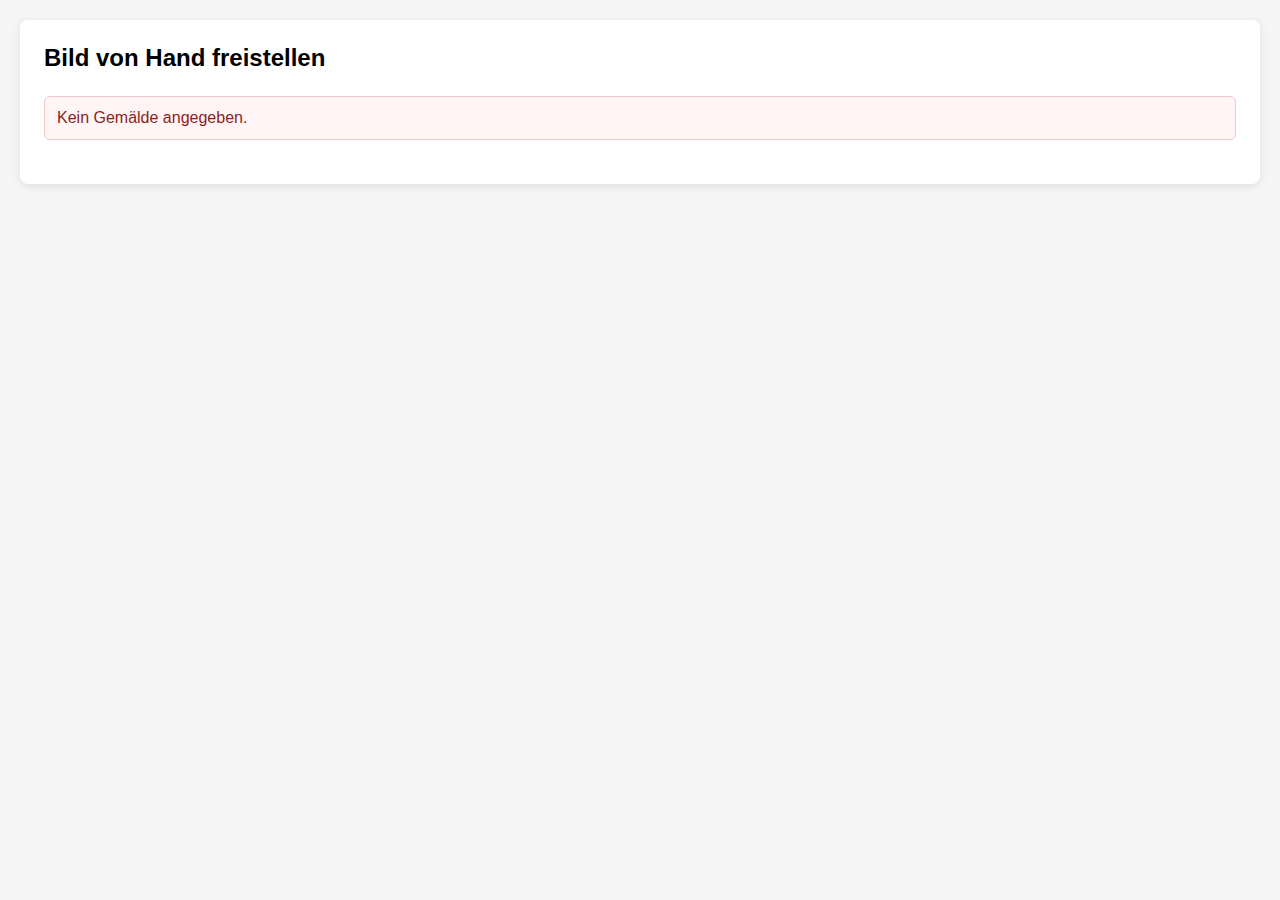
<file: admin/free.html>
<!DOCTYPE html>
<html lang="de">
<head>
  <meta charset="UTF-8">
  <meta name="viewport" content="width=device-width, initial-scale=1.0">
  <title>Bild von Hand freistellen - Herzfabrik</title>
  <style>
    * {
      margin: 0;
      padding: 0;
      box-sizing: border-box;
    }
    body {
      font-family: -apple-system, BlinkMacSystemFont, Segoe UI, Roboto, Helvetica, Arial, sans-serif;
      background: #f5f5f5;
      padding: 20px;
      color: #000;
    }
    .container {
      max-width: 1400px;
      margin: 0 auto;
      background: #fff;
      border-radius: 8px;
      padding: 24px;
      box-shadow: 0 2px 8px rgba(0,0,0,0.1);
    }
    h1 {
      font-size: 24px;
      margin-bottom: 24px;
      color: #000;
    }
    .controls {
      margin-bottom: 20px;
      display: flex;
      gap: 12px;
      flex-wrap: wrap;
      align-items: center;
    }
    button {
      padding: 10px 20px;
      border: 1px solid #ccc;
      background: #fff;
      border-radius: 6px;
      cursor: pointer;
      font-size: 14px;
      color: #000;
    }
    button:hover {
      background: #f0f0f0;
    }
    button.primary {
      background: #666;
      color: #fff;
      border-color: #666;
    }
    button.primary:hover {
      background: #555;
    }
    button:disabled {
      opacity: 0.5;
      cursor: not-allowed;
    }
    .canvas-container {
      display: flex;
      gap: 24px;
      flex-wrap: wrap;
      margin-bottom: 20px;
    }
    .canvas-wrapper {
      flex: 1;
      min-width: 300px;
    }
    .canvas-wrapper h2 {
      font-size: 16px;
      margin-bottom: 12px;
      color: #000;
    }
    canvas {
      border: 2px solid #ddd;
      border-radius: 4px;
      cursor: crosshair;
      max-width: 100%;
      height: auto;
      display: block;
      background: #fafafa;
      touch-action: none;
      -webkit-touch-callout: none;
      -webkit-user-select: none;
      user-select: none;
    }
    .instructions {
      background: #f9f9f9;
      border: 1px solid #ddd;
      border-radius: 6px;
      padding: 16px;
      margin-bottom: 20px;
      color: #333;
    }
    .instructions h3 {
      font-size: 14px;
      margin-bottom: 8px;
      color: #000;
    }
    .instructions p {
      font-size: 13px;
      line-height: 1.5;
      color: #666;
    }
    .error {
      background: #fff5f5;
      border: 1px solid #f2c6c6;
      color: #8a1f1f;
      padding: 12px;
      border-radius: 6px;
      margin-bottom: 20px;
    }
    .loading {
      text-align: center;
      padding: 40px;
      color: #666;
    }
    @media (max-width: 768px) {
      .canvas-container {
        flex-direction: column;
      }
      .canvas-wrapper {
        width: 100%;
      }
    }
  </style>
</head>
<body>
  <div class="container">
    <h1>Bild von Hand freistellen</h1>
    
    <div id="error" class="error" style="display: none;"></div>
    <div id="loading" class="loading">Bild wird geladen...</div>
    
    <div id="main-content" style="display: none;">
      <div class="instructions">
        <h3>Anleitung:</h3>
        <p>Klicken Sie auf das Originalbild, um die 4 Ecken des Gemäldes zu markieren. Die Punkte werden in dieser Reihenfolge gesetzt: oben links, oben rechts, unten rechts, unten links. Sie können die Punkte auch per Drag & Drop verschieben. Die Vorschau zeigt das Ergebnis der Extraktion.</p>
      </div>
      
      <div class="controls">
        <button id="resetBtn">Punkte zurücksetzen</button>
        <button id="saveBtn" class="primary">Speichern</button>
        <button onclick="window.location.href='index.html'">Zurück zur Übersicht</button>
      </div>
      
      <div class="canvas-container">
        <div class="canvas-wrapper">
          <h2>Originalbild</h2>
          <canvas id="sourceCanvas"></canvas>
        </div>
        <div class="canvas-wrapper">
          <h2>Vorschau</h2>
          <canvas id="previewCanvas"></canvas>
        </div>
      </div>
    </div>
  </div>

  <script>
    const urlParams = new URLSearchParams(window.location.search);
    const paintingBase = urlParams.get('painting');
    
    if (!paintingBase) {
      document.getElementById('error').textContent = 'Kein Gemälde angegeben.';
      document.getElementById('error').style.display = 'block';
      document.getElementById('loading').style.display = 'none';
      throw new Error('No painting parameter');
    }

    const sourceCanvas = document.getElementById('sourceCanvas');
    const previewCanvas = document.getElementById('previewCanvas');
    const sourceCtx = sourceCanvas.getContext('2d');
    const previewCtx = previewCanvas.getContext('2d');
    
    let sourceImage = null;
    let corners = [
      { x: 0, y: 0 }, // top-left
      { x: 0, y: 0 }, // top-right
      { x: 0, y: 0 }, // bottom-right
      { x: 0, y: 0 }  // bottom-left
    ];
    let currentCornerIndex = 0;
    let draggedCorner = null;
    let isDragging = false;
    let savedCorners = null;
    let isTouchDevice = 'ontouchstart' in window || navigator.maxTouchPoints > 0;

    // Convert centimeters to pixels
    // Standard CSS reference: 1 inch = 96 pixels, 1 inch = 2.54 cm
    // So 1 cm = 96 / 2.54 ≈ 37.795 pixels
    function cmToPixels(cm) {
      const pixelsPerInch = 96; // CSS standard
      const cmPerInch = 2.54;
      return (cm * pixelsPerInch) / cmPerInch;
    }

    // Load metadata to get saved corners
    async function loadMetadata() {
      try {
        const metaUrl = `images/${paintingBase}_original.jpg.json?t=${Date.now()}`;
        const response = await fetch(metaUrl);
        if (response.ok) {
          const meta = await response.json();
          if (meta.manual_corners && Array.isArray(meta.manual_corners) && meta.manual_corners.length === 4) {
            savedCorners = meta.manual_corners;
          }
        }
      } catch (error) {
        // Silently fail if metadata doesn't exist
        console.log('No saved corners found');
      }
    }

    // Calculate aspect ratio from corners
    function calculateAspectRatio(corners) {
      // Calculate average width (top and bottom edges)
      const topWidth = Math.sqrt(
        Math.pow(corners[1].x - corners[0].x, 2) + 
        Math.pow(corners[1].y - corners[0].y, 2)
      );
      const bottomWidth = Math.sqrt(
        Math.pow(corners[2].x - corners[3].x, 2) + 
        Math.pow(corners[2].y - corners[3].y, 2)
      );
      const avgWidth = (topWidth + bottomWidth) / 2;
      
      // Calculate average height (left and right edges)
      const leftHeight = Math.sqrt(
        Math.pow(corners[3].x - corners[0].x, 2) + 
        Math.pow(corners[3].y - corners[0].y, 2)
      );
      const rightHeight = Math.sqrt(
        Math.pow(corners[2].x - corners[1].x, 2) + 
        Math.pow(corners[2].y - corners[1].y, 2)
      );
      const avgHeight = (leftHeight + rightHeight) / 2;
      
      return { width: avgWidth, height: avgHeight };
    }

    // Load original image
    const originalImageUrl = `images/${paintingBase}_original.jpg`;
    const img = new Image();
    img.crossOrigin = 'anonymous';
    
    img.onload = async function() {
      sourceImage = img;
      
      // Load saved corners if available
      await loadMetadata();
      
      // Set canvas sizes
      const maxWidth = 800;
      const maxHeight = 600;
      let scale = Math.min(maxWidth / img.width, maxHeight / img.height, 1);
      
      sourceCanvas.width = img.width * scale;
      sourceCanvas.height = img.height * scale;
      
      // Draw image on source canvas
      sourceCtx.drawImage(img, 0, 0, sourceCanvas.width, sourceCanvas.height);
      
      // Initialize corners
      if (savedCorners) {
        // Scale saved corners from original image coordinates to canvas coordinates
        const scaleX = sourceCanvas.width / img.width;
        const scaleY = sourceCanvas.height / img.height;
        corners[0] = { x: savedCorners[0][0] * scaleX, y: savedCorners[0][1] * scaleY };
        corners[1] = { x: savedCorners[1][0] * scaleX, y: savedCorners[1][1] * scaleY };
        corners[2] = { x: savedCorners[2][0] * scaleX, y: savedCorners[2][1] * scaleY };
        corners[3] = { x: savedCorners[3][0] * scaleX, y: savedCorners[3][1] * scaleY };
      } else {
        // Initialize corners to image corners
        corners[0] = { x: 0, y: 0 }; // top-left
        corners[1] = { x: sourceCanvas.width, y: 0 }; // top-right
        corners[2] = { x: sourceCanvas.width, y: sourceCanvas.height }; // bottom-right
        corners[3] = { x: 0, y: sourceCanvas.height }; // bottom-left
      }
      
      updatePreview();
      drawCorners();
      
      document.getElementById('loading').style.display = 'none';
      document.getElementById('main-content').style.display = 'block';
    };
    
    img.onerror = function() {
      document.getElementById('error').textContent = 'Fehler beim Laden des Bildes. Stellen Sie sicher, dass die Datei existiert.';
      document.getElementById('error').style.display = 'block';
      document.getElementById('loading').style.display = 'none';
    };
    
    img.src = originalImageUrl + '?t=' + Date.now();

    function getOffsetCornerPosition(cornerIndex) {
      // Use larger offset on touch devices (3cm) vs desktop (1cm)
      const offsetCm = isTouchDevice ? 3 : 1;
      const offset = cmToPixels(offsetCm);
      const corner = corners[cornerIndex];
      
      // Offset each corner inward
      switch(cornerIndex) {
        case 0: // Top-left: move right and down
          return { x: corner.x + offset, y: corner.y + offset };
        case 1: // Top-right: move left and down
          return { x: corner.x - offset, y: corner.y + offset };
        case 2: // Bottom-right: move left and up
          return { x: corner.x - offset, y: corner.y - offset };
        case 3: // Bottom-left: move right and up
          return { x: corner.x + offset, y: corner.y - offset };
        default:
          return corner;
      }
    }

    function getCornerFromOffsetPosition(cornerIndex, offsetX, offsetY) {
      // Use larger offset on touch devices (3cm) vs desktop (1cm)
      const offsetCm = isTouchDevice ? 3 : 1;
      const offset = cmToPixels(offsetCm);
      
      // Reverse the offset to get the actual corner position from the circle position
      switch(cornerIndex) {
        case 0: // Top-left: circle is offset right and down, so corner is left and up
          return { x: offsetX - offset, y: offsetY - offset };
        case 1: // Top-right: circle is offset left and down, so corner is right and up
          return { x: offsetX + offset, y: offsetY - offset };
        case 2: // Bottom-right: circle is offset left and up, so corner is right and down
          return { x: offsetX + offset, y: offsetY + offset };
        case 3: // Bottom-left: circle is offset right and up, so corner is left and down
          return { x: offsetX - offset, y: offsetY + offset };
        default:
          return { x: offsetX, y: offsetY };
      }
    }

    function drawCorners() {
      if (!sourceImage) return;
      
      // Redraw image
      sourceCtx.clearRect(0, 0, sourceCanvas.width, sourceCanvas.height);
      sourceCtx.drawImage(sourceImage, 0, 0, sourceCanvas.width, sourceCanvas.height);
      
      // Draw quadrilateral
      sourceCtx.strokeStyle = '#00ff00';
      sourceCtx.lineWidth = 2;
      sourceCtx.beginPath();
      sourceCtx.moveTo(corners[0].x, corners[0].y);
      for (let i = 1; i < 4; i++) {
        sourceCtx.lineTo(corners[i].x, corners[i].y);
      }
      sourceCtx.closePath();
      sourceCtx.stroke();
      
      // Draw corner points at offset positions
      const pointRadius = 8;
      corners.forEach((corner, index) => {
        const offsetPos = getOffsetCornerPosition(index);
        sourceCtx.fillStyle = index === currentCornerIndex ? '#ff0000' : '#00ff00';
        sourceCtx.beginPath();
        sourceCtx.arc(offsetPos.x, offsetPos.y, pointRadius, 0, Math.PI * 2);
        sourceCtx.fill();
        sourceCtx.strokeStyle = '#fff';
        sourceCtx.lineWidth = 2;
        sourceCtx.stroke();
      });
    }

    function updatePreview() {
      if (!sourceImage) return;
      
      // Calculate source coordinates (in original image dimensions)
      const scaleX = sourceImage.width / sourceCanvas.width;
      const scaleY = sourceImage.height / sourceCanvas.height;
      
      const srcCorners = corners.map(c => ({
        x: c.x * scaleX,
        y: c.y * scaleY
      }));
      
      // Calculate aspect ratio from corners
      const aspectRatio = calculateAspectRatio(srcCorners);
      
      // Set preview canvas size based on calculated aspect ratio
      // Scale to fit within max dimensions while maintaining aspect ratio
      const maxPreviewWidth = 800;
      const maxPreviewHeight = 600;
      let previewScale = Math.min(maxPreviewWidth / aspectRatio.width, maxPreviewHeight / aspectRatio.height, 1);
      
      const previewWidth = Math.round(aspectRatio.width * previewScale);
      const previewHeight = Math.round(aspectRatio.height * previewScale);
      
      // Only resize if dimensions changed to avoid unnecessary redraws
      if (previewCanvas.width !== previewWidth || previewCanvas.height !== previewHeight) {
        previewCanvas.width = previewWidth;
        previewCanvas.height = previewHeight;
      }
      
      // Create temporary canvas for perspective transformation
      const tempCanvas = document.createElement('canvas');
      tempCanvas.width = sourceImage.width;
      tempCanvas.height = sourceImage.height;
      const tempCtx = tempCanvas.getContext('2d');
      
      // Draw source image
      tempCtx.drawImage(sourceImage, 0, 0);
      
      // Get image data
      const imageData = tempCtx.getImageData(0, 0, tempCanvas.width, tempCanvas.height);
      
      // Create output image data
      const outputData = previewCtx.createImageData(previewCanvas.width, previewCanvas.height);
      
      // Perform perspective transformation
      // Using bilinear interpolation for better quality
      for (let y = 0; y < previewCanvas.height; y++) {
        for (let x = 0; x < previewCanvas.width; x++) {
          // Normalized coordinates in destination (0-1)
          const u = x / previewCanvas.width;
          const v = y / previewCanvas.height;
          
          // Calculate corresponding point in source using bilinear interpolation
          // Top edge
          const topX = srcCorners[0].x + (srcCorners[1].x - srcCorners[0].x) * u;
          const topY = srcCorners[0].y + (srcCorners[1].y - srcCorners[0].y) * u;
          
          // Bottom edge
          const bottomX = srcCorners[3].x + (srcCorners[2].x - srcCorners[3].x) * u;
          const bottomY = srcCorners[3].y + (srcCorners[2].y - srcCorners[3].y) * u;
          
          // Interpolate between top and bottom
          const srcX = topX + (bottomX - topX) * v;
          const srcY = topY + (bottomY - topY) * v;
          
          // Get pixel from source
          const srcPixelX = Math.floor(srcX);
          const srcPixelY = Math.floor(srcY);
          
          if (srcPixelX >= 0 && srcPixelX < tempCanvas.width && srcPixelY >= 0 && srcPixelY < tempCanvas.height) {
            const srcIndex = (srcPixelY * tempCanvas.width + srcPixelX) * 4;
            const dstIndex = (y * previewCanvas.width + x) * 4;
            
            outputData.data[dstIndex] = imageData.data[srcIndex];
            outputData.data[dstIndex + 1] = imageData.data[srcIndex + 1];
            outputData.data[dstIndex + 2] = imageData.data[srcIndex + 2];
            outputData.data[dstIndex + 3] = imageData.data[srcIndex + 3];
          }
        }
      }
      
      previewCtx.putImageData(outputData, 0, 0);
    }

    function getCornerAt(x, y, isTouch = false) {
      let closestIndex = -1;
      let closestDist = Infinity;
      // Match the visual circle radius (8px) with a small buffer
      const mouseThreshold = 12;
      
      // Always check all 4 corners (check against offset positions for hit detection)
      for (let i = 0; i < corners.length; i++) {
        const offsetPos = getOffsetCornerPosition(i);
        const dx = offsetPos.x - x;
        const dy = offsetPos.y - y;
        const dist = Math.sqrt(dx * dx + dy * dy);
        
        if (isTouch) {
          // For touch: always find the closest corner, regardless of distance
          if (dist < closestDist) {
            closestDist = dist;
            closestIndex = i;
          }
        } else {
          // For mouse: only consider corners within threshold (matching visual circle size)
          if (dist < mouseThreshold && dist < closestDist) {
            closestDist = dist;
            closestIndex = i;
          }
        }
      }
      
      // For touch, always return the closest corner (even if far away)
      // For mouse, only return if within threshold (closestDist must be < mouseThreshold)
      if (isTouch) {
        return closestIndex;
      } else {
        // Only return corner if it's actually within the threshold
        return closestDist < mouseThreshold ? closestIndex : -1;
      }
    }

    function getCanvasCoordinates(e) {
      const rect = sourceCanvas.getBoundingClientRect();
      let clientX, clientY;
      let isTouch = false;
      
      if (e.touches && e.touches.length > 0) {
        // Touch event
        clientX = e.touches[0].clientX;
        clientY = e.touches[0].clientY;
        isTouch = true;
      } else {
        // Mouse event
        clientX = e.clientX;
        clientY = e.clientY;
      }
      
      // Get coordinates relative to the canvas element
      const x = clientX - rect.left;
      const y = clientY - rect.top;
      
      // Calculate scale factor between displayed size and actual canvas size
      const scaleX = sourceCanvas.width / rect.width;
      const scaleY = sourceCanvas.height / rect.height;
      
      // Scale coordinates to match canvas internal dimensions
      return {
        x: x * scaleX,
        y: y * scaleY,
        isTouch: isTouch
      };
    }

    function handlePointerDown(x, y, isTouch = false) {
      const cornerIndex = getCornerAt(x, y, isTouch);
      if (cornerIndex !== -1) {
        draggedCorner = cornerIndex;
        isDragging = true;
        currentCornerIndex = cornerIndex;
        drawCorners();
        updatePreview();
      } else if (isTouch) {
        // For touch only: Set new corner position when clicking away from corners
        corners[currentCornerIndex] = { x, y };
        currentCornerIndex = (currentCornerIndex + 1) % 4;
        drawCorners();
        updatePreview();
      }
      // For mouse: do nothing if no corner is detected (don't move corners)
    }

    function handlePointerMove(x, y, isTouch = false) {
      if (isDragging && draggedCorner !== null) {
        // Calculate actual corner position from the circle position (accounting for offset)
        const cornerPos = getCornerFromOffsetPosition(draggedCorner, x, y);
        corners[draggedCorner] = cornerPos;
        drawCorners();
        updatePreview();
      } else {
        // Change cursor if over a corner (desktop only)
        const cornerIndex = getCornerAt(x, y, isTouch);
        sourceCanvas.style.cursor = cornerIndex !== -1 ? 'move' : 'crosshair';
      }
    }

    function handlePointerUp() {
      isDragging = false;
      draggedCorner = null;
    }

    // Mouse events
    sourceCanvas.addEventListener('mousedown', (e) => {
      e.preventDefault();
      const { x, y, isTouch } = getCanvasCoordinates(e);
      handlePointerDown(x, y, isTouch);
    });

    sourceCanvas.addEventListener('mousemove', (e) => {
      const { x, y, isTouch } = getCanvasCoordinates(e);
      handlePointerMove(x, y, isTouch);
    });

    sourceCanvas.addEventListener('mouseup', (e) => {
      e.preventDefault();
      handlePointerUp();
    });

    sourceCanvas.addEventListener('mouseleave', () => {
      handlePointerUp();
    });

    // Touch events
    sourceCanvas.addEventListener('touchstart', (e) => {
      e.preventDefault();
      const { x, y, isTouch } = getCanvasCoordinates(e);
      handlePointerDown(x, y, isTouch);
    }, { passive: false });

    sourceCanvas.addEventListener('touchmove', (e) => {
      e.preventDefault();
      const { x, y, isTouch } = getCanvasCoordinates(e);
      handlePointerMove(x, y, isTouch);
    }, { passive: false });

    sourceCanvas.addEventListener('touchend', (e) => {
      e.preventDefault();
      handlePointerUp();
    }, { passive: false });

    sourceCanvas.addEventListener('touchcancel', (e) => {
      e.preventDefault();
      handlePointerUp();
    }, { passive: false });

    document.getElementById('resetBtn').addEventListener('click', () => {
      corners[0] = { x: 0, y: 0 };
      corners[1] = { x: sourceCanvas.width, y: 0 };
      corners[2] = { x: sourceCanvas.width, y: sourceCanvas.height };
      corners[3] = { x: 0, y: sourceCanvas.height };
      currentCornerIndex = 0;
      drawCorners();
      updatePreview();
    });

    document.getElementById('saveBtn').addEventListener('click', async () => {
      const btn = document.getElementById('saveBtn');
      btn.disabled = true;
      btn.textContent = 'Speichere...';
      
      try {
        // Calculate source corners in original image coordinates
        const scaleX = sourceImage.width / sourceCanvas.width;
        const scaleY = sourceImage.height / sourceCanvas.height;
        
        const srcCorners = corners.map(c => ({
          x: c.x * scaleX,
          y: c.y * scaleY
        }));
        
        // Calculate aspect ratio from corners
        const aspectRatio = calculateAspectRatio(srcCorners);
        
        // Create a high-resolution canvas for the final image
        // Use calculated aspect ratio, but scale up to use full resolution
        // Determine scale factor to maximize resolution while maintaining aspect ratio
        const maxDimension = Math.max(sourceImage.width, sourceImage.height);
        const scaleFactor = Math.min(maxDimension / aspectRatio.width, maxDimension / aspectRatio.height);
        
        const finalCanvas = document.createElement('canvas');
        finalCanvas.width = Math.round(aspectRatio.width * scaleFactor);
        finalCanvas.height = Math.round(aspectRatio.height * scaleFactor);
        const finalCtx = finalCanvas.getContext('2d');
        
        // Create temporary canvas with source image
        const tempCanvas = document.createElement('canvas');
        tempCanvas.width = sourceImage.width;
        tempCanvas.height = sourceImage.height;
        const tempCtx = tempCanvas.getContext('2d');
        
        // Draw source image
        tempCtx.drawImage(sourceImage, 0, 0);
        
        // Get image data
        const imageData = tempCtx.getImageData(0, 0, tempCanvas.width, tempCanvas.height);
        
        // Create output image data
        const outputData = finalCtx.createImageData(finalCanvas.width, finalCanvas.height);
        
        // Perform perspective transformation
        for (let y = 0; y < finalCanvas.height; y++) {
          for (let x = 0; x < finalCanvas.width; x++) {
            const u = x / finalCanvas.width;
            const v = y / finalCanvas.height;
            
            const topX = srcCorners[0].x + (srcCorners[1].x - srcCorners[0].x) * u;
            const topY = srcCorners[0].y + (srcCorners[1].y - srcCorners[0].y) * u;
            
            const bottomX = srcCorners[3].x + (srcCorners[2].x - srcCorners[3].x) * u;
            const bottomY = srcCorners[3].y + (srcCorners[2].y - srcCorners[3].y) * u;
            
            const srcX = topX + (bottomX - topX) * v;
            const srcY = topY + (bottomY - topY) * v;
            
            const srcPixelX = Math.floor(srcX);
            const srcPixelY = Math.floor(srcY);
            
            if (srcPixelX >= 0 && srcPixelX < tempCanvas.width && srcPixelY >= 0 && srcPixelY < tempCanvas.height) {
              const srcIndex = (srcPixelY * tempCanvas.width + srcPixelX) * 4;
              const dstIndex = (y * finalCanvas.width + x) * 4;
              
              outputData.data[dstIndex] = imageData.data[srcIndex];
              outputData.data[dstIndex + 1] = imageData.data[srcIndex + 1];
              outputData.data[dstIndex + 2] = imageData.data[srcIndex + 2];
              outputData.data[dstIndex + 3] = imageData.data[srcIndex + 3];
            }
          }
        }
        
        finalCtx.putImageData(outputData, 0, 0);
        
        // Convert to blob and send as base64 (avoids upload_max_filesize issues)
        finalCanvas.toBlob(async (blob) => {
          if (!blob) {
            throw new Error('Fehler beim Erstellen des Bildes');
          }
          
          // Prepare corner positions (in original image coordinates)
          const cornerPositions = srcCorners.map(c => [Math.round(c.x), Math.round(c.y)]);
          
          // Convert blob to base64 and send directly (avoids PHP upload_max_filesize limit)
          const reader = new FileReader();
          reader.onloadend = async () => {
            const base64data = reader.result;
            const formData = new FormData();
            formData.append('image_data', base64data);
            formData.append('base', paintingBase);
            formData.append('corners', JSON.stringify(cornerPositions));
            
            const response = await fetch('save_free.php', {
              method: 'POST',
              body: formData
            });
            
            if (!response.ok) {
              const errorText = await response.text();
              let errorData;
              try {
                errorData = JSON.parse(errorText);
              } catch (e) {
                throw new Error(errorText || 'Fehler beim Speichern');
              }
              throw new Error(errorData.error || errorData.detail || 'Fehler beim Speichern');
            }
            
            const result = await response.json();
            if (!result.ok) {
              throw new Error(result.error || 'Fehler beim Speichern');
            }
            
            alert('Bild erfolgreich gespeichert!');
            window.location.href = 'index.html';
          };
          reader.onerror = () => {
            throw new Error('Fehler beim Konvertieren des Bildes');
          };
          reader.readAsDataURL(blob);
        }, 'image/jpeg', 0.95);
      } catch (error) {
        alert('Fehler: ' + error.message);
        btn.disabled = false;
        btn.textContent = 'Speichern';
      }
    });
  </script>
</body>
</html>
</file>
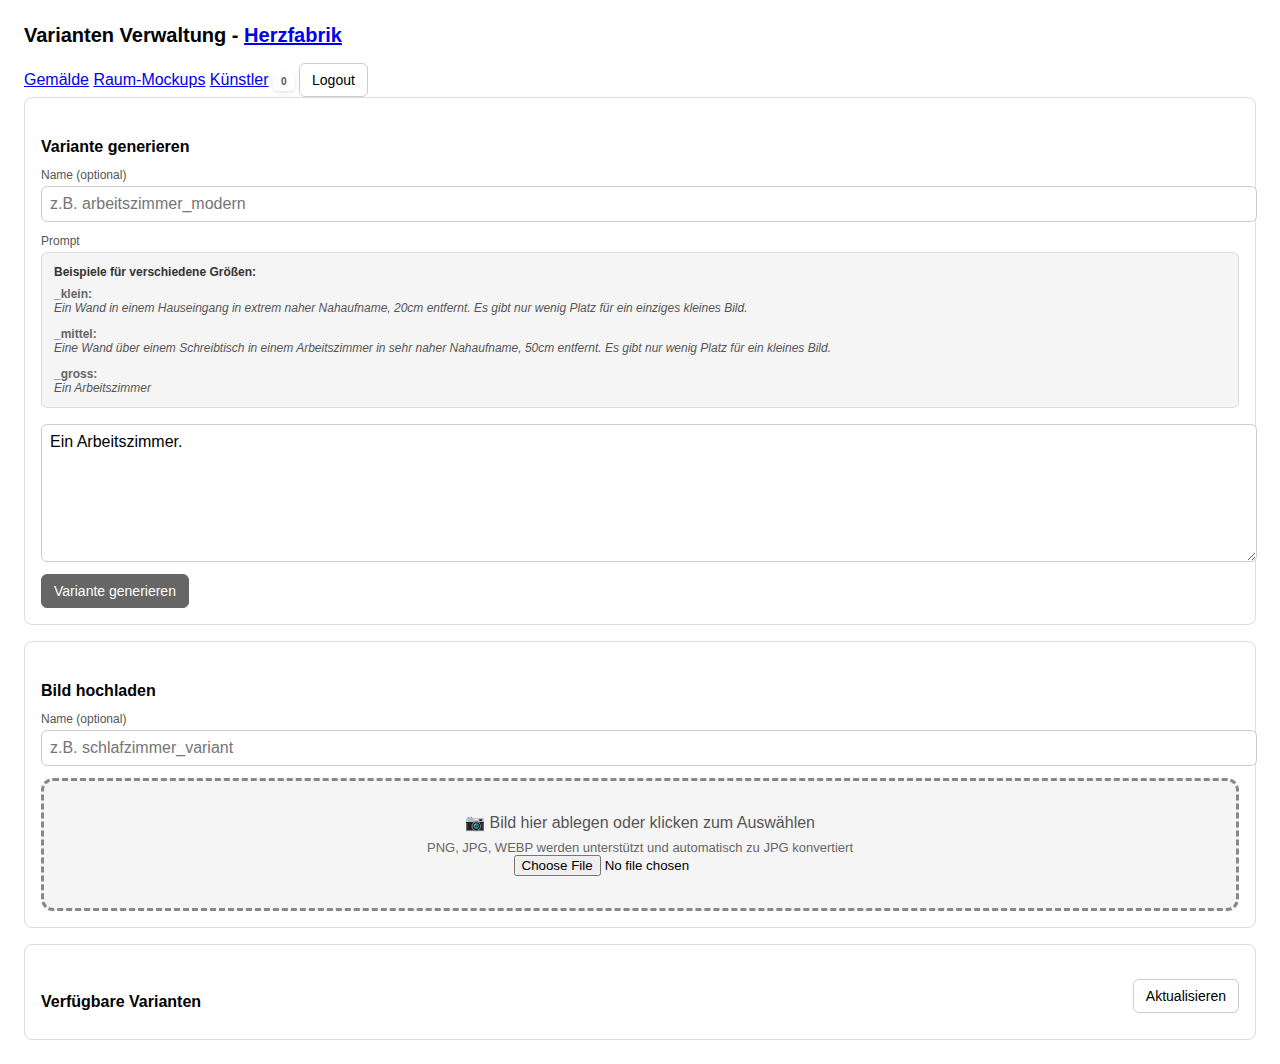
<file: admin/variants.html>
<!DOCTYPE html>
<html lang="en">
<head>
  <meta charset="UTF-8">
  <meta name="viewport" content="width=device-width, initial-scale=1.0">
  <meta name="color-scheme" content="light">
  <title>Varianten Verwaltung - Herzfabrik</title>
  <style>
    html { color-scheme: light; background: #fff; }
    body { font-family: -apple-system, BlinkMacSystemFont, Segoe UI, Roboto, Helvetica, Arial, sans-serif; margin: 24px; background: #fff; color: #000; }
    h1 { font-size: 20px; margin: 0 0 16px; color: #000; }
    h2 { font-size: 16px; margin: 24px 0 12px; color: #000; }
    .card { border: 1px solid #ddd; border-radius: 8px; padding: 16px; margin-bottom: 16px; background: #fff; }
    .upload-area { border: 3px dashed #888; border-radius: 12px; padding: 32px; background: #f5f5f5; text-align: center; transition: all 0.3s ease; cursor: pointer; }
    .upload-area:hover { background: #e8e8e8; border-color: #666; }
    .upload-area.dragover { background: #ddd; border-color: #666; border-style: solid; }
    .upload-area-text { color: #555; font-weight: 500; margin-bottom: 8px; }
    .upload-area-hint { color: #666; font-size: 13px; }
    .list { display: grid; grid-template-columns: repeat(auto-fill, minmax(200px, 1fr)); gap: 16px; }
    .variant-item { border: 1px solid #eee; border-radius: 8px; padding: 12px; background: #fff; position: relative; }
    .variant-image { width: 100%; aspect-ratio: 1 / 1; object-fit: cover; border-radius: 6px; background: #fafafa; margin-bottom: 8px; }
    .variant-name { font-size: 12px; color: #666; margin-bottom: 8px; word-break: break-word; }
    button { appearance: none; border: 1px solid #ccc; background: #fff; padding: 8px 12px; border-radius: 6px; cursor: pointer; font-size: 14px; }
    button.primary { background: #666; color: #fff; border-color: #666; }
    button.primary:hover { background: #555; border-color: #555; }
    button.danger { background: #dc3545; color: #fff; border-color: #dc3545; }
    button:disabled { opacity: 0.6; cursor: not-allowed; }
    .field { display: flex; flex-direction: column; gap: 4px; margin-bottom: 12px; }
    .field label { font-size: 12px; color: #555; font-weight: 500; }
    .field textarea { width: 100%; padding: 8px; border: 1px solid #ccc; border-radius: 6px; font: inherit; background: #fff; color: #000; min-height: 120px; resize: vertical; }
    .field input[type="text"] { width: 100%; padding: 8px; border: 1px solid #ccc; border-radius: 6px; font: inherit; background: #fff; color: #000; }
    .muted { color: #666; font-size: 12px; }
    .variant-name-input { width: 100%; padding: 4px 8px; border: 1px solid #ccc; border-radius: 4px; font-size: 12px; margin-bottom: 4px; }
    .variant-name-display { font-size: 12px; color: #666; margin-bottom: 8px; word-break: break-word; cursor: pointer; }
    .variant-name-display:hover { color: #666; }
    .variant-actions { display: flex; gap: 4px; flex-direction: column; }
    .variant-actions button { width: 100%; font-size: 12px; padding: 6px 8px; }
    .hidden { display: none; }
    .toast-container { position: fixed; top: 20px; right: 20px; z-index: 10000; display: flex; flex-direction: column; gap: 8px; }
    .toast { background: #fff; border: 1px solid #ddd; border-radius: 8px; padding: 12px 16px; box-shadow: 0 4px 12px rgba(0,0,0,0.15); min-width: 300px; max-width: 400px; animation: toastSlideIn 0.3s ease-out; }
    .toast.success { border-color: #28a745; background: #f6fffa; color: #1f6b3a; }
    .toast.error { border-color: #dc3545; background: #fff5f5; color: #8a1f1f; }
    .toast.info { border-color: #888; background: #f5f5f5; color: #333; }
    @keyframes toastSlideIn {
      from { transform: translateX(100%); opacity: 0; }
      to { transform: translateX(0); opacity: 1; }
    }
    @keyframes toastSlideOut {
      from { transform: translateX(0); opacity: 1; }
      to { transform: translateX(100%); opacity: 0; }
    }
    .toast.hiding { animation: toastSlideOut 0.3s ease-in forwards; }
    .loading-overlay { position: fixed; top: 0; left: 0; right: 0; bottom: 0; background: rgba(0,0,0,0.5); display: none; align-items: center; justify-content: center; z-index: 10001; }
    .loading-overlay.active { display: flex; }
    .loading-content { background: #fff; padding: 24px; border-radius: 8px; text-align: center; }
    .loading-spinner { border: 4px solid #f3f3f3; border-top: 4px solid #666; border-radius: 50%; width: 40px; height: 40px; animation: spin 1s linear infinite; margin: 0 auto 16px; }
    @keyframes spin {
      0% { transform: rotate(0deg); }
      100% { transform: rotate(360deg); }
    }
    .toolbar { display: flex; gap: 8px; align-items: center; justify-content: space-between; margin-top: 8px; }
    .variant-group { display: flex; flex-direction: row; gap: 16px; margin-bottom: 24px; align-items: flex-start; }
    .variant-group-title { font-size: 18px; font-weight: 600; color: #333; flex: 0 0 180px; padding-top: 12px; }
    .variant-group-items { display: flex; flex-direction: row; gap: 16px; flex: 1; overflow-x: auto; padding-bottom: 8px; }
    .variant-group-items .variant-item { flex: 0 0 auto; min-width: 180px; max-width: 180px; padding: 8px; }
    .variant-group-items .variant-item .variant-name-display { font-size: 10px; margin-bottom: 4px; }
    .variant-group-items .variant-item .muted { font-size: 9px; margin-bottom: 4px; }
    .variant-group-items .variant-item .variant-actions button { font-size: 10px; padding: 4px 6px; }
    @media (max-width: 768px) {
      body { margin: 12px; }
      .list { grid-template-columns: repeat(auto-fill, minmax(150px, 1fr)); gap: 12px; }
      .variant-group-title { flex: 0 0 120px; font-size: 16px; }
      .variant-group-items .variant-item { min-width: 150px; max-width: 150px; }
      .variant-group-items { gap: 12px; }
      .variant-group { gap: 12px; }
    }
  </style>
  <link rel="stylesheet" href="common.css">
  <script>
    // Set admin flag in localStorage when admin page loads successfully
    if (typeof Storage !== 'undefined') {
      localStorage.setItem('admin', 'true');
    }
    
    const DEFAULT_PROMPT = `Ein Arbeitszimmer.`;

    async function fetchVariants() {
      const res = await fetch('variants.php?action=list');
      if (!res.ok) return { variants: [] };
      const data = await res.json();
      return data.ok ? data : { variants: [] };
    }

    function renderVariants(variants) {
      const container = document.getElementById('variants');
      container.innerHTML = '';
      if (!variants || variants.length === 0) {
        container.innerHTML = '<p class="muted">Noch keine Varianten vorhanden.</p>';
        return;
      }

      // Group variants by name prefix (everything before last underscore)
      const groups = {};
      variants.forEach(variant => {
        const nameWithoutExt = (variant.name || '').replace(/\.[^/.]+$/, '');
        const lastUnderscoreIndex = nameWithoutExt.lastIndexOf('_');
        const groupName = lastUnderscoreIndex >= 0 
          ? nameWithoutExt.substring(0, lastUnderscoreIndex)
          : nameWithoutExt;
        
        if (!groups[groupName]) {
          groups[groupName] = [];
        }
        groups[groupName].push(variant);
      });

      // Sort groups alphabetically
      const sortedGroupNames = Object.keys(groups).sort((a, b) => {
        return a.toLowerCase().localeCompare(b.toLowerCase());
      });

      // Render each group
      sortedGroupNames.forEach(groupName => {
        const groupVariants = groups[groupName];
        
        // Sort variants within group: _klein, _mittel, _gross, then others alphabetically
        groupVariants.sort((a, b) => {
          const nameA = (a.name || '').toLowerCase();
          const nameB = (b.name || '').toLowerCase();
          
          // Get suffix after last underscore
          const getSuffix = (name) => {
            const lastUnderscore = name.lastIndexOf('_');
            return lastUnderscore >= 0 ? name.substring(lastUnderscore + 1).replace(/\.[^/.]+$/, '') : '';
          };
          
          const suffixA = getSuffix(nameA);
          const suffixB = getSuffix(nameB);
          
          // Define order: klein, mittel, gross
          const order = { 'klein': 1, 'mittel': 2, 'gross': 3 };
          const orderA = order[suffixA] || 999;
          const orderB = order[suffixB] || 999;
          
          // First sort by order
          if (orderA !== orderB) {
            return orderA - orderB;
          }
          
          // If same order (both 999 or same value), sort alphabetically
          return nameA.localeCompare(nameB);
        });

        // Create group container
        const groupDiv = document.createElement('div');
        groupDiv.className = 'variant-group';
        
        // Group title (capitalize first letter)
        const groupTitle = document.createElement('h3');
        groupTitle.className = 'variant-group-title';
        const capitalizedGroupName = groupName.charAt(0).toUpperCase() + groupName.slice(1);
        groupTitle.textContent = capitalizedGroupName;
        groupDiv.appendChild(groupTitle);
        
        // Group items container
        const groupItemsDiv = document.createElement('div');
        groupItemsDiv.className = 'variant-group-items';
        
        groupVariants.forEach(variant => {
        const item = document.createElement('div');
        item.className = 'variant-item';
        item.id = `variant-${escapeHtml(variant.name)}`;
        const date = new Date(variant.mtime * 1000).toLocaleString('de-DE');
        const nameWithoutExt = variant.name.replace(/\.[^/.]+$/, '');
        const variantName = variant.variant_name || nameWithoutExt;
        
        // Check if variant is pending (no image file yet)
        const isPending = variant.pending === true;
        
        let itemContent = '';
        
        if (isPending) {
          // Show as badge similar to index.html
          itemContent = `
            <div style="width: 100%; aspect-ratio: 1 / 1; border-radius: 6px; position: relative; overflow: hidden; box-sizing: border-box; margin-bottom: 8px;">
              <div style="position: absolute; top: 0; left: 0; right: 0; bottom: 0; background: linear-gradient(135deg, #667eea 0%, #764ba2 100%); display: flex; flex-direction: column; align-items: center; justify-content: center; padding: 4px; box-shadow: 0 2px 8px rgba(102, 126, 234, 0.4);">
                <span style="font-size: 24px; color: #fff;">⭐</span>
                <span style="font-size: 12px; color: #fff; font-weight: 600; text-align: center; line-height: 1.2; margin-top: 4px;">${escapeHtml(variantName)}</span>
              </div>
            </div>
            <div class="variant-name-display" onclick="startRename('${escapeHtml(variant.name)}')" title="Klicken zum Umbenennen">${escapeHtml(variant.name)}</div>
            <div style="background: #ffa500; color: #fff; padding: 2px 6px; border-radius: 4px; font-size: 10px; margin-bottom: 4px; display: inline-block;">In Bearbeitung</div>
            <div class="muted" style="font-size: 11px; margin-bottom: 8px;">${date}</div>
            <div class="variant-actions">
              <button type="button" onclick="startRename('${escapeHtml(variant.name)}')">Umbenennen</button>
              <button type="button" class="danger" onclick="deleteVariant('${escapeHtml(variant.name)}', this)">Löschen</button>
            </div>
          `;
        } else {
          // Show normal variant with image
          const baseUrl = variant.url;
          const separator = baseUrl.includes('?') ? '&' : '?';
          const cacheBuster = variant.mtime ? `${separator}t=${variant.mtime}` : `${separator}t=${Date.now()}`;
          const imageUrl = baseUrl + cacheBuster;
          
          // Show status badge if in progress
          const statusBadge = variant.status === 'in_progress' 
            ? '<div style="background: #ffa500; color: #fff; padding: 2px 6px; border-radius: 4px; font-size: 10px; margin-bottom: 4px; display: inline-block;">In Bearbeitung</div>'
            : '';
          
          // Show regenerate button only for completed template variants
          const isTemplate = variant.type === 'template';
          const isCompleted = variant.status === 'completed' || (variant.status !== 'in_progress' && variant.status !== 'wanted' && !isPending);
          const hasPrompt = variant.prompt && variant.prompt.trim() !== '';
          const regenerateSection = (isTemplate && isCompleted && hasPrompt) ? `
            <div id="regenerate-${escapeHtml(variant.name)}" style="display: none; margin-top: 8px; padding-top: 8px; border-top: 1px solid #eee;">
              <textarea id="regenerate-prompt-${escapeHtml(variant.name)}" style="width: 100%; padding: 8px; border: 1px solid #ccc; border-radius: 6px; font: inherit; background: #fff; color: #000; min-height: 80px; resize: vertical; margin-bottom: 8px; font-size: 12px;">${escapeHtml(variant.prompt || '')}</textarea>
              <button type="button" class="primary" onclick="regenerateVariant('${escapeHtml(variant.name)}', this)" style="width: 100%; font-size: 12px; padding: 6px 8px;">Variante generieren</button>
            </div>
          ` : '';
          
          itemContent = `
            <img class="variant-image" src="${escapeHtml(imageUrl)}" alt="${escapeHtml(variant.name)}" loading="lazy" ${variant.status === 'in_progress' ? 'style="opacity: 0.6;"' : ''}>
            <div class="variant-name-display" onclick="startRename('${escapeHtml(variant.name)}')" title="Klicken zum Umbenennen">${escapeHtml(variant.name)}</div>
            ${statusBadge}
            <div class="muted" style="font-size: 11px; margin-bottom: 8px;">${date}</div>
            <div class="variant-actions">
              <button type="button" onclick="startRename('${escapeHtml(variant.name)}')">Umbenennen</button>
              <button type="button" class="danger" onclick="deleteVariant('${escapeHtml(variant.name)}', this)">Löschen</button>
              ${(isTemplate && isCompleted && hasPrompt) ? `<button type="button" onclick="toggleRegenerate('${escapeHtml(variant.name)}')" style="background: #28a745; color: #fff; border-color: #28a745;">Erneut generieren</button>` : ''}
            </div>
            ${regenerateSection}
          `;
        }
        
        item.innerHTML = itemContent;
        groupItemsDiv.appendChild(item);
        });
        
        // Add group items to group container
        groupDiv.appendChild(groupItemsDiv);
        
        // Add group to main container
        container.appendChild(groupDiv);
      });
    }

    function escapeHtml(s) {
      return String(s).replace(/[&<>"']/g, c => ({'&':'&amp;','<':'&lt;','>':'&gt;','"':'&quot;', "'":'&#39;'}[c]));
    }

    function showToast(message, type = 'info', duration = 3000) {
      const container = document.getElementById('toastContainer');
      const toast = document.createElement('div');
      toast.className = `toast ${type}`;
      toast.textContent = message;
      container.appendChild(toast);
      
      // Limit duration to maximum 20 seconds
      const maxDuration = 20000;
      const actualDuration = Math.min(duration, maxDuration);
      
      setTimeout(() => {
        toast.classList.add('hiding');
        setTimeout(() => {
          if (toast.parentNode) {
            toast.parentNode.removeChild(toast);
          }
        }, 300);
      }, actualDuration);
    }

    function showLoading(message = 'Bitte warten...') {
      const overlay = document.getElementById('loadingOverlay');
      const messageEl = document.getElementById('loadingMessage');
      messageEl.textContent = message;
      overlay.classList.add('active');
    }

    function hideLoading() {
      const overlay = document.getElementById('loadingOverlay');
      overlay.classList.remove('active');
    }

    async function refresh() {
      const data = await fetchVariants();
      renderVariants(data.variants || []);
      // Force reload all images to bypass cache
      setTimeout(() => {
        document.querySelectorAll('.variant-image').forEach(img => {
          const currentSrc = img.src;
          // Remove existing cache buster parameter if present
          const urlWithoutCache = currentSrc.split('&t=')[0].split('?t=')[0];
          const separator = urlWithoutCache.includes('?') ? '&' : '?';
          img.src = urlWithoutCache + separator + 't=' + Date.now();
        });
      }, 50);
    }

    async function generateVariant() {
      const prompt = document.getElementById('prompt').value.trim();
      if (!prompt) {
        showToast('Bitte geben Sie einen Prompt ein', 'error');
        return;
      }

      const name = document.getElementById('generateName').value.trim();
      let replace = false;

      // Check if name exists
      if (name) {
        try {
          const checkBody = new FormData();
          checkBody.set('action', 'check_name');
          checkBody.set('name', name);
          const checkRes = await fetch('variants.php', { method: 'POST', body: checkBody });
          const checkData = await checkRes.json();
          if (checkData.exists) {
            if (!confirm(`Eine Variante mit dem Namen "${checkData.filename}" existiert bereits. Möchten Sie sie ersetzen?`)) {
              return;
            }
            replace = true;
          }
        } catch (error) {
          // Continue anyway
        }
      }

      const btn = document.getElementById('generateBtn');
      const prev = btn.textContent;
      btn.disabled = true;
      btn.textContent = 'Generiere...';
      showLoading('Bild wird generiert. Dies kann einige Zeit dauern...');

      try {
        const body = new FormData();
        body.set('action', 'generate');
        body.set('prompt', prompt);
        if (name) {
          body.set('name', name);
        }
        if (replace) {
          body.set('replace', 'true');
        }

        const res = await fetch('variants.php', { method: 'POST', body });
        if (!res.ok) {
          const data = await res.json().catch(() => ({}));
          if (data.error === 'file_exists') {
            if (confirm(data.message + ' Möchten Sie sie ersetzen?')) {
              body.set('replace', 'true');
              const retryRes = await fetch('variants.php', { method: 'POST', body });
              const retryData = await retryRes.json();
              if (retryData.ok) {
                showToast('Variante erfolgreich generiert und ersetzt', 'success');
                refresh();
                return;
              }
            }
            return;
          }
          const msg = await res.text();
          showToast('Generierung fehlgeschlagen: ' + msg, 'error');
          return;
        }

        const data = await res.json();
        if (!data.ok) {
          if (data.error === 'file_exists') {
            if (confirm(data.message + ' Möchten Sie sie ersetzen?')) {
              body.set('replace', 'true');
              const retryRes = await fetch('variants.php', { method: 'POST', body });
              const retryData = await retryRes.json();
              if (retryData.ok) {
                if (retryData.prediction_started) {
                  showToast('Variante wird generiert... (in Bearbeitung)', 'info');
                } else {
                  showToast('Variante erfolgreich generiert und ersetzt', 'success');
                }
                refresh();
                return;
              }
            }
            return;
          }
          showToast('Generierung fehlgeschlagen: ' + (data.error || 'Unknown'), 'error');
          return;
        }

        if (data.prediction_started) {
          showToast('Variante wird generiert... (in Bearbeitung)', 'info');
        } else {
          showToast(data.replaced ? 'Variante erfolgreich generiert und ersetzt' : 'Variante erfolgreich generiert', 'success');
        }
        refresh();
      } catch (error) {
        showToast('Fehler: ' + error.message, 'error');
      } finally {
        btn.disabled = false;
        btn.textContent = prev;
        hideLoading();
      }
    }

    async function uploadVariant(files) {
      if (!files || files.length === 0) return;

      const name = document.getElementById('uploadName').value.trim();
      let replace = false;
      const file = files[0];

      // Check if name exists
      if (name) {
        try {
          const checkBody = new FormData();
          checkBody.set('action', 'check_name');
          checkBody.set('name', name);
          const checkRes = await fetch('variants.php', { method: 'POST', body: checkBody });
          const checkData = await checkRes.json();
          if (checkData.exists) {
            if (!confirm(`Eine Variante mit dem Namen "${checkData.filename}" existiert bereits. Möchten Sie sie ersetzen?`)) {
              return;
            }
            replace = true;
          }
        } catch (error) {
          // Continue anyway
        }
      }

      showLoading('Bild wird hochgeladen...');

      // Helper function to create FormData with file
      const createUploadBody = (shouldReplace) => {
        const body = new FormData();
        body.append('action', 'upload');
        body.append('image', file);
        if (name) {
          body.append('name', name);
        }
        if (shouldReplace) {
          body.append('replace', 'true');
        }
        return body;
      };

      try {
        const body = createUploadBody(replace);
        const res = await fetch('variants.php', { method: 'POST', body });
        
        if (!res.ok) {
          const data = await res.json().catch(() => ({}));
          if (data.error === 'file_exists') {
            if (confirm(data.message + ' Möchten Sie sie ersetzen?')) {
              const retryBody = createUploadBody(true);
              const retryRes = await fetch('variants.php', { method: 'POST', body: retryBody });
              const retryData = await retryRes.json();
              if (retryData.ok) {
                showToast('Bild erfolgreich hochgeladen und ersetzt', 'success');
                refresh();
                return;
              } else {
                showToast('Upload fehlgeschlagen: ' + (retryData.error || 'Unknown'), 'error');
                return;
              }
            }
            return;
          }
          const msg = await res.text();
          showToast('Upload fehlgeschlagen: ' + msg, 'error');
          return;
        }

        const data = await res.json();
        if (!data.ok) {
          if (data.error === 'file_exists') {
            if (confirm(data.message + ' Möchten Sie sie ersetzen?')) {
              const retryBody = createUploadBody(true);
              const retryRes = await fetch('variants.php', { method: 'POST', body: retryBody });
              const retryData = await retryRes.json();
              if (retryData.ok) {
                showToast('Bild erfolgreich hochgeladen und ersetzt', 'success');
                refresh();
                return;
              } else {
                showToast('Upload fehlgeschlagen: ' + (retryData.error || 'Unknown'), 'error');
                return;
              }
            }
            return;
          }
          showToast('Upload fehlgeschlagen: ' + (data.error || 'Unknown'), 'error');
          return;
        }

        showToast(data.replaced ? 'Bild erfolgreich hochgeladen und ersetzt' : 'Bild erfolgreich hochgeladen', 'success');
        refresh();
      } catch (error) {
        showToast('Fehler: ' + error.message, 'error');
      } finally {
        hideLoading();
      }
    }

    function startRename(filename) {
      const newName = prompt('Neuer Name für die Variante:', filename.replace(/\.[^/.]+$/, ''));
      if (newName === null || newName.trim() === '') {
        return;
      }
      renameVariant(filename, newName.trim());
    }

    async function renameVariant(oldFilename, newName) {
      // Check if new name exists
      try {
        const checkBody = new FormData();
        checkBody.set('action', 'check_name');
        checkBody.set('name', newName);
        const checkRes = await fetch('variants.php', { method: 'POST', body: checkBody });
        const checkData = await checkRes.json();
        if (checkData.exists && checkData.filename !== oldFilename) {
          if (!confirm(`Eine Variante mit dem Namen "${checkData.filename}" existiert bereits. Möchten Sie fortfahren?`)) {
            return;
          }
        }
      } catch (error) {
        // Continue anyway
      }

      try {
        const body = new FormData();
        body.set('action', 'rename');
        body.set('old_filename', oldFilename);
        body.set('new_name', newName);

        const res = await fetch('variants.php', { method: 'POST', body });
        if (!res.ok) {
          const data = await res.json().catch(() => ({}));
          if (data.error === 'file_exists') {
            showToast(data.message, 'error');
            return;
          }
          const msg = await res.text();
          showToast('Umbenennen fehlgeschlagen: ' + msg, 'error');
          return;
        }

        const data = await res.json();
        if (!data.ok) {
          if (data.error === 'file_exists') {
            showToast(data.message, 'error');
            return;
          }
          showToast('Umbenennen fehlgeschlagen: ' + (data.error || 'Unknown'), 'error');
          return;
        }

        showToast('Variante erfolgreich umbenannt', 'success');
        refresh();
      } catch (error) {
        showToast('Fehler: ' + error.message, 'error');
      }
    }

    function toggleRegenerate(filename) {
      // filename is already escaped in the HTML, use it directly
      const regenerateSection = document.getElementById(`regenerate-${filename}`);
      if (regenerateSection) {
        const isVisible = regenerateSection.style.display !== 'none';
        regenerateSection.style.display = isVisible ? 'none' : 'block';
        
        // Focus textarea when showing
        if (!isVisible) {
          const textarea = document.getElementById(`regenerate-prompt-${filename}`);
          if (textarea) {
            setTimeout(() => textarea.focus(), 100);
          }
        }
      }
    }

    async function regenerateVariant(filename, btn) {
      // filename is already escaped in the HTML, use it directly
      const textarea = document.getElementById(`regenerate-prompt-${filename}`);
      if (!textarea) {
        showToast('Textarea nicht gefunden', 'error');
        return;
      }
      
      const prompt = textarea.value.trim();
      if (prompt === '') {
        showToast('Bitte geben Sie einen Prompt ein', 'error');
        textarea.focus();
        return;
      }
      
      const originalText = btn.textContent;
      btn.disabled = true;
      btn.textContent = 'Generiere...';
      
      try {
        const body = new FormData();
        body.set('action', 'regenerate');
        body.set('filename', filename);
        body.set('prompt', prompt);
        
        const res = await fetch('variants.php', { method: 'POST', body });
        if (!res.ok) {
          const data = await res.json().catch(() => ({}));
          showToast('Regenerierung fehlgeschlagen: ' + (data.error || 'Unknown'), 'error');
          return;
        }
        
        const data = await res.json();
        if (!data.ok) {
          showToast('Regenerierung fehlgeschlagen: ' + (data.error || 'Unknown'), 'error');
          return;
        }
        
        // Hide regenerate section
        const regenerateSection = document.getElementById(`regenerate-${filename}`);
        if (regenerateSection) {
          regenerateSection.style.display = 'none';
        }
        
        if (data.prediction_started) {
          showToast('Variante wird regeneriert... (in Bearbeitung)', 'info');
        } else {
          showToast('Variante erfolgreich regeneriert', 'success');
        }
        refresh();
      } catch (error) {
        showToast('Fehler: ' + error.message, 'error');
      } finally {
        btn.disabled = false;
        btn.textContent = originalText;
      }
    }

    async function deleteVariant(filename, btn) {
      if (!confirm('Möchten Sie diese Variante wirklich löschen?')) {
        return;
      }

      const prev = btn.textContent;
      btn.disabled = true;
      btn.textContent = 'Lösche...';

      try {
        const body = new FormData();
        body.set('action', 'delete');
        body.set('filename', filename);

        const res = await fetch('variants.php', { method: 'POST', body });
        if (!res.ok) {
          const msg = await res.text();
          showToast('Löschen fehlgeschlagen: ' + msg, 'error');
          return;
        }

        const data = await res.json();
        if (!data.ok) {
          showToast('Löschen fehlgeschlagen: ' + (data.error || 'Unknown'), 'error');
          return;
        }

        showToast('Variante erfolgreich gelöscht', 'success');
        refresh();
      } catch (error) {
        showToast('Fehler: ' + error.message, 'error');
      } finally {
        btn.disabled = false;
        btn.textContent = prev;
      }
    }

    window.addEventListener('DOMContentLoaded', () => {
      // Set default prompt
      document.getElementById('prompt').value = DEFAULT_PROMPT;

      refresh();

      const fileInput = document.getElementById('fileInput');
      const uploadArea = document.getElementById('uploadArea');
      const uploadForm = document.getElementById('uploadForm');

      // Click on upload area to trigger file input
      uploadArea.addEventListener('click', () => {
        fileInput.click();
      });

      // File input change handler
      fileInput.addEventListener('change', async (e) => {
        if (!fileInput.files || fileInput.files.length === 0) return;
        await uploadVariant(fileInput.files);
        fileInput.value = '';
      }, { passive: true });

      // Drag and drop handlers
      uploadArea.addEventListener('dragover', (e) => {
        e.preventDefault();
        e.stopPropagation();
        uploadArea.classList.add('dragover');
      });

      uploadArea.addEventListener('dragleave', (e) => {
        e.preventDefault();
        e.stopPropagation();
        uploadArea.classList.remove('dragover');
      });

      uploadArea.addEventListener('drop', async (e) => {
        e.preventDefault();
        e.stopPropagation();
        uploadArea.classList.remove('dragover');

        const files = e.dataTransfer.files;
        if (files.length > 0) {
          await uploadVariant(files);
        }
      });
    });
    
    // Update site domain link in header
    async function updateSiteDomainLink() {
      try {
        const res = await fetch('get_artist_content.php');
        if (!res.ok) return;
        const data = await res.json();
        if (data.ok && data.domain) {
          const domainLink = document.getElementById('site-domain-link');
          if (domainLink) {
            // Capitalize first letter
            const domainText = data.domain.charAt(0).toUpperCase() + data.domain.slice(1);
            domainLink.textContent = domainText;
          }
        }
      } catch (error) {
        // Silently fail - keep default "Herzfabrik"
      }
    }
    
    // Update domain link on page load
    if (document.readyState === 'loading') {
      document.addEventListener('DOMContentLoaded', updateSiteDomainLink);
    } else {
      updateSiteDomainLink();
    }
  </script>
  <meta name="robots" content="noindex, nofollow">
  <meta http-equiv="Cache-Control" content="no-store" />
  <meta http-equiv="Pragma" content="no-cache" />
  <meta http-equiv="Expires" content="0" />
  <link rel="icon" href="data:,">
</head>
<body>
  <div id="toastContainer" class="toast-container"></div>
  <div id="loadingOverlay" class="loading-overlay">
    <div class="loading-content">
      <div class="loading-spinner"></div>
      <div id="loadingMessage">Bitte warten...</div>
    </div>
  </div>

  <div class="header-container">
    <h1 class="header-title">Varianten Verwaltung - <a href="/index.html" id="site-domain-link" class="site-domain-link">Herzfabrik</a></h1>
    <div class="nav-container">
      <a href="index.html" class="nav-link">Gemälde</a>
      <a href="variants.html" class="nav-link active">Raum-Mockups</a>
      <a href="artist.html" class="nav-link">Künstler</a>
      <button id="bgTasksBtn" title="Background Tasks">0</button>
      <button onclick="logout()" class="logout-btn" title="Abmelden">Logout</button>
    </div>
  </div>

  <div class="card">
    <h2>Variante generieren</h2>
    <form id="generateForm" onsubmit="event.preventDefault(); generateVariant();">
      <div class="field">
        <label>Name (optional)</label>
        <input type="text" id="generateName" name="name" placeholder="z.B. arbeitszimmer_modern">
      </div>
      <div class="field">
        <label>Prompt</label>
        <div style="background: #f5f5f5; border: 1px solid #ddd; border-radius: 6px; padding: 12px; margin-bottom: 12px; font-size: 12px;">
          <div style="font-weight: 600; margin-bottom: 8px; color: #333;">Beispiele für verschiedene Größen:</div>
          <div style="margin-bottom: 12px;">
            <strong style="color: #666;">_klein:</strong><br>
            <span style="color: #555; font-style: italic;">Ein Wand in einem Hauseingang in extrem naher Nahaufname, 20cm entfernt. Es gibt nur wenig Platz für ein einziges kleines Bild.</span>
          </div>
          <div style="margin-bottom: 12px;">
            <strong style="color: #666;">_mittel:</strong><br>
            <span style="color: #555; font-style: italic;">Eine Wand über einem Schreibtisch in einem Arbeitszimmer in sehr naher Nahaufname, 50cm entfernt. Es gibt nur wenig Platz für ein kleines Bild.</span>
          </div>
          <div>
            <strong style="color: #666;">_gross:</strong><br>
            <span style="color: #555; font-style: italic;">Ein Arbeitszimmer</span>
          </div>
        </div>
        <textarea id="prompt" name="prompt" required></textarea>
      </div>
      <button type="submit" id="generateBtn" class="primary">Variante generieren</button>
    </form>
  </div>

  <div class="card">
    <h2>Bild hochladen</h2>
    <form id="uploadForm" action="variants.php" method="post" enctype="multipart/form-data" onsubmit="event.preventDefault(); return false;">
      <div class="field">
        <label>Name (optional)</label>
        <input type="text" id="uploadName" name="name" placeholder="z.B. schlafzimmer_variant">
      </div>
      <div id="uploadArea" class="upload-area">
        <div class="upload-area-text">📷 Bild hier ablegen oder klicken zum Auswählen</div>
        <div class="upload-area-hint">PNG, JPG, WEBP werden unterstützt und automatisch zu JPG konvertiert</div>
        <input type="file" name="image" accept="image/*" class="file-input-hidden" id="fileInput">
      </div>
    </form>
  </div>

  <div class="card">
    <div class="toolbar">
      <h2>Verfügbare Varianten</h2>
      <button type="button" onclick="refresh()">Aktualisieren</button>
    </div>
    <div id="variants"></div>
  </div>
  
  <script>
    function showToast(message, type = 'info') {
      const container = document.getElementById('toastContainer');
      if (!container) return;
      
      const toast = document.createElement('div');
      toast.className = `toast ${type}`;
      toast.textContent = message;
      container.appendChild(toast);
      
      setTimeout(() => {
        toast.classList.add('hiding');
        setTimeout(() => {
          if (toast.parentElement) {
            toast.parentElement.removeChild(toast);
          }
        }, 300);
      }, 3000);
    }
  </script>
  <script src="common.js"></script>
</body>
</html>
</file>
<file: admin/common.css>
/* Background Tasks Button Styles - KI Style */
#bgTasksBtn {
  font-size: 10px;
  padding: 4px 8px;
  border: none;
  border-radius: 6px;
  background: #fff;
  color: #555;
  cursor: pointer;
  position: relative;
  min-width: 20px;
  text-align: center;
  font-weight: 600;
  transition: all 0.3s ease;
  box-shadow: 0 2px 4px rgba(0, 0, 0, 0.1);
}

#bgTasksBtn.has-tasks {
  background: linear-gradient(135deg, #667eea 0%, #764ba2 100%);
  color: #fff;
  box-shadow: 0 2px 4px rgba(102, 126, 234, 0.3);
}

#bgTasksBtn.has-tasks::before {
  content: '⭐';
  margin-right: 2px;
  font-size: 10px;
}

#bgTasksBtn:disabled {
  opacity: 0.6;
  cursor: not-allowed;
}

#bgTasksBtn:hover:not(:disabled) {
  background: #f0f0f0;
  transform: translateY(-1px);
  box-shadow: 0 4px 8px rgba(0, 0, 0, 0.15);
}

#bgTasksBtn.has-tasks:hover:not(:disabled) {
  background: linear-gradient(135deg, #5568d3 0%, #653a8f 100%);
  box-shadow: 0 4px 8px rgba(102, 126, 234, 0.4);
}
</file>
<file: styles.css>
/* CSS Variables */
:root {
  --color-primary: #7A3A45; /* Dunkles rötliches Weinrot */
  --color-primary-hover: #8B4A55; /* Dunkles rötliches Weinrot für Hover */
  --color-contrast: #F3D9B1; /* Beige als Kontrastfarbe */
  --color-primary-rgb: 122, 58, 69; /* RGB-Werte für rgba() */
}

/* Reset and Base Styles */
* {
  margin: 0;
  padding: 0;
  box-sizing: border-box;
}

html {
  scroll-behavior: smooth;
}

body {
  font-family: -apple-system, BlinkMacSystemFont, 'Segoe UI', Roboto, Oxygen, Ubuntu, Cantarell, sans-serif;
  background: var(--color-contrast);
  color: #333;
  line-height: 1.6;
  min-height: 100vh;
  position: relative;
  overflow-x: hidden;
}


/* Background */
body::after {
  display: none;
}

/* Container */
.container {
  max-width: 1400px;
  margin: 0 auto;
  padding: 0 20px;
}

/* Site Title - Inline in header */
h1.site-title,
h1 .site-title {
  margin: 0;
  padding: 0;
  text-align: left;
}

.site-title {
  display: inline-block;
  font-size: 4rem;
  color: var(--color-primary);
  font-weight: 400;
  letter-spacing: 0.08em;
  font-family: 'Georgia', 'Times New Roman', serif;
  font-style: italic;
  text-decoration: none;
  margin: 0;
  padding: 50px 80px 40px 120px;
  padding-right: 120px;
  background: transparent;
  transition: all 0.3s ease;
  line-height: 1.2;
  position: absolute;
  top: 20px;
  left: 60px;
  right: 0;
  z-index: 100;
  border-radius: 0 0 20px 0;
  transform: rotate(-0.3deg);
  box-shadow: none;
  transform-origin: center center;
  cursor: pointer;
}

/* Pulse animation triggered on click */
.site-title.pulse-once {
  animation: heartbeat-pulse 16s ease-in-out;
}

/* Realistic heartbeat pulse animation - Two Lub-Dub patterns per cycle, 30 beats per minute */
@keyframes heartbeat-pulse {
  0%, 100% {
    transform: rotate(-0.3deg) translateY(0);
    letter-spacing: 0.08em;
  }
  /* First Lub-Dub pair */
  /* First strong beat (Lub) - quick and strong */
  1% {
    transform: rotate(-0.3deg) translateY(-4px);
    letter-spacing: 0.1em;
  }
  2% {
    transform: rotate(-0.3deg) translateY(0);
    letter-spacing: 0.08em;
  }
  /* Very short pause before second beat */
  2.25% {
    transform: rotate(-0.3deg) translateY(0);
    letter-spacing: 0.08em;
  }
  /* Second weaker beat (Dub) - quick but less strong */
  2.75% {
    transform: rotate(-0.3deg) translateY(-2px);
    letter-spacing: 0.09em;
  }
  3.75% {
    transform: rotate(-0.3deg) translateY(0);
    letter-spacing: 0.08em;
  }
  /* Rest period before second Lub-Dub pair */
  3.76%, 48.99% {
    transform: rotate(-0.3deg) translateY(0);
    letter-spacing: 0.08em;
  }
  /* Second Lub-Dub pair */
  /* First strong beat (Lub) - quick and strong */
  49% {
    transform: rotate(-0.3deg) translateY(-4px);
    letter-spacing: 0.1em;
  }
  50% {
    transform: rotate(-0.3deg) translateY(0);
    letter-spacing: 0.08em;
  }
  /* Very short pause before second beat */
  50.25% {
    transform: rotate(-0.3deg) translateY(0);
    letter-spacing: 0.08em;
  }
  /* Second weaker beat (Dub) - quick but less strong */
  50.75% {
    transform: rotate(-0.3deg) translateY(-2px);
    letter-spacing: 0.09em;
  }
  51.75% {
    transform: rotate(-0.3deg) translateY(0);
    letter-spacing: 0.08em;
  }
  /* Long rest period */
  51.76%, 100% {
    transform: rotate(-0.3deg) translateY(0);
    letter-spacing: 0.08em;
  }
}

.site-title:hover {
  color: var(--color-primary-hover);
  transform: rotate(-0.3deg) translateY(-2px);
  letter-spacing: 0.1em;
  animation-play-state: paused;
}

/* Site title in modal - same styling but adjusted positioning */
.modal-content .site-title {
  position: relative;
  top: auto;
  left: auto;
  right: auto;
  margin-bottom: 20px;
  transform-origin: center center;
  cursor: pointer;
}

/* Pulse animation triggered on click for modal title */
.modal-content .site-title.pulse-once {
  animation: heartbeat-pulse 16s ease-in-out;
}

/* Flying hearts container */
.flying-hearts-container {
  position: fixed;
  top: 0;
  left: 0;
  width: 100%;
  height: 100%;
  pointer-events: none;
  z-index: 1000;
  overflow: hidden;
}

.flying-heart {
  position: fixed;
  width: 400px;
  height: 400px;
  opacity: 0;
  pointer-events: none;
  background-image: url("data:image/svg+xml,%3Csvg xmlns='http://www.w3.org/2000/svg' viewBox='0 0 24 24'%3E%3Cpath d='M12 21.35l-1.45-1.32C5.4 15.36 2 12.28 2 8.5 2 5.42 4.42 3 7.5 3c1.74 0 3.41.81 4.5 2.09C13.09 3.81 14.76 3 16.5 3 19.58 3 22 5.42 22 8.5c0 3.78-3.4 6.86-8.55 11.54L12 21.35z' fill='%237A3A45'/%3E%3C/svg%3E");
  background-size: contain;
  background-repeat: no-repeat;
  background-position: center;
}

@keyframes fly-heart {
  0% {
    opacity: 0;
    transform: translateX(0) scale(0.8) rotate(0deg);
  }
  5% {
    opacity: 0.8;
  }
  95% {
    opacity: 0.6;
  }
  100% {
    opacity: 0;
    transform: translateX(100vw) scale(1) rotate(360deg);
  }
}

/* Admin Button */
.admin-btn {
  position: fixed;
  top: 20px;
  right: 20px;
  z-index: 1000;
  display: inline-block;
  padding: 12px 24px;
  background: var(--color-primary);
  color: var(--color-contrast);
  text-decoration: none;
  font-size: 14px;
  font-weight: 600;
  border-radius: 8px;
  box-shadow: 0 4px 12px rgba(0, 0, 0, 0.15);
  transition: all 0.3s ease;
  text-transform: uppercase;
  letter-spacing: 0.5px;
}

.admin-btn:hover {
  background: var(--color-primary-hover);
  transform: translateY(-2px);
  box-shadow: 0 6px 16px rgba(0, 0, 0, 0.2);
  color: var(--color-contrast);
}

.admin-btn:active {
  transform: translateY(0);
  box-shadow: 0 2px 8px rgba(0, 0, 0, 0.15);
}

/* Admin Button in Modal */
.admin-btn-modal {
  position: fixed;
  top: 80px;
  right: 40px;
  z-index: 2001; /* Above modal content but below close button */
}

@media (max-width: 768px) {
  .admin-btn {
    top: 10px;
    right: 10px;
    padding: 10px 18px;
    font-size: 12px;
  }
  
  .admin-btn-modal {
    top: 70px;
    right: 20px;
    padding: 10px 18px;
    font-size: 12px;
  }
}

/* Top Section - White Background */
header {
  padding: 40px 20px 40px;
  text-align: center;
  background: transparent;
  margin-bottom: 0;
  position: relative;
  z-index: 10;
  overflow: visible;
}

h1 {
  margin-bottom: 30px;
  display: inline-block;
  line-height: 0;
}

.title-svg {
  width: 100%;
  max-width: 700px;
  height: auto;
  display: block;
}

.title-svg text {
  font-family: 'Comic Sans MS', 'Comic Sans', cursive;
}

/* Author Section */
.author-section {
  background: transparent;
  padding: 140px 40px 60px;
  margin: 0 auto;
  max-width: 1200px;
  position: relative;
  border-radius: 0px;
}

.author-layout {
  display: grid;
  grid-template-columns: 1fr auto;
  gap: 40px;
  align-items: start;
  align-content: start;
  justify-items: start;
  max-width: fit-content;
  margin: 0 auto;
}

.author-text-content {
  display: flex;
  flex-direction: column;
  max-width: 70ch;
  overflow: visible;
  align-self: center;
  justify-self: start;
}

.author-short {
  color: #333;
  font-size: 1.1rem;
  line-height: 1.8;
  margin-bottom: 20px;
  overflow: visible;
  min-height: auto;
}

.author-short img {
  max-width: 100%;
  height: auto;
  display: block;
  margin: 20px 0;
}

.author-short p {
  margin: 0 0 20px 0;
  display: block;
}

.author-short p:last-of-type {
  margin-bottom: 0;
}

.author-divider {
  width: 100%;
  height: 1px;
  background: rgba(0, 0, 0, 0.1);
  margin: 20px 0;
}

.author-content {
  max-height: 0;
  overflow: hidden;
  transition: opacity 0.3s ease;
  opacity: 0;
  margin-bottom: 20px;
}

.author-section.expanded .author-content {
  max-height: 9999px;
  overflow: visible;
  opacity: 1;
  transition: opacity 0.3s ease;
}

.author-bio {
  color: #555;
  font-size: 1rem;
  line-height: 1.8;
  padding-top: 20px;
  border-top: 1px solid rgba(0, 0, 0, 0.1);
  overflow: visible;
  min-height: auto;
}

.author-bio img {
  max-width: 100%;
  height: auto;
  display: block;
  margin: 20px 0;
}

.author-bio p {
  margin-bottom: 20px;
}

.author-bio p:last-child {
  margin-bottom: 0;
}

.author-bio ul,
.author-short ul {
  list-style-position: inside;
  padding-left: 0;
  margin: 20px 0;
}

.author-bio ul li,
.author-short ul li {
  list-style-position: inside;
  padding-left: 0;
  margin-left: 0;
}

.author-bio ol,
.author-short ol {
  list-style-position: inside;
  padding-left: 0;
  margin: 20px 0;
}

.author-bio ol li,
.author-short ol li {
  list-style-position: inside;
  padding-left: 0;
  margin-left: 0;
}

.author-toggle {
  display: inline-flex;
  align-items: center;
  gap: 0;
  cursor: pointer;
  padding: 0;
  border: none;
  background: transparent;
  color: var(--color-primary);
  font-size: 0.9rem;
  font-weight: 500;
  transition: color 0.2s ease;
  text-decoration: underline;
  text-underline-offset: 2px;
}

.author-toggle:hover {
  color: var(--color-primary-hover);
}

.author-toggle-inline {
  display: block;
  margin-top: 10px;
  margin-bottom: 20px;
  padding: 0;
}

.author-toggle-end {
  display: block;
  margin-top: 20px;
  margin-left: auto;
  padding: 0;
  text-align: right;
}

.author-section.expanded .author-toggle-inline {
  display: none;
}

.author-section:not(.expanded) .author-toggle-end {
  display: none;
}

.toggle-icon {
  display: none;
}

.admin-artist-btn {
  display: inline-block;
  margin-left: 15px;
  padding: 2px 8px;
  background: var(--color-primary);
  color: var(--color-contrast);
  text-decoration: none;
  font-size: 0.75rem;
  font-weight: 400;
  border-radius: 3px;
  transition: all 0.2s ease;
  width: fit-content;
  white-space: nowrap;
}

.admin-artist-btn:hover {
  background: var(--color-primary-hover);
  color: var(--color-contrast);
}

.author-image-wrapper {
  position: relative;
  width: 100%;
  max-width: 202px;
  aspect-ratio: 3 / 4;
  overflow: hidden;
  align-self: start;
  justify-self: start;
  border-radius: 8px;
  cursor: pointer;
}

.author-photo {
  width: 100%;
  height: 100%;
  object-fit: cover;
  display: block;
  transition: transform 0.4s ease;
  border-radius: 8px;
  position: relative;
  z-index: 1;
}

#author-face-canvas {
  width: 100% !important;
  height: 100% !important;
  display: block;
  position: relative;
  z-index: 1;
}

.author-image-wrapper:hover .author-photo {
  transform: scale(1.02);
}

/* Author Variant Reveal Effect */
.author-variant-reveal {
  position: absolute;
  top: 0;
  left: 0;
  width: 100%;
  height: 100%;
  z-index: 2;
  pointer-events: none;
  overflow: hidden;
  opacity: 0;
  transition: opacity 0.3s ease;
  border-radius: 8px;
}

.author-image-wrapper:hover .author-variant-reveal {
  opacity: 1;
}

/* Variants are now controlled via JavaScript on both desktop and mobile */

.author-variant-image-sharp,
.author-variant-image-blurred {
  width: 100%;
  height: 100%;
  object-fit: cover;
  display: block;
  position: absolute;
  top: 0;
  left: 0;
  transition: opacity 0.3s ease;
  opacity: 1;
  /* Mask will be updated dynamically via JS for radial blur effect */
  mask-image: none;
  -webkit-mask-image: none;
  will-change: mask-image, filter;
  border-radius: 8px;
}

.author-variant-image-sharp {
  z-index: 3; /* Sharp layer on top */
  filter: none; /* No blur - crystal clear */
}

.author-variant-image-blurred {
  z-index: 2; /* Blurred layer below sharp */
  filter: blur(40px); /* Much more blurry effect - will be overridden by JS */
}

.author-reveal-mask {
  position: absolute;
  width: 350px;
  height: 350px;
  border-radius: 50%;
  pointer-events: none;
  opacity: 0;
  transform: translate(-50%, -50%);
  will-change: left, top, opacity;
  /* Fallback visual indicator (not used with mask, but kept for compatibility) */
  background: radial-gradient(
    circle 175px,
    rgba(255, 255, 255, 1) 0%,
    rgba(255, 255, 255, 0.98) 40%,
    rgba(255, 255, 255, 0.95) 45%,
    rgba(255, 255, 255, 0.8) 50%,
    rgba(255, 255, 255, 0.3) 60%,
    transparent 70%
  );
  box-shadow: 
    0 0 0 9999px rgba(255, 255, 255, 0.98),
    inset 0 0 50px rgba(0, 0, 0, 0.05);
  transition: opacity 0.2s ease;
  z-index: 10;
}

/* Responsive adjustments for author section */
@media (max-width: 968px) {
  .author-layout {
    grid-template-columns: 1fr auto;
    gap: 30px;
    align-items: start;
    align-content: start;
    justify-items: start;
    max-width: fit-content;
    margin: 0 auto;
  }
  
  .author-image-wrapper {
    max-width: 144px;
    align-self: start;
    justify-self: start;
  }
  
  .author-text-content {
    max-width: 100%;
    width: 100%;
  }
  
  .author-short {
    font-size: 1rem;
  }
}

@media (max-width: 600px) {
  .author-layout {
    grid-template-columns: 1fr;
    gap: 50px;
    align-items: start;
    align-content: start;
  }
  
  .author-image-wrapper {
    max-width: 50%;
    width: 50%;
    aspect-ratio: 3 / 4;
    order: -1;
    align-self: start;
    margin: 0 auto;
    margin-bottom: 20px;
  }
  
  .author-text-content {
    align-self: start;
    margin-top: 20px;
  }
}

@media (max-width: 480px) {
  .author-section {
    padding: 40px 0;
  }
  
  .author-layout {
    gap: 50px;
  }
  
  .author-image-wrapper {
    aspect-ratio: 3 / 4;
    margin-bottom: 20px;
  }
  
  .author-text-content {
    margin-top: 20px;
  }
}

/* Search Bar - Hidden for now */
.search-container {
  display: none;
}

/* Main Gallery Section */
main {
  background: #fff;
  position: relative;
  z-index: 1;
}


/* Gallery */
.gallery {
  display: grid;
  grid-template-columns: repeat(auto-fill, minmax(280px, 1fr));
  gap: 40px;
  padding: 80px 20px 40px;
  max-width: 1400px;
  margin: 0 auto;
  border-top: 1px solid rgba(0, 0, 0, 0.1);
}

.painting-wrapper {
  position: relative;
  cursor: pointer;
  transition: transform 0.3s ease;
}

.painting-wrapper:hover {
  transform: translateY(-5px);
}

/* Disable move-up effect when variant reveal is active */
.painting-wrapper:has(.painting-variant-reveal):hover {
  transform: none;
}

.painting-frame {
  background: transparent;
  padding: 0;
  border-radius: 0;
  box-shadow: none;
  position: relative;
  border: none;
  background-color: transparent;
  transition: transform 0.3s;
}

.painting-wrapper:hover .painting-frame {
  box-shadow: none;
}

.painting-image {
  width: 100%;
  height: auto;
  display: block;
  border-radius: 0;
}

.painting-info {
  margin-top: 20px;
  text-align: center;
  color: #333;
  font-size: 0.9rem;
}

.painting-title {
  font-weight: 500;
  margin-bottom: 5px;
}

.painting-dimensions {
  font-size: 0.85rem;
  opacity: 0.7;
}

.painting-admin-edit-btn {
  display: inline-block;
  margin-top: 8px;
  padding: 2px 8px;
  background: var(--color-primary);
  color: var(--color-contrast);
  text-decoration: none;
  font-size: 0.75rem;
  font-weight: 400;
  border-radius: 3px;
  transition: all 0.2s ease;
  width: fit-content;
  white-space: nowrap;
}

.painting-admin-edit-btn:hover {
  background: var(--color-primary-hover);
  color: var(--color-contrast);
}

/* Flashlight Overlay - Hidden (replaced by variant reveal) */
.flashlight-overlay {
  display: none;
}

/* Variant Reveal Effect */
.painting-image-container {
  position: relative;
  width: 100%;
  height: auto;
  overflow: hidden;
  background: #f5f5f5;
}

.painting-image {
  width: 100%;
  height: auto;
  display: block;
  border-radius: 0;
  position: relative;
  z-index: 1;
}

.painting-variant-reveal {
  position: absolute;
  top: 0;
  left: 0;
  width: 100%;
  height: 100%;
  z-index: 2;
  pointer-events: none;
  overflow: hidden;
  opacity: 0;
  transition: opacity 0.3s ease;
}

.painting-image-container:hover .painting-variant-reveal {
  opacity: 1;
}

/* On touch devices, hide variant and show normal image only */
@media (hover: none) and (pointer: coarse) {
  .painting-variant-reveal {
    display: none !important;
  }
}

/* Sold Indicator - Red Dot */
.painting-sold-indicator {
  position: absolute;
  bottom: 12px;
  right: 12px;
  width: 16px;
  height: 16px;
  background-color: var(--color-primary);
  border-radius: 50%;
  border: 2px solid #fff;
  box-shadow: 0 2px 4px rgba(0, 0, 0, 0.2);
  z-index: 10;
  pointer-events: auto;
  cursor: help;
}

.painting-sold-indicator::after {
  content: 'Verkauft';
  position: absolute;
  bottom: 100%;
  right: 0;
  margin-bottom: 8px;
  padding: 6px 10px;
  background-color: var(--color-primary);
  color: #fff;
  font-size: 12px;
  font-weight: 500;
  white-space: nowrap;
  border-radius: 4px;
  opacity: 0;
  pointer-events: none;
  transition: opacity 0.2s ease;
  transform: translateY(4px);
}

.painting-sold-indicator:hover::after,
.painting-sold-indicator:focus::after,
.painting-sold-indicator.tooltip-active::after {
  opacity: 1;
  transform: translateY(0);
}

.painting-sold-indicator::before {
  content: '';
  position: absolute;
  bottom: 100%;
  right: 6px;
  margin-bottom: 2px;
  width: 0;
  height: 0;
  border-left: 4px solid transparent;
  border-right: 4px solid transparent;
  border-top: 4px solid var(--color-primary);
  opacity: 0;
  pointer-events: none;
  transition: opacity 0.2s ease;
}

.painting-sold-indicator:hover::before,
.painting-sold-indicator:focus::before,
.painting-sold-indicator.tooltip-active::before {
  opacity: 1;
}

.painting-variant-image-sharp,
.painting-variant-image-blurred {
  width: 100%;
  height: 100%;
  object-fit: cover;
  display: block;
  position: absolute;
  top: 0;
  left: 0;
  transition: opacity 0.3s ease;
  opacity: 1;
  /* Mask will be updated dynamically via JS for radial blur effect */
  mask-image: none;
  -webkit-mask-image: none;
  will-change: mask-image, filter;
}

.painting-variant-image-sharp {
  z-index: 3; /* Sharp layer on top */
  filter: none; /* No blur - crystal clear */
}

.painting-variant-image-blurred {
  z-index: 2; /* Blurred layer below sharp */
  filter: blur(40px); /* Much more blurry effect - will be overridden by JS */
}

/* Legacy class for backward compatibility */
.painting-variant-image {
  width: 100%;
  height: 100%;
  object-fit: cover;
  display: block;
  position: absolute;
  top: 0;
  left: 0;
  transition: opacity 0.3s ease;
  opacity: 1;
  mask-image: none;
  -webkit-mask-image: none;
  filter: none;
  will-change: mask-image, filter;
}

.painting-reveal-mask {
  position: absolute;
  width: 350px;
  height: 350px;
  border-radius: 50%;
  pointer-events: none;
  opacity: 0;
  transform: translate(-50%, -50%);
  will-change: left, top, opacity;
  /* Fallback visual indicator (not used with mask, but kept for compatibility) */
  background: radial-gradient(
    circle 175px,
    rgba(255, 255, 255, 1) 0%,
    rgba(255, 255, 255, 0.98) 40%,
    rgba(255, 255, 255, 0.95) 45%,
    rgba(255, 255, 255, 0.8) 50%,
    rgba(255, 255, 255, 0.3) 60%,
    transparent 70%
  );
  box-shadow: 
    0 0 0 9999px rgba(255, 255, 255, 0.98),
    inset 0 0 50px rgba(0, 0, 0, 0.05);
  transition: opacity 0.2s ease;
  z-index: 10;
}

/* Fullscreen Modal */
.modal {
  display: none;
  position: fixed;
  top: 0;
  left: 0;
  width: 100%;
  height: 100%;
  background: var(--color-contrast);
  z-index: 2000;
  overflow-y: auto;
  padding: 40px 20px 40px;
}

.modal.active {
  display: flex;
  flex-direction: column;
  align-items: center;
  justify-content: flex-start;
}

.modal-content {
  max-width: 820px;
  width: 100%;
  background: var(--color-contrast);
  border-radius: 0;
  padding: 40px;
  position: relative;
  box-shadow: none;
  margin: 0 auto;
  min-height: fit-content;
}

h1.modal-url,
h1 .modal-url {
  margin: 0;
  padding: 0;
  font-size: 0.85rem;
  font-weight: 300;
  line-height: 1.2;
}

.modal-url {
  display: inline-block;
  font-size: 0.85rem;
  color: var(--color-primary);
  font-weight: 300;
  letter-spacing: 0.05em;
  text-decoration: none;
  margin-bottom: 20px;
  transition: color 0.2s ease;
}

.modal-url:hover {
  color: var(--color-primary-hover);
}


.modal-close {
  position: fixed;
  top: 20px;
  right: 40px;
  background: var(--color-primary);
  color: var(--color-contrast);
  border: none;
  width: 50px;
  height: 50px;
  border-radius: 8px;
  font-size: 2rem;
  cursor: pointer;
  display: flex;
  align-items: center;
  justify-content: center;
  transition: all 0.3s;
  z-index: 2010;
  box-shadow: 0 4px 12px rgba(var(--color-primary-rgb), 0.5);
}

.modal-close:hover {
  background: var(--color-primary-hover);
  transform: rotate(90deg) scale(1.1);
}

.modal-image-container {
  text-align: center;
  margin-bottom: 20px;
  position: relative;
}

.modal-image-link {
  display: inline-block;
  cursor: pointer;
  transition: opacity 0.2s ease;
}

.modal-image-link:hover {
  opacity: 0.9;
}

.modal-image {
  max-width: 100%;
  max-height: 70vh;
  border-radius: 0;
  box-shadow: none;
  display: block;
}

/* Sold Text in Modal */
.modal-sold-text {
  position: absolute;
  bottom: 12px;
  right: 12px;
  padding: 6px 12px;
  background-color: var(--color-primary);
  color: #fff;
  font-size: 13px;
  font-weight: 600;
  border-radius: 4px;
  border: 2px solid #fff;
  box-shadow: 0 2px 8px rgba(0, 0, 0, 0.3);
  z-index: 10;
  pointer-events: none;
  letter-spacing: 0.5px;
}

.modal-info {
  color: #333;
  text-align: left;
}

.modal-title {
  font-size: 2rem;
  margin-bottom: 15px;
  font-weight: 400;
}

.modal-description {
  font-size: 1.1rem;
  line-height: 1.8;
  margin-bottom: 20px;
  opacity: 0.9;
  max-width: 70ch;
}

.modal-meta {
  display: flex;
  flex-direction: column;
  gap: 10px;
  margin-bottom: 30px;
  padding-top: 20px;
  border-top: 1px solid rgba(0, 0, 0, 0.1);
}

.meta-item {
  font-size: 0.95rem;
  display: block;
  line-height: 1.6;
}

.meta-label {
  font-weight: 500;
  opacity: 0.7;
  margin-right: 5px;
}

.modal-variants {
  position: absolute;
  bottom: 20px;
  left: 50%;
  transform: translateX(-50%);
  width: 100%;
  max-width: 100%;
  padding: 0 20px;
  pointer-events: none;
  z-index: 10;
}

.modal-variants .variants-grid {
  display: flex;
  justify-content: center;
  gap: 8px;
  flex-wrap: wrap;
  pointer-events: auto;
}

.variants-grid {
  display: flex;
  justify-content: center;
  gap: 8px;
  flex-wrap: wrap;
}

.variant-thumbnail {
  cursor: pointer;
  border-radius: 4px;
  overflow: hidden;
  border: 2px solid transparent;
  transition: all 0.3s;
  aspect-ratio: 1;
  width: 60px;
  height: 60px;
  background: rgba(255, 255, 255, 0.9);
  box-shadow: 0 2px 8px rgba(0, 0, 0, 0.2);
}

.variant-thumbnail:hover {
  border-color: var(--color-primary);
  transform: scale(1.1);
  box-shadow: 0 4px 12px rgba(0, 0, 0, 0.3);
}

.variant-thumbnail.active {
  border-color: var(--color-primary);
  box-shadow: 0 0 0 2px rgba(var(--color-primary-rgb), 0.5), 0 4px 12px rgba(0, 0, 0, 0.3);
}

.variant-thumbnail img {
  width: 100%;
  height: 100%;
  object-fit: cover;
  display: block;
}

.modal-nav {
  position: absolute;
  top: 50%;
  transform: translateY(-50%);
  background: var(--color-primary);
  color: var(--color-contrast);
  border: none;
  width: 50px;
  height: 50px;
  border-radius: 8px;
  font-size: 1.5rem;
  cursor: pointer;
  display: flex;
  align-items: center;
  justify-content: center;
  transition: all 0.3s;
  z-index: 10;
  box-shadow: 0 4px 12px rgba(var(--color-primary-rgb), 0.5);
}

.modal-nav:hover {
  background: var(--color-primary-hover);
  transform: translateY(-50%) scale(1.1);
}

.modal-nav.prev {
  left: 20px;
}

.modal-nav.next {
  right: 20px;
}

/* Loading State */
.loading {
  text-align: center;
  padding: 40px;
  color: var(--color-primary);
  font-size: 1.1rem;
  position: relative;
}

.loading::before {
  content: '';
  display: inline-block;
  width: 60px;
  height: 60px;
  background-image: url("data:image/svg+xml,%3Csvg xmlns='http://www.w3.org/2000/svg' viewBox='0 0 24 24'%3E%3Cpath d='M12 21.35l-1.45-1.32C5.4 15.36 2 12.28 2 8.5 2 5.42 4.42 3 7.5 3c1.74 0 3.41.81 4.5 2.09C13.09 3.81 14.76 3 16.5 3 19.58 3 22 5.42 22 8.5c0 3.78-3.4 6.86-8.55 11.54L12 21.35z' fill='%23722F37'/%3E%3C/svg%3E");
  background-size: contain;
  background-repeat: no-repeat;
  margin-right: 15px;
  vertical-align: middle;
  animation: heartbeat 1.5s ease-in-out infinite;
}

@keyframes heartbeat {
  0%, 100% { transform: scale(1); }
  25% { transform: scale(1.1); }
  50% { transform: scale(1); }
  75% { transform: scale(1.05); }
}

.load-more-container {
  text-align: center;
  padding: 40px 20px;
}

.load-more-btn {
  padding: 12px 30px 12px 50px;
  background: var(--color-primary);
  color: var(--color-contrast);
  border: none;
  border-radius: 8px;
  font-size: 1rem;
  cursor: pointer;
  transition: all 0.3s;
  font-weight: 600;
  position: relative;
}

.load-more-btn::before {
  content: '';
  position: absolute;
  left: 15px;
  top: 50%;
  transform: translateY(-50%);
  width: 20px;
  height: 20px;
  background-image: url("data:image/svg+xml,%3Csvg xmlns='http://www.w3.org/2000/svg' viewBox='0 0 24 24'%3E%3Cpath d='M12 21.35l-1.45-1.32C5.4 15.36 2 12.28 2 8.5 2 5.42 4.42 3 7.5 3c1.74 0 3.41.81 4.5 2.09C13.09 3.81 14.76 3 16.5 3 19.58 3 22 5.42 22 8.5c0 3.78-3.4 6.86-8.55 11.54L12 21.35z' fill='white'/%3E%3C/svg%3E");
  background-size: contain;
  background-repeat: no-repeat;
}

.load-more-btn:hover {
  background: var(--color-primary-hover);
  transform: translateY(-2px);
  box-shadow: 0 4px 12px rgba(var(--color-primary-rgb), 0.4);
}

.load-more-btn:hover::before {
  animation: heartbeat 0.6s ease-in-out;
}

.load-more-btn:disabled {
  opacity: 0.5;
  cursor: not-allowed;
  transform: none;
}

.no-results {
  text-align: center;
  padding: 60px 20px;
  color: #333;
  font-size: 1.2rem;
  position: relative;
}

.no-results::before {
  content: '';
  display: block;
  width: 80px;
  height: 80px;
  background-image: url("data:image/svg+xml,%3Csvg xmlns='http://www.w3.org/2000/svg' viewBox='0 0 24 24'%3E%3Cpath d='M12 21.35l-1.45-1.32C5.4 15.36 2 12.28 2 8.5 2 5.42 4.42 3 7.5 3c1.74 0 3.41.81 4.5 2.09C13.09 3.81 14.76 3 16.5 3 19.58 3 22 5.42 22 8.5c0 3.78-3.4 6.86-8.55 11.54L12 21.35z' fill='%23722F37' opacity='0.3'/%3E%3C/svg%3E");
  background-size: contain;
  background-repeat: no-repeat;
  margin: 0 auto 20px;
}

/* Footer */
footer {
  padding: 80px 20px 40px;
  text-align: center;
  border-top: 1px solid rgba(0, 0, 0, 0.1);
  margin-top: 0;
  position: relative;
}

.footer-vita-container {
  display: flex;
  justify-content: center;
  align-items: center;
  gap: 6px;
  margin-bottom: 20px;
}

.footer-heart {
  display: inline-block;
  width: 30px;
  height: 30px;
  background-image: url("data:image/svg+xml,%3Csvg xmlns='http://www.w3.org/2000/svg' viewBox='0 0 24 24'%3E%3Cpath d='M12 21.35l-1.45-1.32C5.4 15.36 2 12.28 2 8.5 2 5.42 4.42 3 7.5 3c1.74 0 3.41.81 4.5 2.09C13.09 3.81 14.76 3 16.5 3 19.58 3 22 5.42 22 8.5c0 3.78-3.4 6.86-8.55 11.54L12 21.35z' fill='%23722F37' opacity='0.4'/%3E%3C/svg%3E");
  background-size: contain;
  background-repeat: no-repeat;
  background-position: center;
  background-color: transparent;
  border: none;
  margin: 0;
  cursor: pointer;
  transition: opacity 0.3s, transform 0.3s;
  padding: 0;
  vertical-align: middle;
}

.footer-heart:hover {
  opacity: 0.7;
  transform: scale(1.1);
}

.footer-heart:active {
  transform: scale(0.95);
}

.footer-vita {
  color: var(--color-primary);
  font-size: 0.95rem;
  font-weight: 500;
  padding: 0 10px;
  vertical-align: middle;
  background: transparent;
  border: none;
  cursor: pointer;
  text-decoration: none;
  transition: color 0.3s;
}

.footer-vita:hover {
  color: var(--color-primary-hover);
  text-decoration: underline;
}

.footer-links {
  display: flex;
  justify-content: center;
  gap: 30px;
  flex-wrap: wrap;
  position: relative;
}

.footer-links a {
  color: var(--color-primary);
  text-decoration: none;
  font-size: 0.95rem;
  transition: color 0.3s;
  font-weight: 500;
  position: relative;
  padding: 0 10px;
}

.footer-links a::before {
  content: '';
  display: inline-block;
  width: 12px;
  height: 12px;
  background-image: url("data:image/svg+xml,%3Csvg xmlns='http://www.w3.org/2000/svg' viewBox='0 0 24 24'%3E%3Cpath d='M12 21.35l-1.45-1.32C5.4 15.36 2 12.28 2 8.5 2 5.42 4.42 3 7.5 3c1.74 0 3.41.81 4.5 2.09C13.09 3.81 14.76 3 16.5 3 19.58 3 22 5.42 22 8.5c0 3.78-3.4 6.86-8.55 11.54L12 21.35z' fill='%23722F37'/%3E%3C/svg%3E");
  background-size: contain;
  background-repeat: no-repeat;
  margin-right: 8px;
  vertical-align: middle;
  opacity: 0.6;
}

.footer-links a:hover {
  color: var(--color-primary-hover);
  text-decoration: underline;
}

.footer-links a:hover::before {
  opacity: 1;
}

/* Mail Button */
.mail-btn {
  display: flex;
  align-items: center;
  gap: 10px;
  background: var(--color-primary);
  color: var(--color-contrast);
  text-decoration: none;
  padding: 12px 20px;
  border-radius: 8px;
  font-size: 0.95rem;
  font-weight: 500;
  transition: all 0.3s;
  box-shadow: 0 4px 12px rgba(var(--color-primary-rgb), 0.3);
  z-index: 1000;
}

.mail-btn:hover {
  background: var(--color-primary-hover);
  transform: translateY(-2px);
  box-shadow: 0 6px 16px rgba(var(--color-primary-rgb), 0.4);
  color: var(--color-contrast);
}

.mail-icon {
  width: 20px;
  height: 20px;
  flex-shrink: 0;
}

.mail-text {
  display: flex;
  flex-direction: column;
  line-height: 1.4;
}

.mail-email {
  display: block;
}

.mail-action {
  display: block;
  font-size: 0.9em;
  opacity: 0.9;
}

/* Mail Button - List View (Fixed Bottom Right) */
.mail-btn-list {
  position: fixed;
  bottom: 30px;
  right: 30px;
}

/* Mail Button - Modal View */
.mail-btn-modal {
  display: inline-flex;
  margin-top: 20px;
}

/* Responsive Design */
@media (max-width: 768px) {
  /* Remove orange gradient background on mobile */
  body::after {
    display: none;
  }

  h1 {
    font-size: 2.5rem;
  }

  header {
    padding-left: 0;
    padding-right: 0;
    padding-top: 0px;
  }

  header .container {
    padding-left: 0;
    padding-right: 0;
  }
h1 {
  width: 100%;
}
  h1.site-title,
  h1 .site-title,
  .site-title {
    width: 100%;
    position: relative;
    left: auto;
    top: auto;
    border-radius: 0 0 15px 0;
    text-align: center;
    padding: 25px 15px;
    margin-bottom: -20px;
    margin-left: 0;
    margin-right: 0;
    transform: rotate(-0.3deg);
    font-size: 2rem;
    transform-origin: center center;
    cursor: pointer;
  }
  
  /* Pulse animation triggered on click for mobile */
  h1.site-title.pulse-once,
  h1 .site-title.pulse-once,
  .site-title.pulse-once {
    animation: heartbeat-pulse-mobile 16s ease-in-out;
  }
  
  /* Realistic heartbeat pulse for mobile - Two Lub-Dub patterns per cycle, 30 beats per minute */
  @keyframes heartbeat-pulse-mobile {
    0%, 100% {
      transform: rotate(-0.3deg) translateY(0);
      letter-spacing: 0.08em;
    }
    /* First Lub-Dub pair */
    /* First strong beat (Lub) - quick and strong */
    1% {
      transform: rotate(-0.3deg) translateY(-2px);
      letter-spacing: 0.09em;
    }
    2% {
      transform: rotate(-0.3deg) translateY(0);
      letter-spacing: 0.08em;
    }
    /* Very short pause before second beat */
    2.25% {
      transform: rotate(-0.3deg) translateY(0);
      letter-spacing: 0.08em;
    }
    /* Second weaker beat (Dub) - quick but less strong */
    2.75% {
      transform: rotate(-0.3deg) translateY(-1px);
      letter-spacing: 0.085em;
    }
    3.75% {
      transform: rotate(-0.3deg) translateY(0);
      letter-spacing: 0.08em;
    }
    /* Rest period before second Lub-Dub pair */
    3.76%, 48.99% {
      transform: rotate(-0.3deg) translateY(0);
      letter-spacing: 0.08em;
    }
    /* Second Lub-Dub pair */
    /* First strong beat (Lub) - quick and strong */
    49% {
      transform: rotate(-0.3deg) translateY(-2px);
      letter-spacing: 0.09em;
    }
    50% {
      transform: rotate(-0.3deg) translateY(0);
      letter-spacing: 0.08em;
    }
    /* Very short pause before second beat */
    50.25% {
      transform: rotate(-0.3deg) translateY(0);
      letter-spacing: 0.08em;
    }
    /* Second weaker beat (Dub) - quick but less strong */
    50.75% {
      transform: rotate(-0.3deg) translateY(-1px);
      letter-spacing: 0.085em;
    }
    51.75% {
      transform: rotate(-0.3deg) translateY(0);
      letter-spacing: 0.08em;
    }
    /* Long rest period */
    51.76%, 100% {
      transform: rotate(-0.3deg) translateY(0);
      letter-spacing: 0.08em;
    }
  }
  
  /* Reduce flying hearts on mobile for performance */
  .flying-heart {
    width: 200px;
    height: 200px;
  }

  .author-section {
    padding: 0 20px 0;
  }

  .gallery {
    grid-template-columns: repeat(auto-fill, minmax(200px, 1fr));
    gap: 30px;
    padding: 30px 15px;
  }

  .modal-content {
    padding: 30px 20px;
  }

  .modal-title {
    font-size: 1.5rem;
  }

  .modal-nav {
    width: 40px;
    height: 40px;
    font-size: 1.2rem;
  }

  .modal-nav.prev {
    left: 15px;
  }

  .modal-nav.next {
    right: 15px;
  }

  .variant-thumbnail {
    width: 50px;
    height: 50px;
  }

  .mail-btn-list {
    bottom: 20px;
    right: 20px;
    padding: 10px 16px;
    font-size: 0.85rem;
  }
  
  .mail-btn-modal .mail-text {
    display: flex;
  }

  .mail-icon {
    width: 18px;
    height: 18px;
  }

  footer {
    padding-bottom: 100px;
  }
}

@media (max-width: 480px) {
  h1 {
    font-size: 2rem;
  }

  .site-title {
    font-size: 1.5rem;
    padding: 20px 10px;
  }

  .gallery {
    grid-template-columns: 1fr;
    gap: 25px;
  }

  .modal-content {
    padding: 20px 15px;
  }
}
</file>
